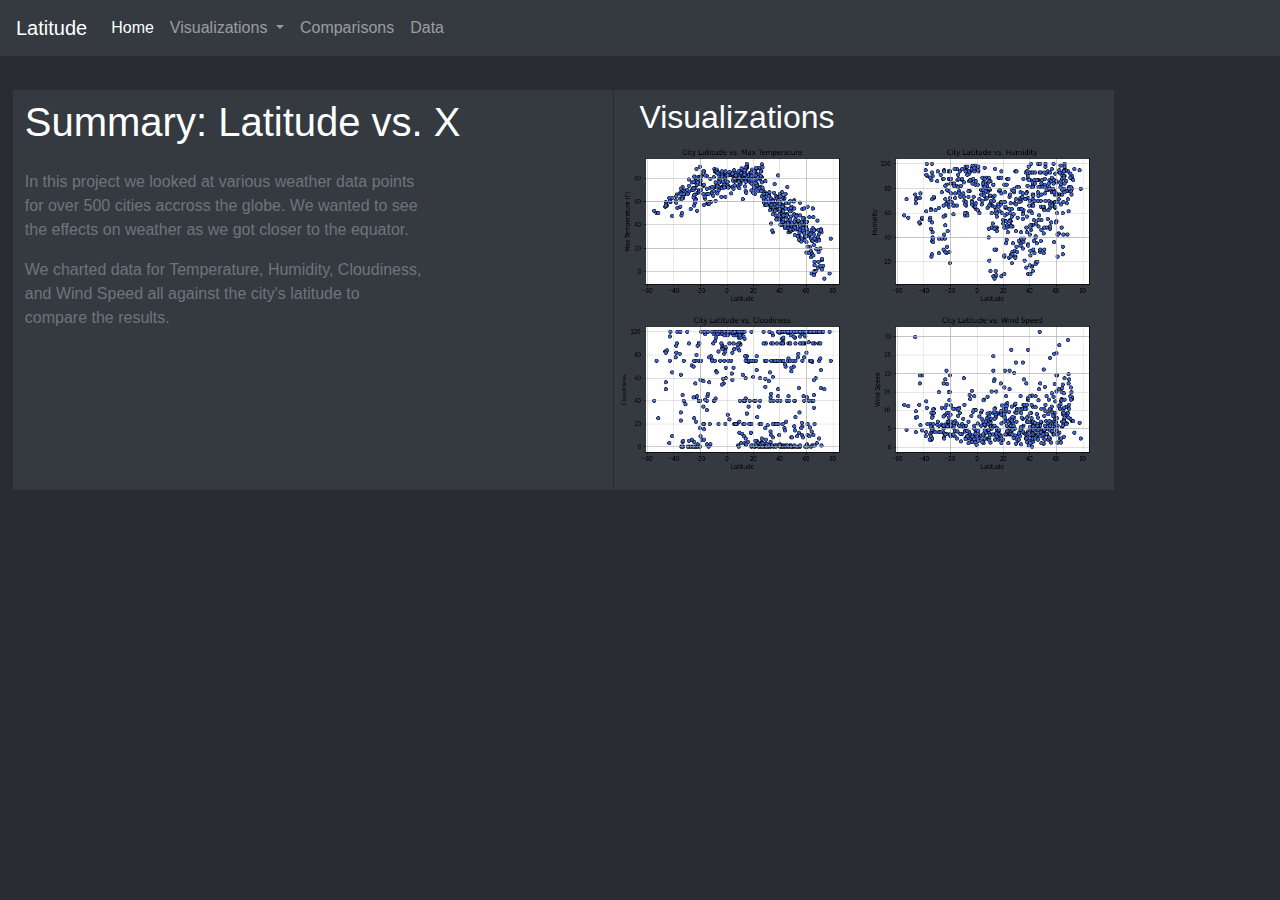
<file: index.html>
<html lang="en-us">

<head>
  <meta charset="UTF-8">
  <link rel="stylesheet" href="https://stackpath.bootstrapcdn.com/bootstrap/4.3.1/css/bootstrap.min.css" integrity="sha384-ggOyR0iXCbMQv3Xipma34MD+dH/1fQ784/j6cY/iJTQUOhcWr7x9JvoRxT2MZw1T" crossorigin="anonymous">
  <link rel="stylesheet" href="styles.css">
  <title>Home</title>
</head>

<body>
    <nav class="navbar navbar-expand-lg navbar-dark bg-dark">
        <a class="navbar-brand" href="#">Latitude</a>
        <button class="navbar-toggler" type="button" data-toggle="collapse" data-target="#navbarSupportedContent" aria-controls="navbarSupportedContent" aria-expanded="false" aria-label="Toggle navigation">
          <span class="navbar-toggler-icon"></span>
        </button>

        <div class="collapse navbar-collapse" id="navbarSupportedContent">
            <ul class="navbar-nav mr-auto">
              <li class="nav-item active">
                <a class="nav-link" href="index.html">Home <span class="sr-only">(current)</span></a>
              </li>
              <li class="nav-item dropdown">
                <a class="nav-link dropdown-toggle" href="#" id="navbarDropdown" role="button" data-toggle="dropdown" aria-haspopup="true" aria-expanded="false">
                  Visualizations
                </a>
                <div class="dropdown-menu" aria-labelledby="navbarDropdown">
                  <a class="dropdown-item" href="temp.html">Temperature</a>
                  <a class="dropdown-item" href="humid.html">Humidity</a>
                  <a class="dropdown-item" href="cloud.html">Cloudiness</a>
                  <a class="dropdown-item" href="wind.html">Wind Speed</a>
                </div>
              </li>
            <li class="nav-item">
                <a class="nav-link" href="comparisons.html">Comparisons</a>
            </li>
            <li class="nav-item">
                <a class="nav-link" href="data.html">Data</a>
            </li>
          </ul>
        </div>
      </nav>
        <script src="https://code.jquery.com/jquery-3.2.1.slim.min.js" integrity="sha384-KJ3o2DKtIkvYIK3UENzmM7KCkRr/rE9/Qpg6aAZGJwFDMVNA/GpGFF93hXpG5KkN" crossorigin="anonymous"></script>
        <script src="https://cdnjs.cloudflare.com/ajax/libs/popper.js/1.11.0/umd/popper.min.js" integrity="sha384-b/U6ypiBEHpOf/4+1nzFpr53nxSS+GLCkfwBdFNTxtclqqenISfwAzpKaMNFNmj4" crossorigin="anonymous"></script>
        <script src="https://maxcdn.bootstrapcdn.com/bootstrap/4.0.0-beta/js/bootstrap.min.js" integrity="sha384-h0AbiXch4ZDo7tp9hKZ4TsHbi047NrKGLO3SEJAg45jXxnGIfYzk4Si90RDIqNm1" crossorigin="anonymous"></script>

      <div class="indexmain">
        <div class="indexhead">
          <h1>Summary: Latitude vs. X</h1>
        </div>

        <div class="indexbody">
          <p>In this project we looked at various weather data points for over 500 cities accross the globe. We wanted to see the effects on weather as we got closer to the equator.</p>
          <p>We charted data for Temperature, Humidity, Cloudiness, and Wind Speed all against the city's latitude to compare the results.</p>
        </div>
      </div>

      <div class="visbox">
        <div class="vishead">
          <h2>Visualizations</h2>
        </div>
        <div class="vis1">
          <a href="temp.html">
            <img src="Assets/Temp Plot.png" width=250px>
          </a>
        </div>
        <div class="vis2">
          <a href="humid.html">
            <img src="Assets/Humidity Plot.png" width=250px>
          </a>
        </div>
        <div class="vis3">
          <a href="cloud.html">
            <img src="Assets/Cloudiness Plot.png" width=250px>
          </a>
        </div>
        <div class="vis4">
          <a href="wind.html">
            <img src="Assets/Wind SpeedPlot.png" width=250px>
          </a>
        </div>
      </div>

</body>

</html>
</file>
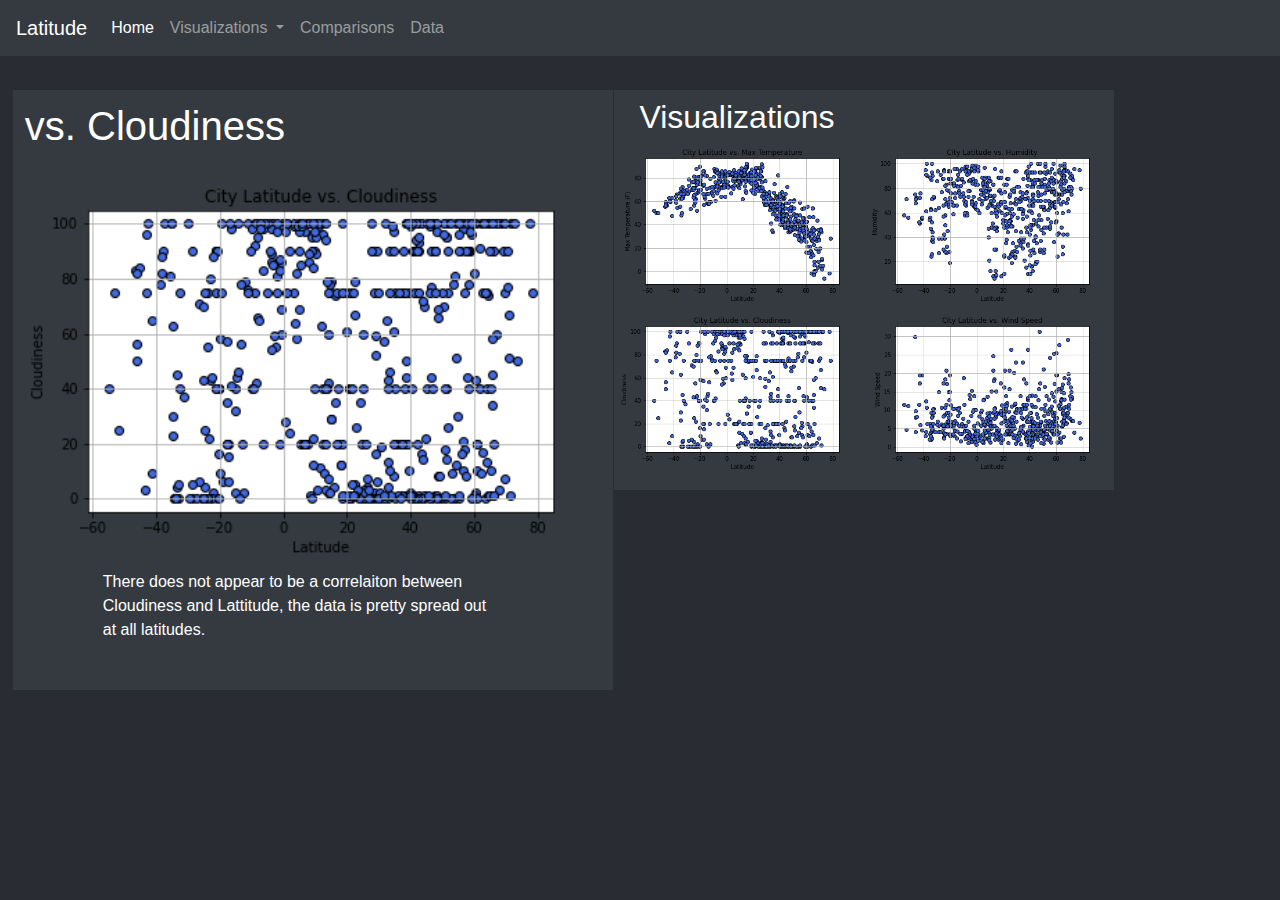
<file: cloud.html>
<html lang="en-us">

<head>
  <meta charset="UTF-8">
  <link rel="stylesheet" href="https://stackpath.bootstrapcdn.com/bootstrap/4.3.1/css/bootstrap.min.css" integrity="sha384-ggOyR0iXCbMQv3Xipma34MD+dH/1fQ784/j6cY/iJTQUOhcWr7x9JvoRxT2MZw1T" crossorigin="anonymous">
  <link rel="stylesheet" href="styles.css">
  <title>Cloudiness</title>
</head>

<body>
    <nav class="navbar navbar-expand-lg navbar-dark bg-dark">
        <a class="navbar-brand" href="#">Latitude</a>
        <button class="navbar-toggler" type="button" data-toggle="collapse" data-target="#navbarSupportedContent" aria-controls="navbarSupportedContent" aria-expanded="false" aria-label="Toggle navigation">
          <span class="navbar-toggler-icon"></span>
        </button>

        <div class="collapse navbar-collapse" id="navbarSupportedContent">
            <ul class="navbar-nav mr-auto">
              <li class="nav-item active">
                <a class="nav-link" href="index.html">Home <span class="sr-only">(current)</span></a>
              </li>
              <li class="nav-item dropdown">
                <a class="nav-link dropdown-toggle" href="#" id="navbarDropdown" role="button" data-toggle="dropdown" aria-haspopup="true" aria-expanded="false">
                  Visualizations
                </a>
                <div class="dropdown-menu" aria-labelledby="navbarDropdown">
                  <a class="dropdown-item" href="temp.html">Temperature</a>
                  <a class="dropdown-item" href="humid.html">Humidity</a>
                  <a class="dropdown-item" href="cloud.html">Cloudiness</a>
                  <a class="dropdown-item" href="wind.html">Wind Speed</a>
                </div>
              </li>
            <li class="nav-item">
                <a class="nav-link" href="comparisons.html">Comparisons</a>
            </li>
            <li class="nav-item">
                <a class="nav-link" href="data.html">Data</a>
            </li>
          </ul>
        </div>
      </nav>
        <script src="https://code.jquery.com/jquery-3.2.1.slim.min.js" integrity="sha384-KJ3o2DKtIkvYIK3UENzmM7KCkRr/rE9/Qpg6aAZGJwFDMVNA/GpGFF93hXpG5KkN" crossorigin="anonymous"></script>
        <script src="https://cdnjs.cloudflare.com/ajax/libs/popper.js/1.11.0/umd/popper.min.js" integrity="sha384-b/U6ypiBEHpOf/4+1nzFpr53nxSS+GLCkfwBdFNTxtclqqenISfwAzpKaMNFNmj4" crossorigin="anonymous"></script>
        <script src="https://maxcdn.bootstrapcdn.com/bootstrap/4.0.0-beta/js/bootstrap.min.js" integrity="sha384-h0AbiXch4ZDo7tp9hKZ4TsHbi047NrKGLO3SEJAg45jXxnGIfYzk4Si90RDIqNm1" crossorigin="anonymous"></script>

      <div class="vismain">
        <div class="indexhead">
          <h1>vs. Cloudiness</h1>
        </div>

        <div class="visimg">
          <img src="Assets/Cloudiness Plot.png" width=600px>
        </div>

        <div class="visbody">
          <p>There does not appear to be a correlaiton between Cloudiness and Lattitude, the data is pretty spread out at all latitudes.</p>
        </div>
      </div>



      <div class="visbox">
        <div class="vishead">
          <h2>Visualizations</h2>
        </div>
        <div class="vis1">
          <a href="temp.html">
            <img src="Assets/Temp Plot.png" width=250px>
          </a>
        </div>
        <div class="vis2">
          <a href="humid.html">
            <img src="Assets/Humidity Plot.png" width=250px>
          </a>
        </div>
        <div class="vis3">
          <a href="cloud.html">
            <img src="Assets/Cloudiness Plot.png" width=250px>
          </a>
        </div>
        <div class="vis4">
          <a href="wind.html">
            <img src="Assets/Wind SpeedPlot.png" width=250px>
          </a>
        </div>
      </div>

</body>

</html>
</file>
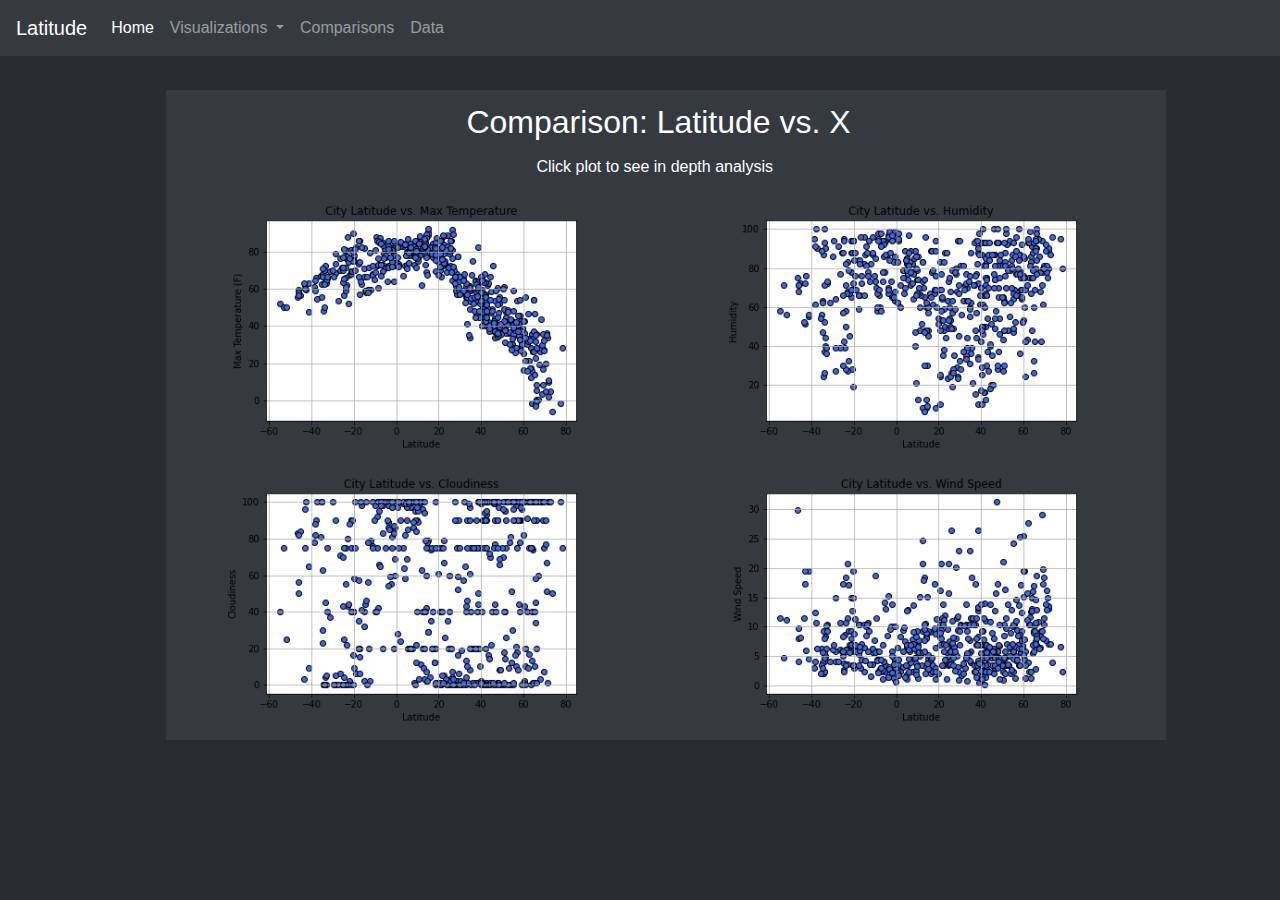
<file: comparisons.html>
<html lang="en-us">

<head>
    <meta charset="UTF-8">
    <link rel="stylesheet" href="https://stackpath.bootstrapcdn.com/bootstrap/4.3.1/css/bootstrap.min.css" integrity="sha384-ggOyR0iXCbMQv3Xipma34MD+dH/1fQ784/j6cY/iJTQUOhcWr7x9JvoRxT2MZw1T" crossorigin="anonymous">
    <link rel="stylesheet" href="styles.css">
    <title>Comparisons</title>
</head>

<body>
    <nav class="navbar navbar-expand-lg navbar-dark bg-dark">
        <a class="navbar-brand" href="#">Latitude</a>
        <button class="navbar-toggler" type="button" data-toggle="collapse" data-target="#navbarSupportedContent" aria-controls="navbarSupportedContent" aria-expanded="false" aria-label="Toggle navigation">
          <span class="navbar-toggler-icon"></span>
        </button>

        <div class="collapse navbar-collapse" id="navbarSupportedContent">
            <ul class="navbar-nav mr-auto">
              <li class="nav-item active">
                <a class="nav-link" href="index.html">Home <span class="sr-only">(current)</span></a>
              </li>
              <li class="nav-item dropdown">
                <a class="nav-link dropdown-toggle" href="#" id="navbarDropdown" role="button" data-toggle="dropdown" aria-haspopup="true" aria-expanded="false">
                  Visualizations
                </a>
                <div class="dropdown-menu" aria-labelledby="navbarDropdown">
                  <a class="dropdown-item" href="temp.html">Temperature</a>
                  <a class="dropdown-item" href="humid.html">Humidity</a>
                  <a class="dropdown-item" href="cloud.html">Cloudiness</a>
                  <a class="dropdown-item" href="wind.html">Wind Speed</a>
                </div>
              </li>
            <li class="nav-item">
                <a class="nav-link" href="comparisons.html">Comparisons</a>
            </li>
            <li class="nav-item">
                <a class="nav-link" href="data.html">Data</a>
            </li>
          </ul>
        </div>
      </nav>
        <script src="https://code.jquery.com/jquery-3.2.1.slim.min.js" integrity="sha384-KJ3o2DKtIkvYIK3UENzmM7KCkRr/rE9/Qpg6aAZGJwFDMVNA/GpGFF93hXpG5KkN" crossorigin="anonymous"></script>
        <script src="https://cdnjs.cloudflare.com/ajax/libs/popper.js/1.11.0/umd/popper.min.js" integrity="sha384-b/U6ypiBEHpOf/4+1nzFpr53nxSS+GLCkfwBdFNTxtclqqenISfwAzpKaMNFNmj4" crossorigin="anonymous"></script>
        <script src="https://maxcdn.bootstrapcdn.com/bootstrap/4.0.0-beta/js/bootstrap.min.js" integrity="sha384-h0AbiXch4ZDo7tp9hKZ4TsHbi047NrKGLO3SEJAg45jXxnGIfYzk4Si90RDIqNm1" crossorigin="anonymous"></script>

        <div class="compbox">
          <div class="comphead">
            <h2>Comparison: Latitude vs. X</h2>
          </div>
          <div class="compbody">
            <p>Click plot to see in depth analysis</p>
          </div>
          <div class="vis1b">
            <a href="temp.html">
              <img src="Assets/Temp Plot.png" width=400px>
            </a>
          </div>
          <div class="vis2b">
            <a href="humid.html">
              <img src="Assets/Humidity Plot.png" width=400px>
            </a>
          </div>
          <div class="vis3b">
            <a href="cloud.html">
              <img src="Assets/Cloudiness Plot.png" width=400px>
            </a>
          </div>
          <div class="vis4b">
            <a href="wind.html">
              <img src="Assets/Wind SpeedPlot.png" width=400px>
            </a>
          </div>
        </div>

</body>

</html>
</file>
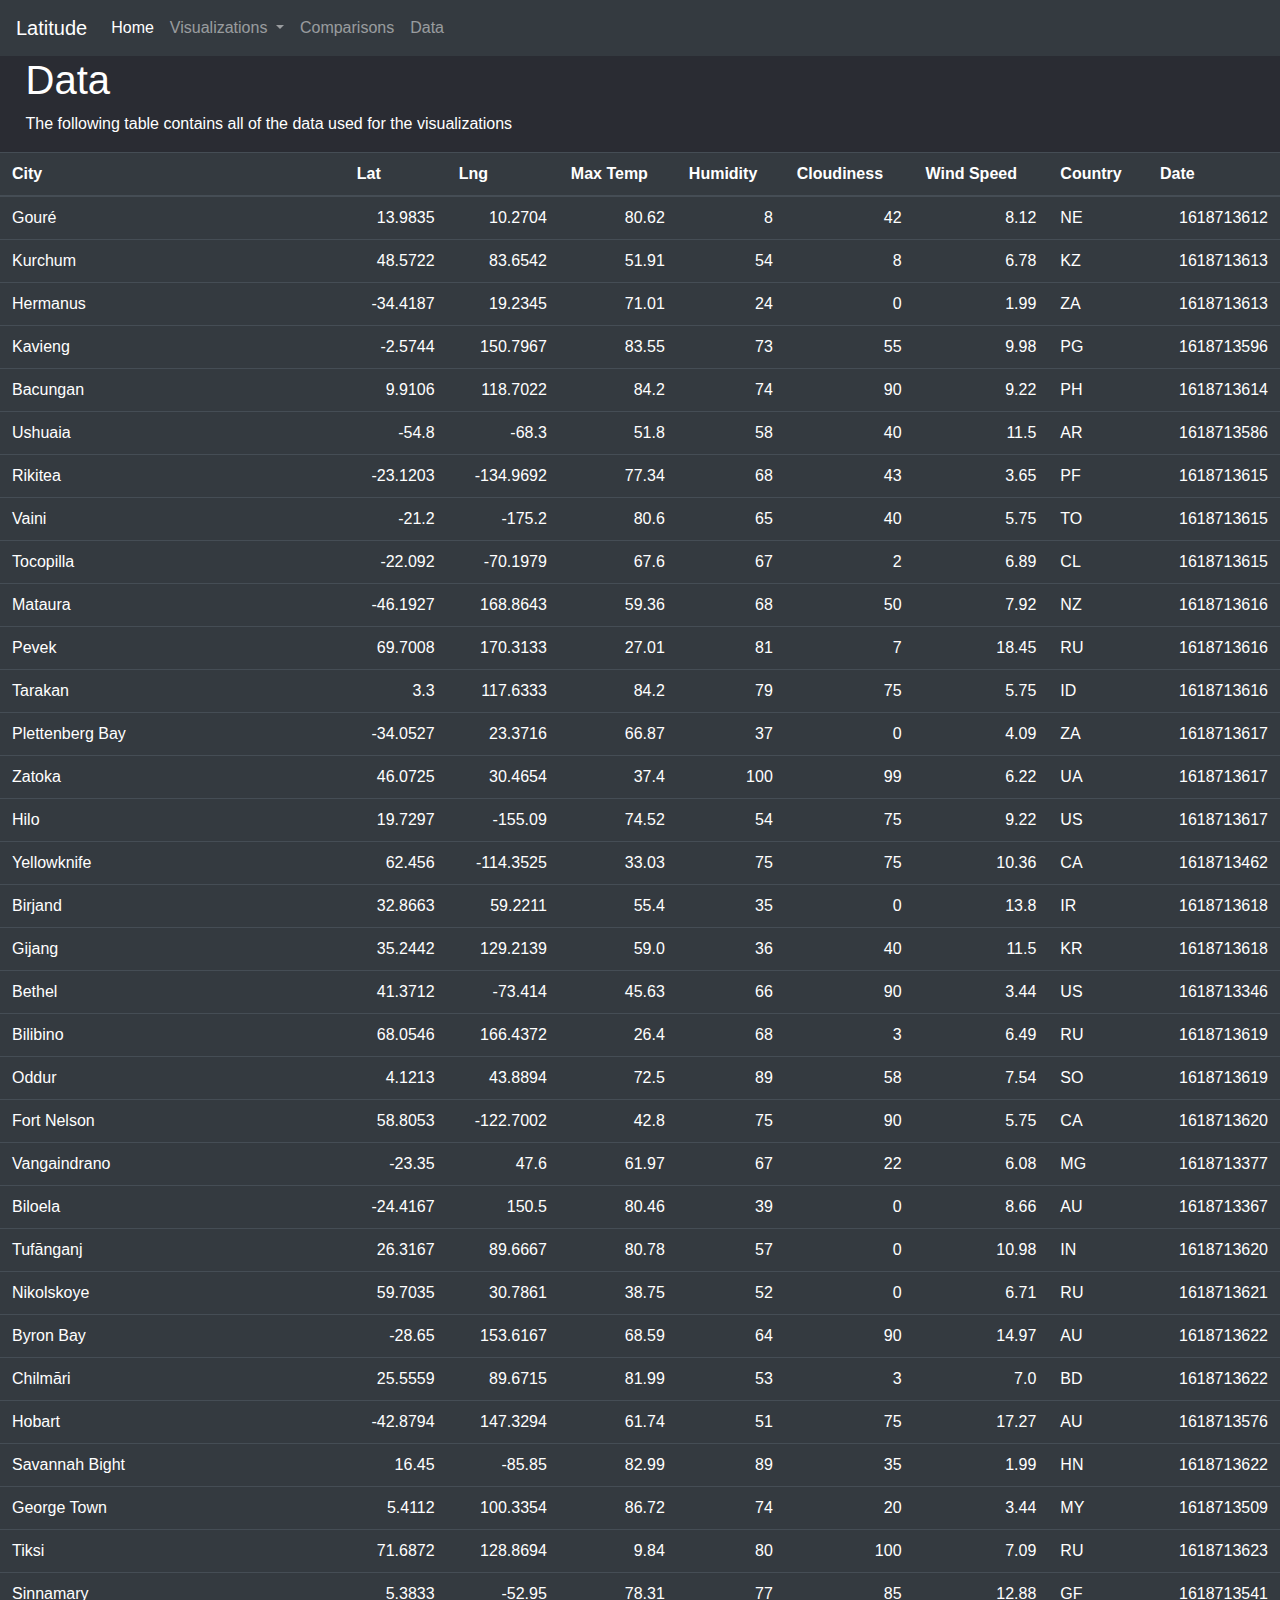
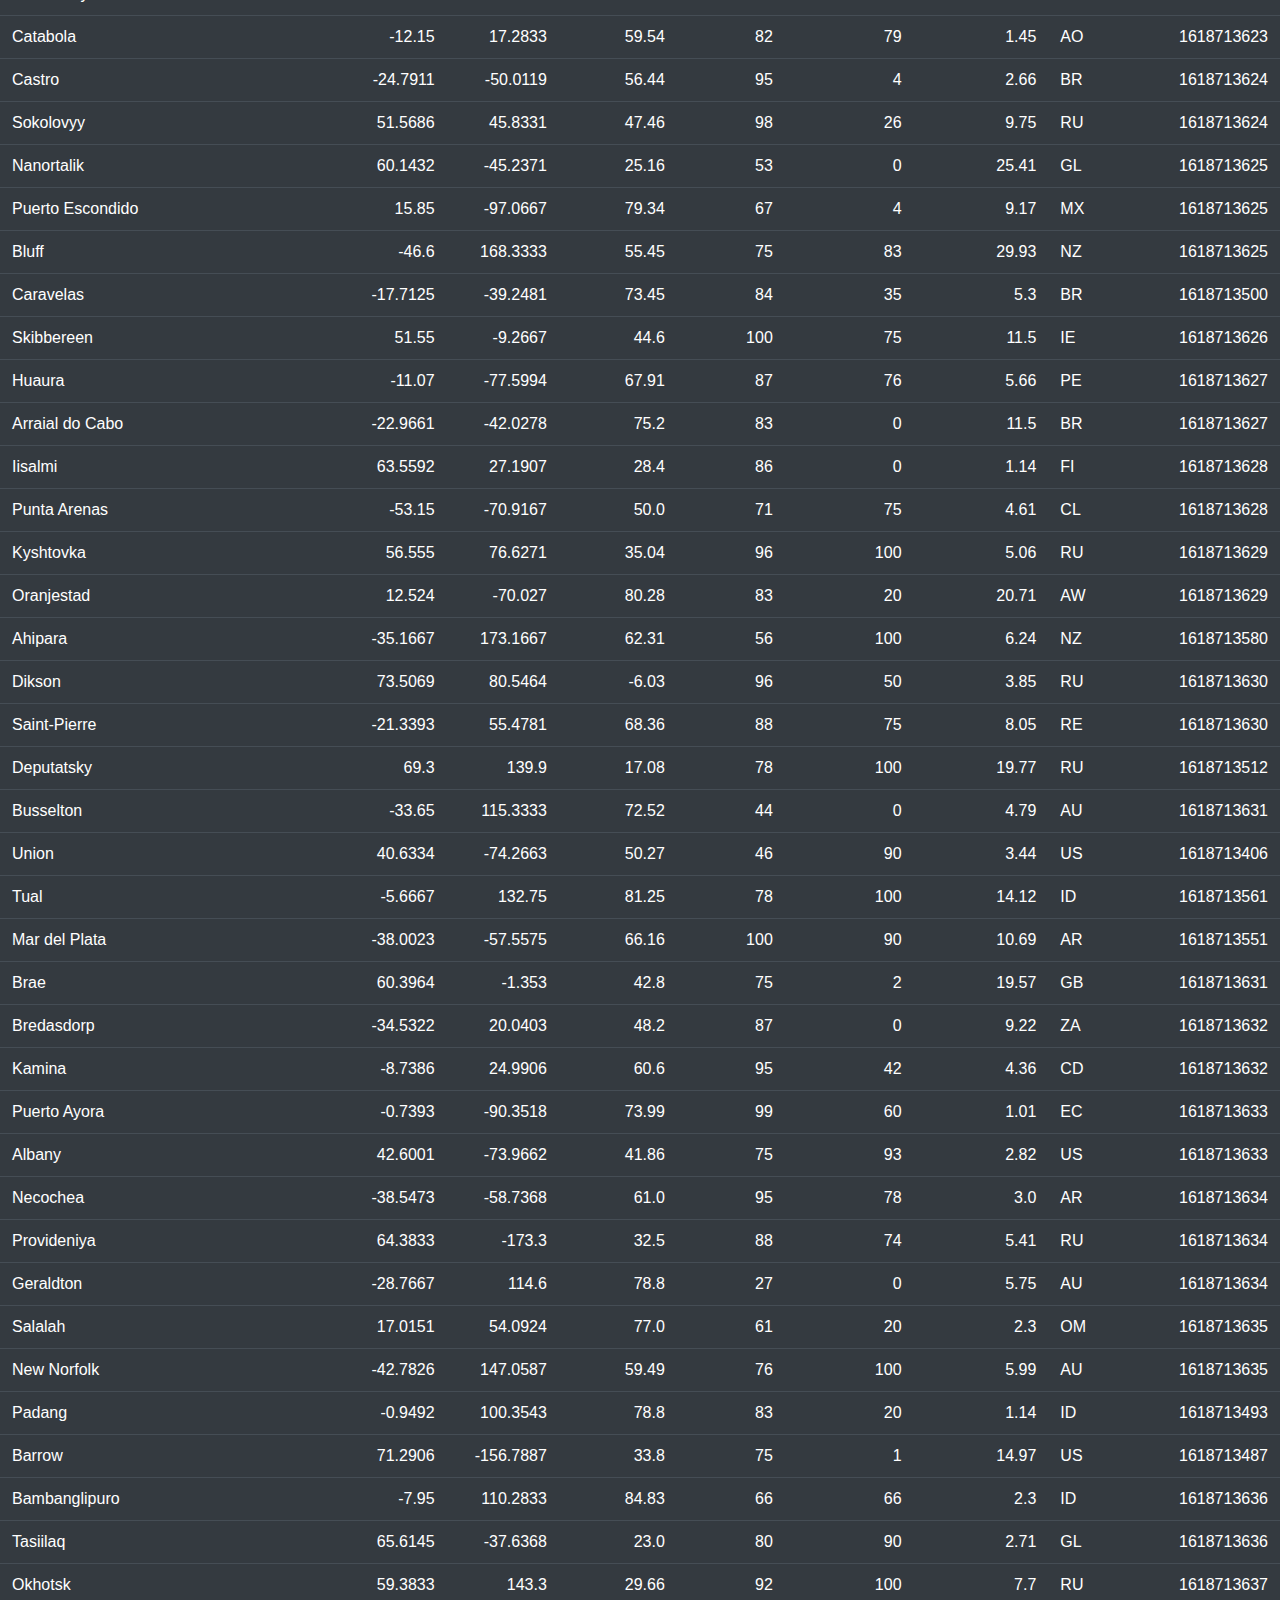
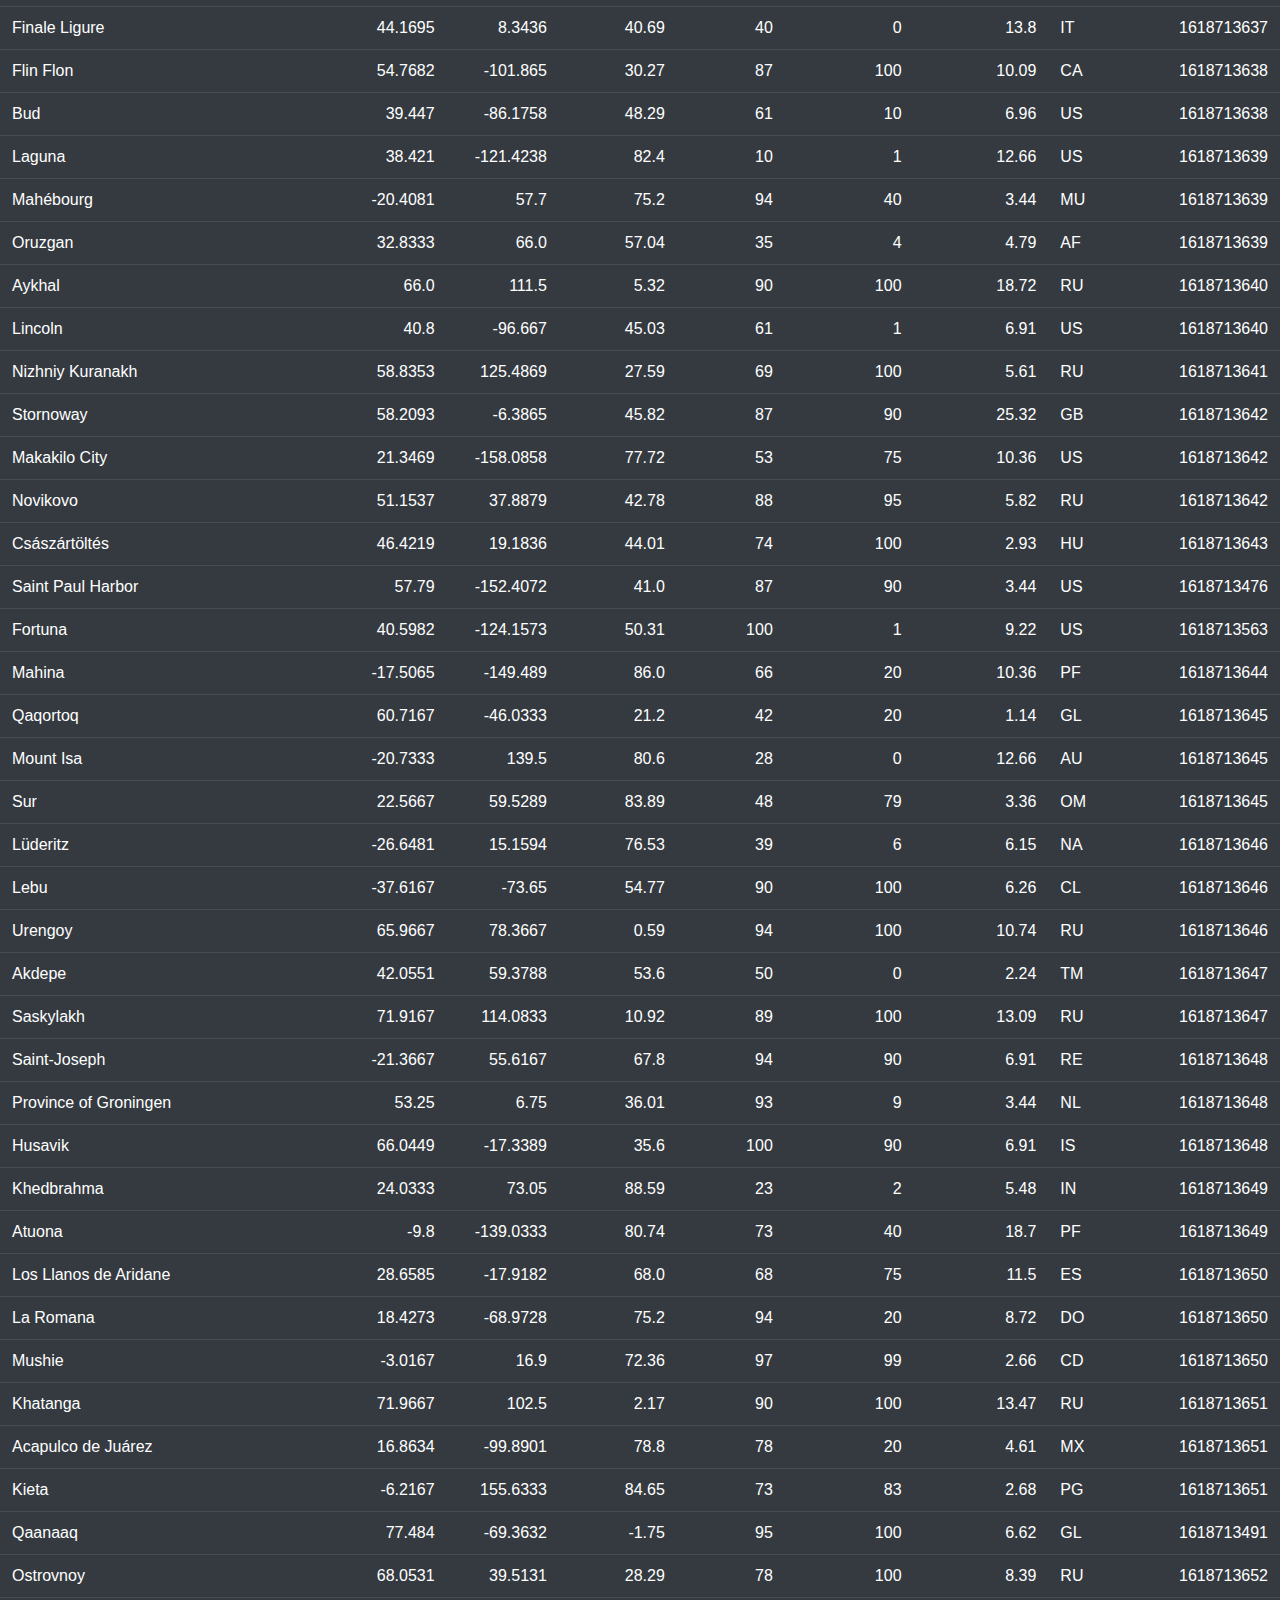
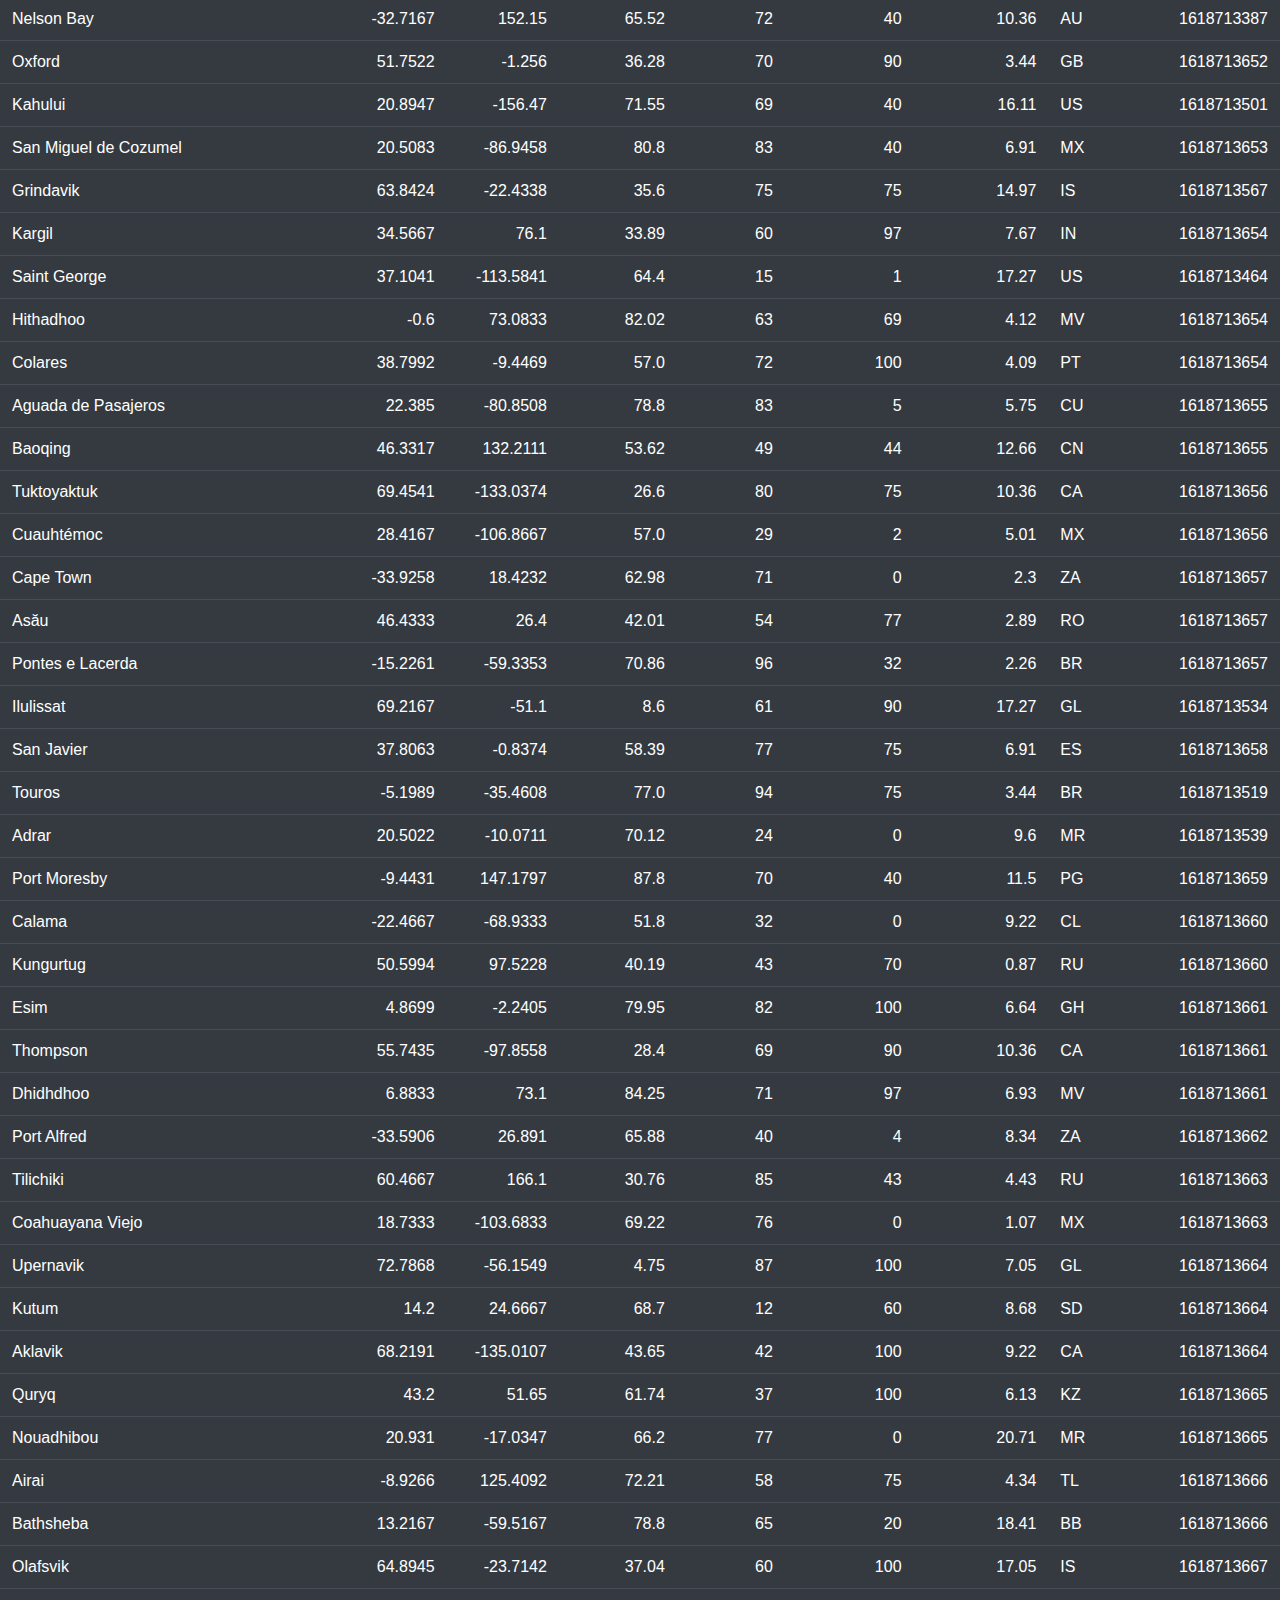
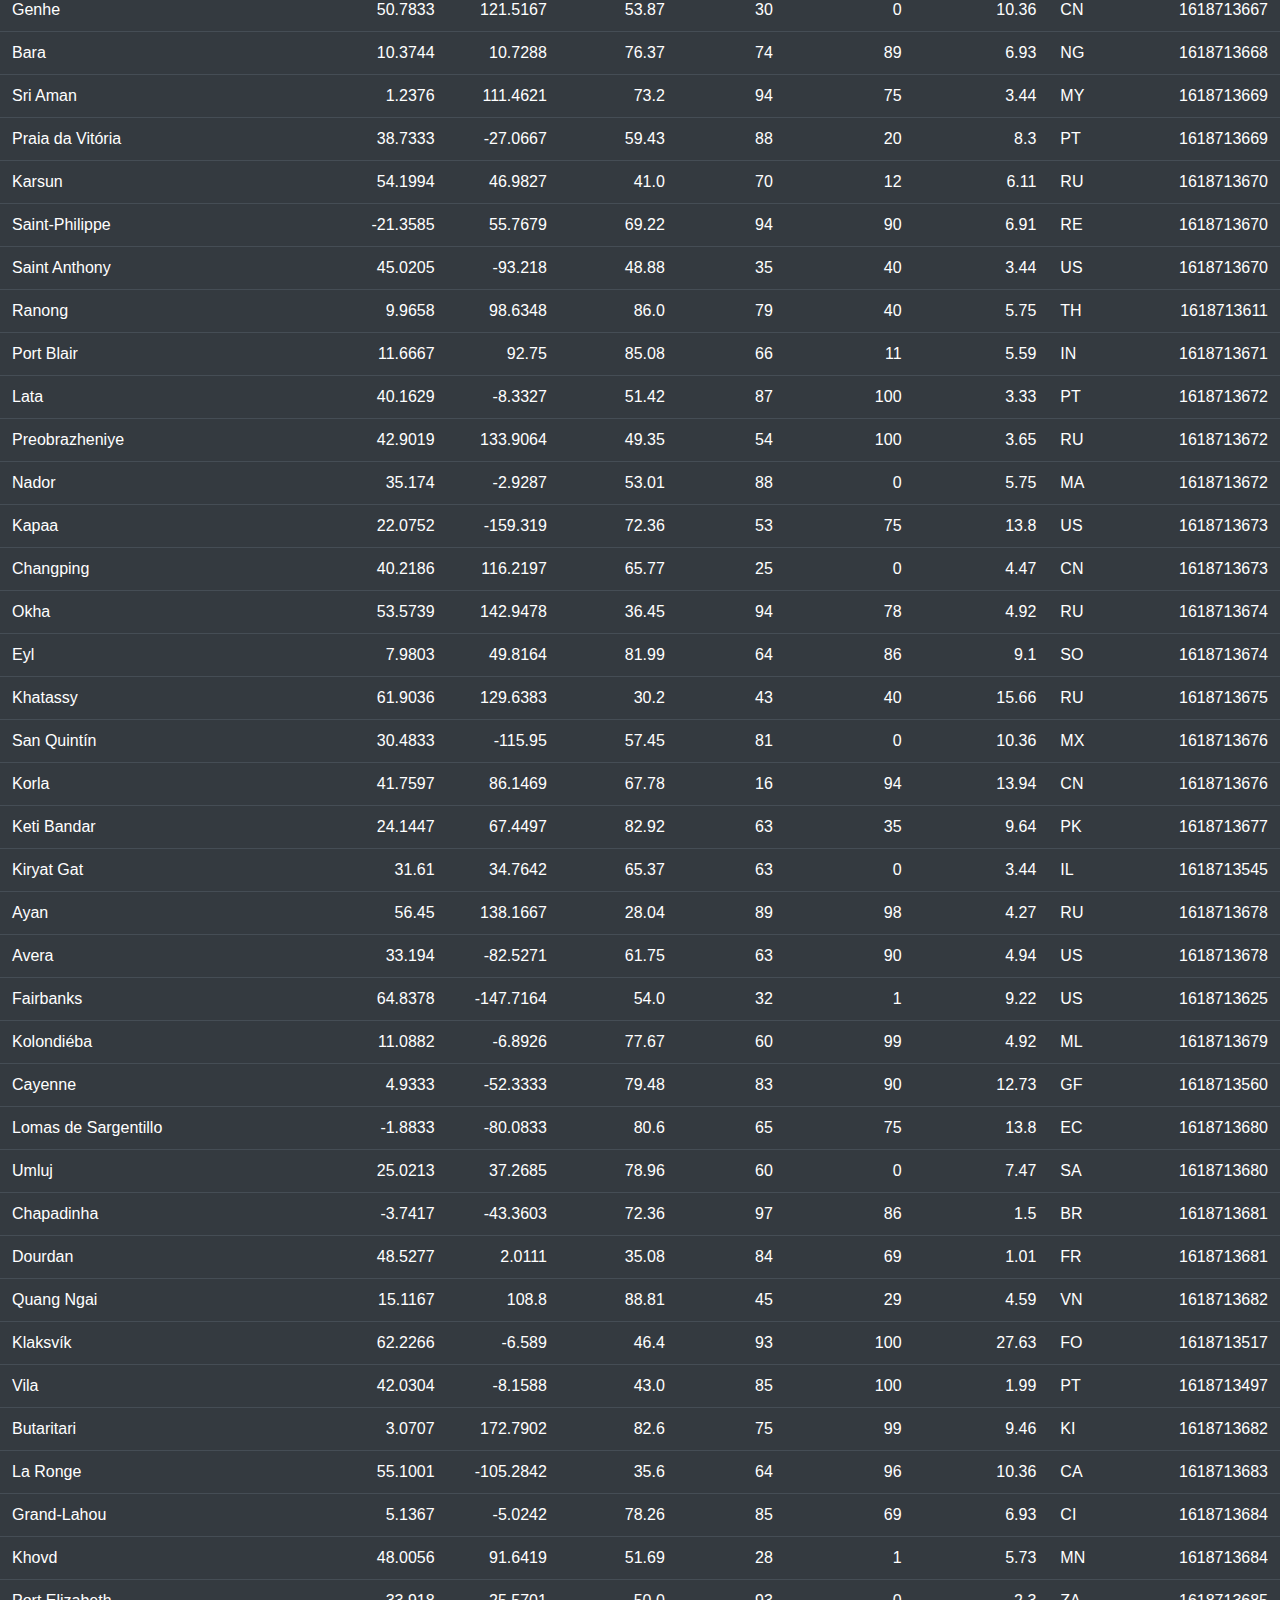
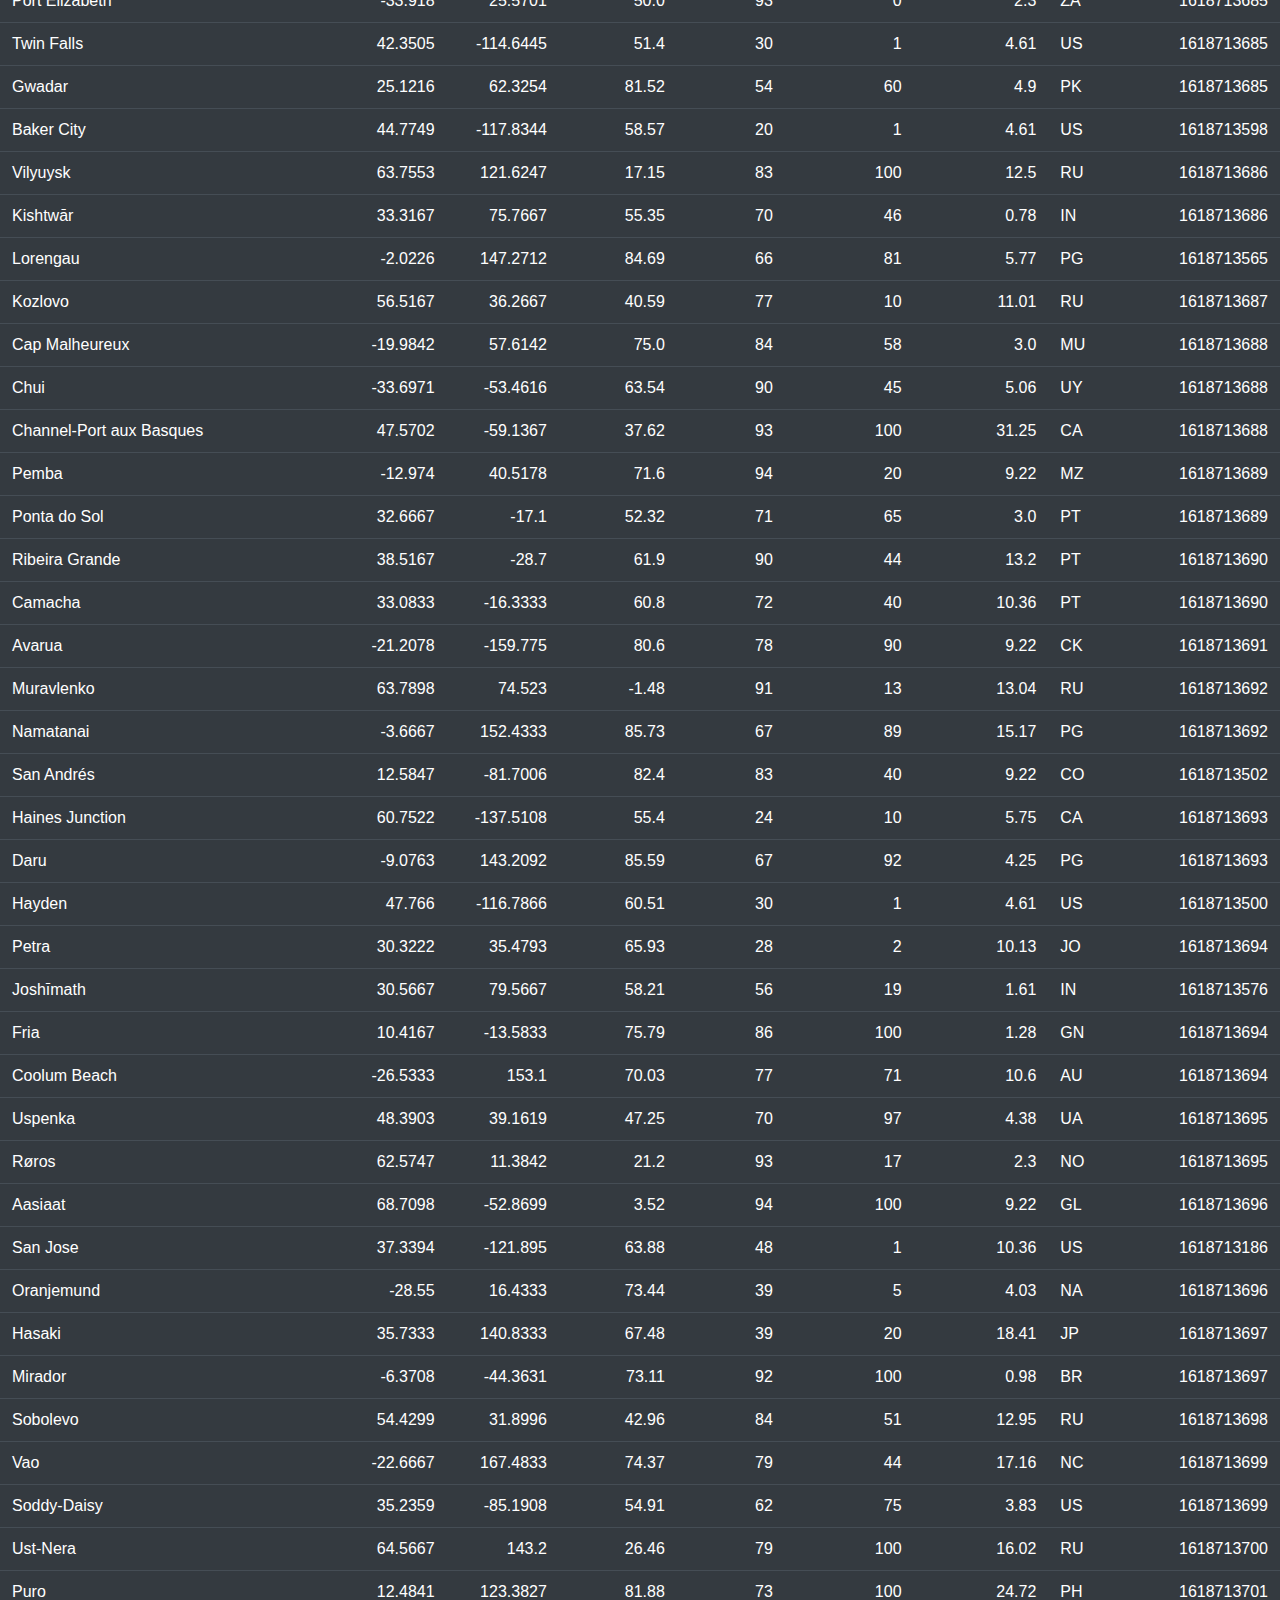
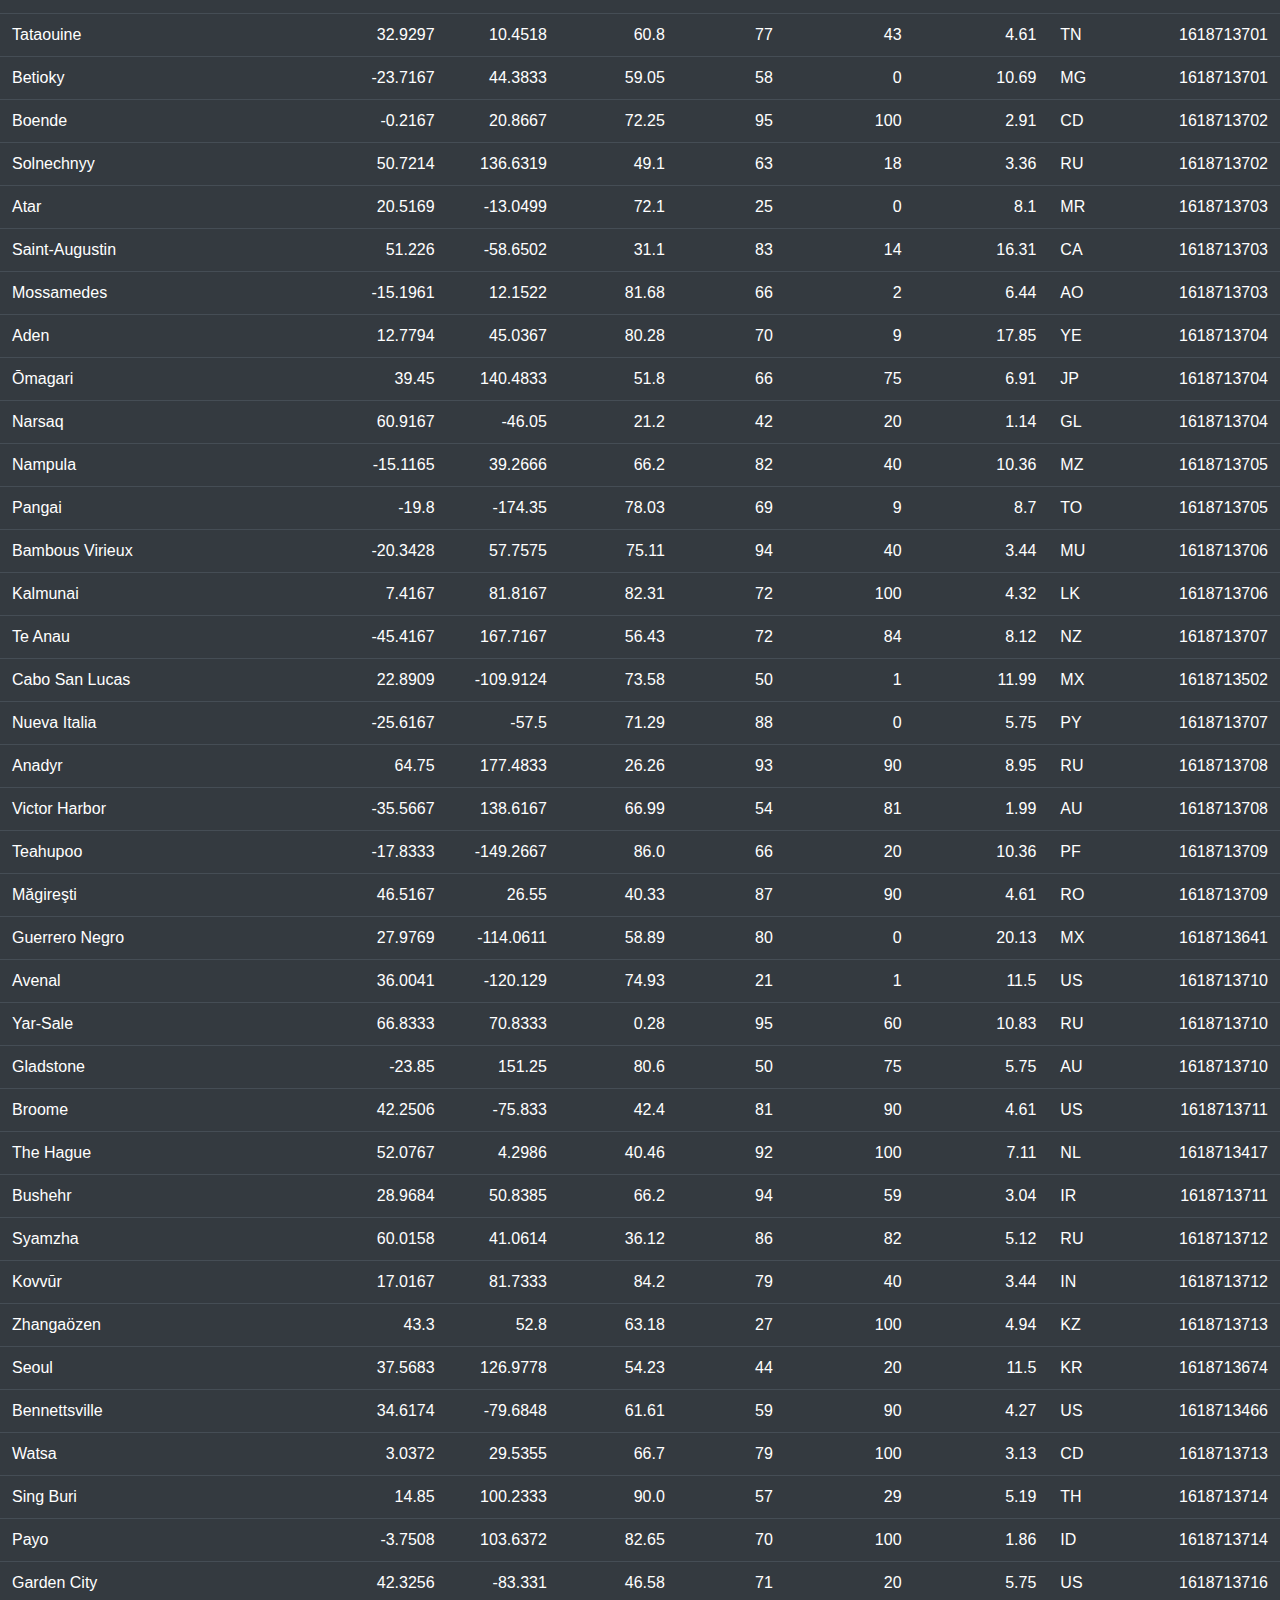
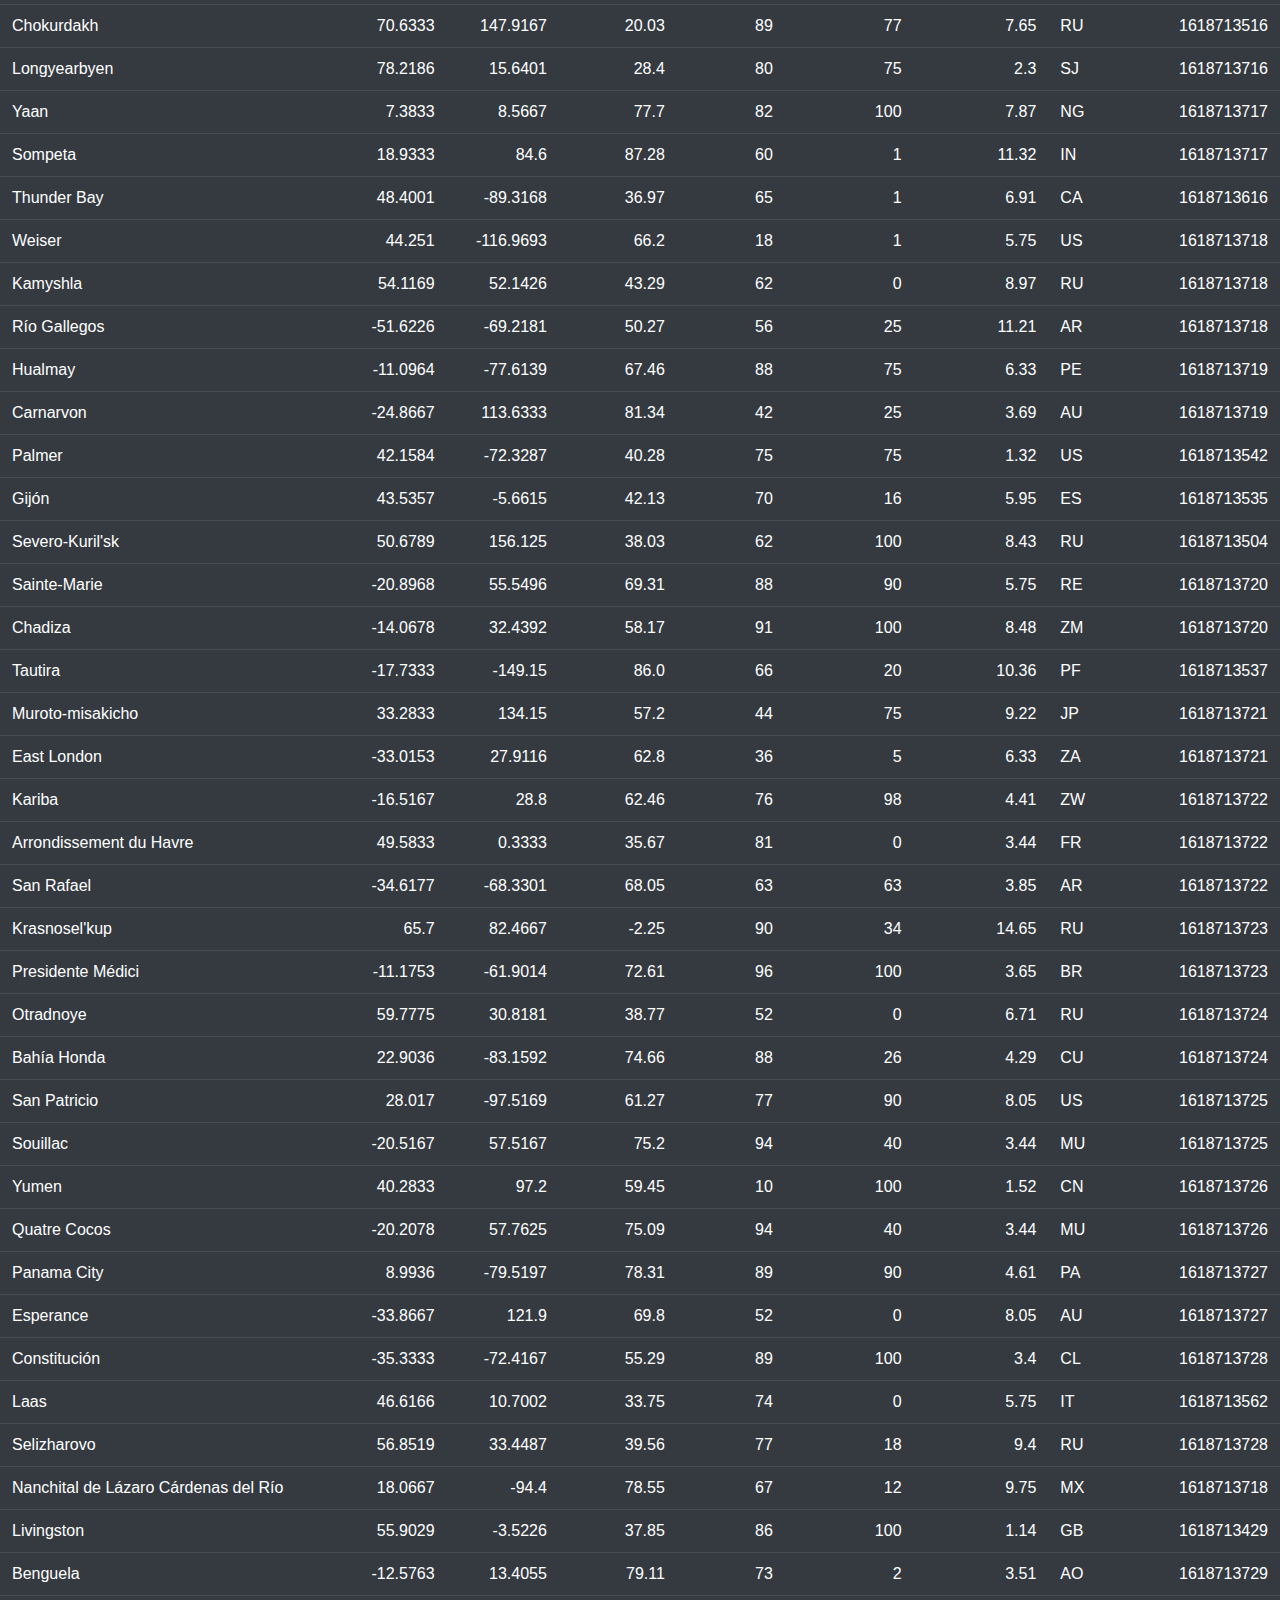
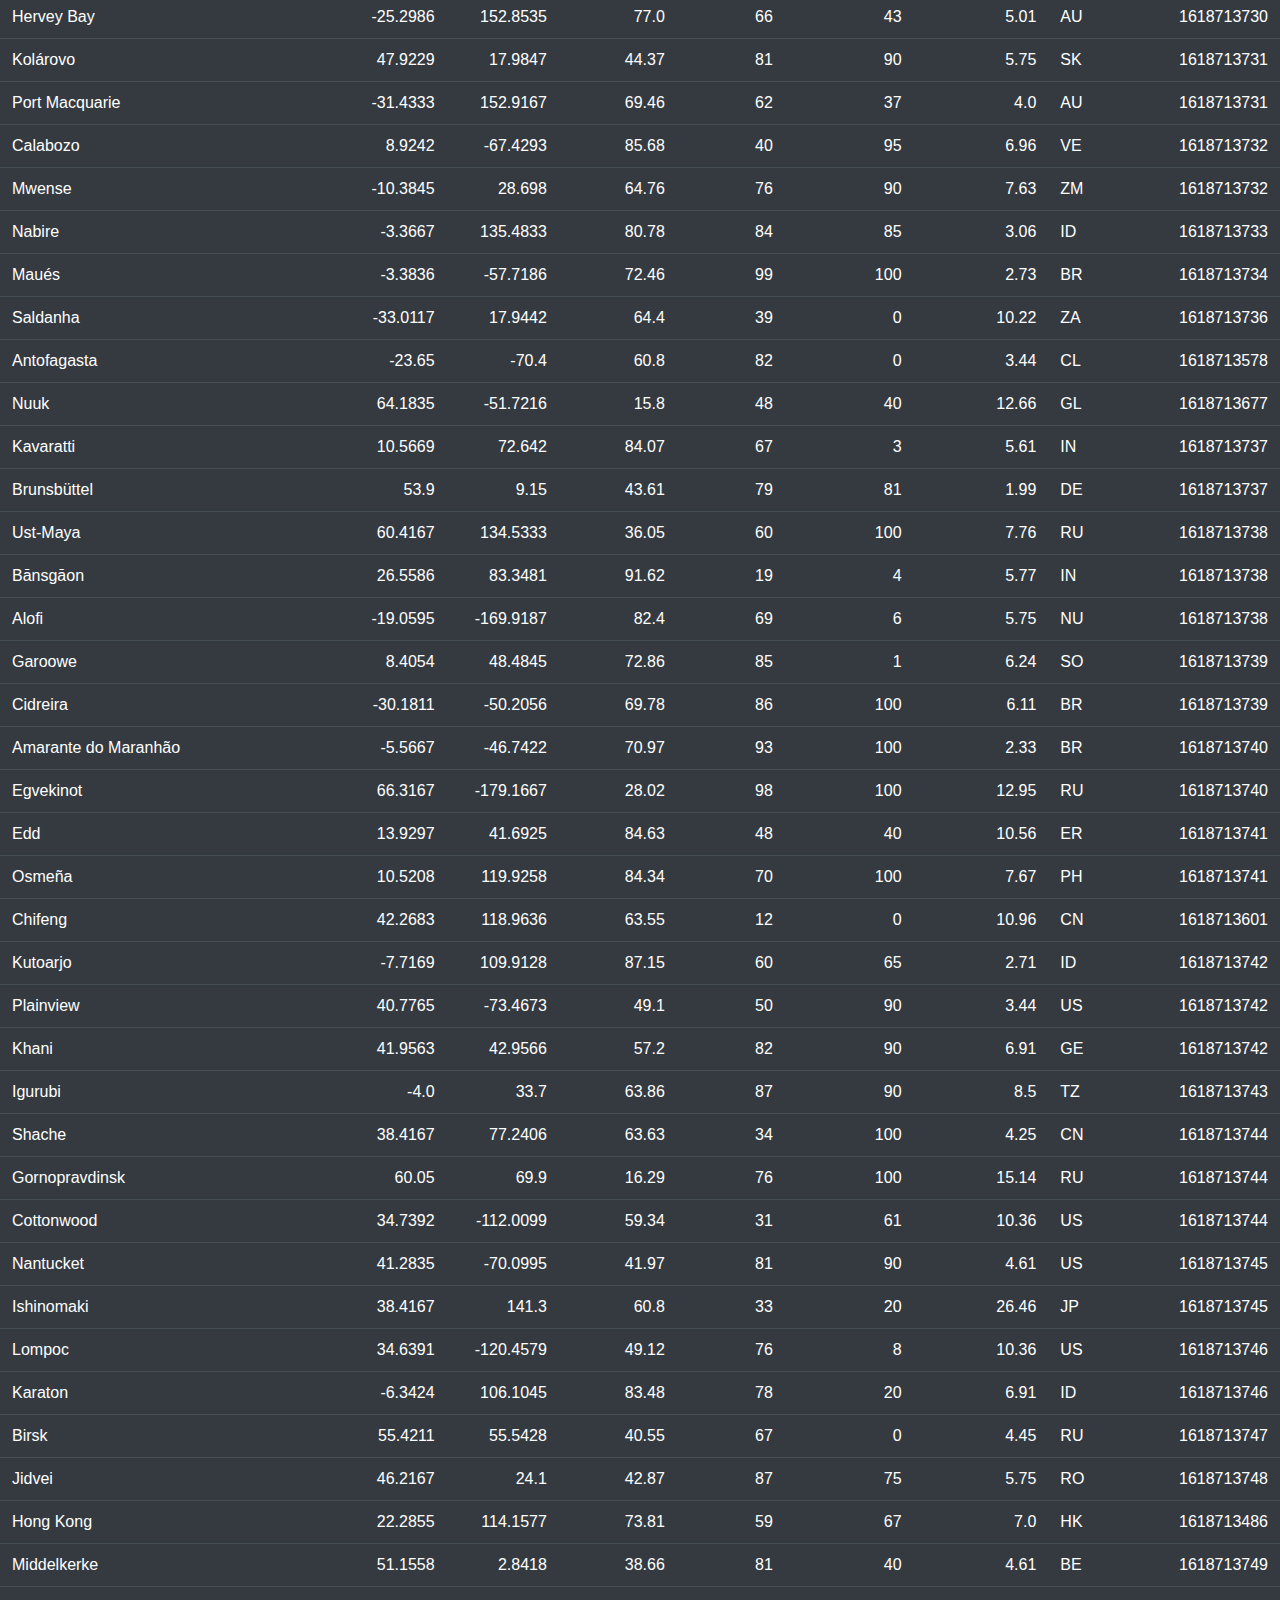
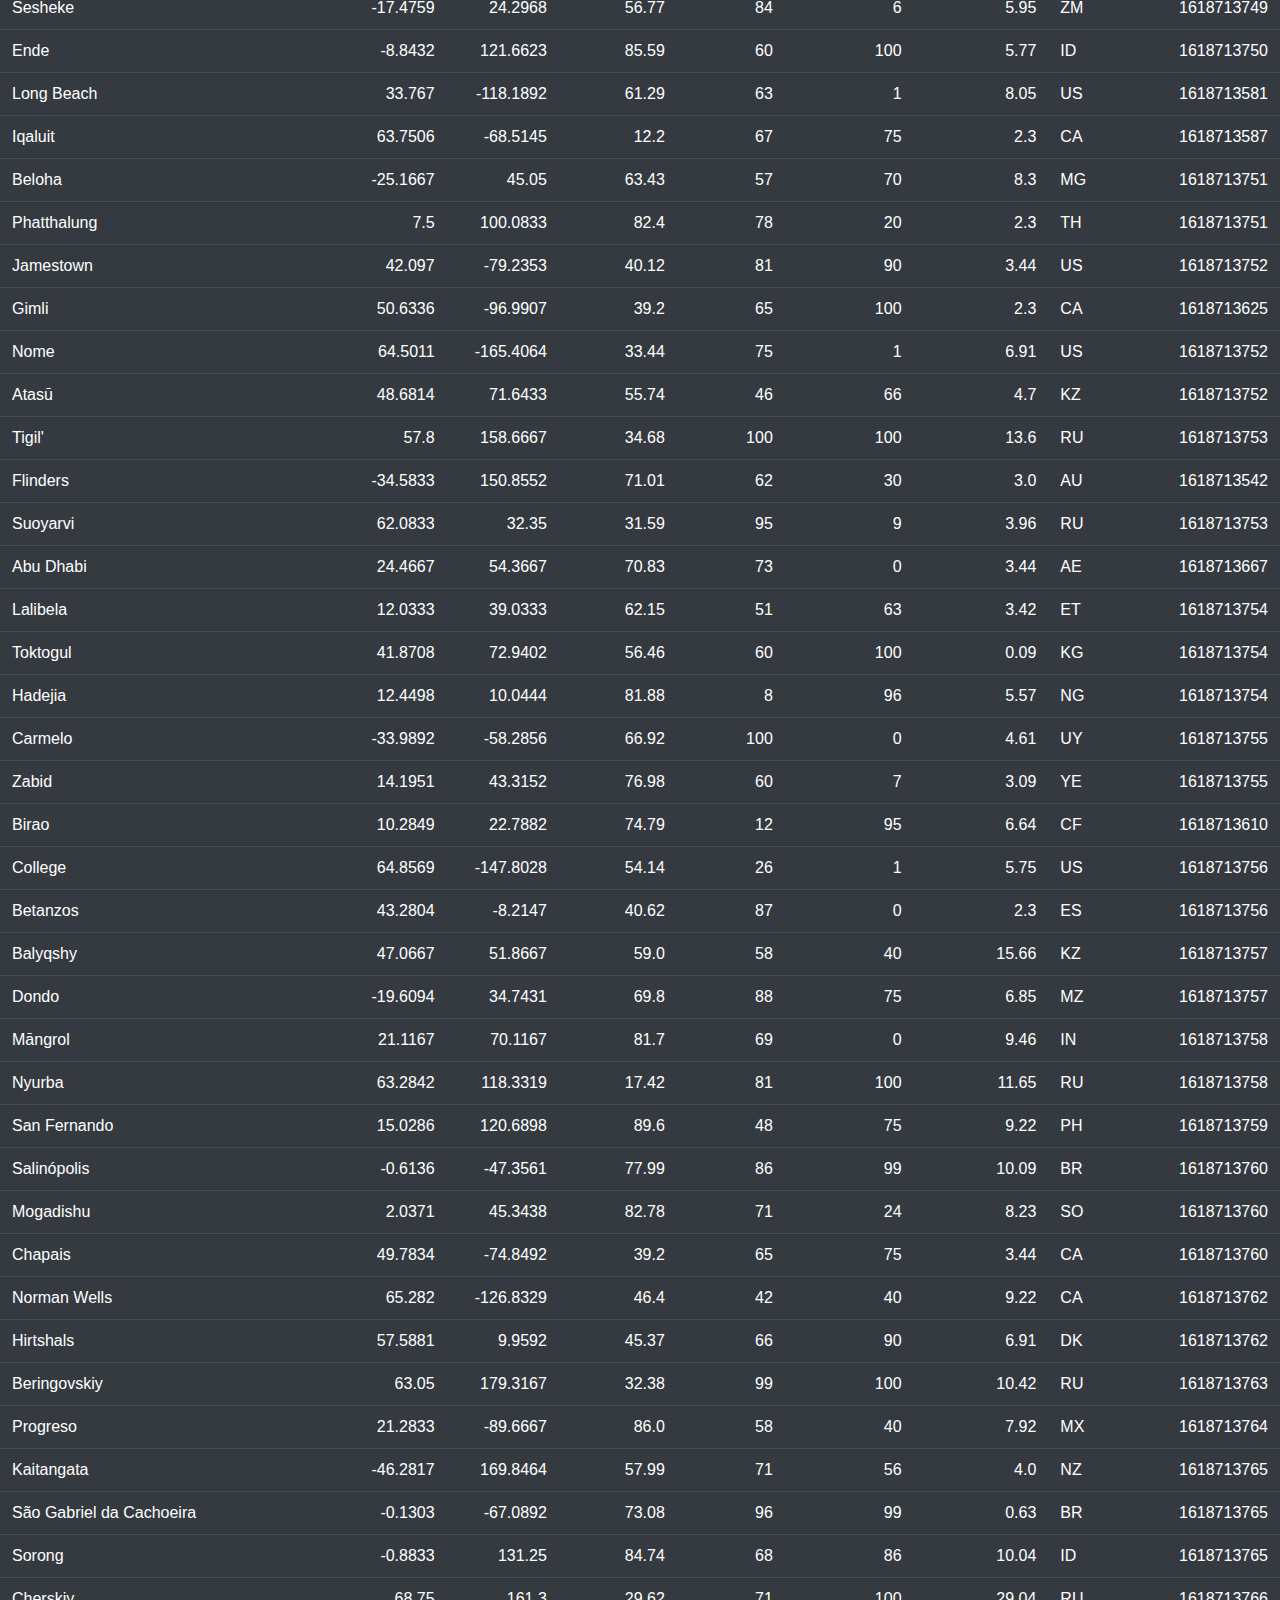
<file: data.html>
<html lang="en-us">

<head>
    <meta charset="UTF-8">
    <link rel="stylesheet" href="https://stackpath.bootstrapcdn.com/bootstrap/4.3.1/css/bootstrap.min.css" integrity="sha384-ggOyR0iXCbMQv3Xipma34MD+dH/1fQ784/j6cY/iJTQUOhcWr7x9JvoRxT2MZw1T" crossorigin="anonymous">
    <link rel="stylesheet" href="styles.css">
    <title>Data</title>
</head>

<body>
    <nav class="navbar navbar-expand-lg navbar-dark bg-dark">
        <a class="navbar-brand" href="#">Latitude</a>
        <button class="navbar-toggler" type="button" data-toggle="collapse" data-target="#navbarSupportedContent" aria-controls="navbarSupportedContent" aria-expanded="false" aria-label="Toggle navigation">
          <span class="navbar-toggler-icon"></span>
        </button>

        <div class="collapse navbar-collapse" id="navbarSupportedContent">
            <ul class="navbar-nav mr-auto">
              <li class="nav-item active">
                <a class="nav-link" href="index.html">Home <span class="sr-only">(current)</span></a>
              </li>
              <li class="nav-item dropdown">
                <a class="nav-link dropdown-toggle" href="#" id="navbarDropdown" role="button" data-toggle="dropdown" aria-haspopup="true" aria-expanded="false">
                  Visualizations
                </a>
                <div class="dropdown-menu" aria-labelledby="navbarDropdown">
                  <a class="dropdown-item" href="temp.html">Temperature</a>
                  <a class="dropdown-item" href="humid.html">Humidity</a>
                  <a class="dropdown-item" href="cloud.html">Cloudiness</a>
                  <a class="dropdown-item" href="wind.html">Wind Speed</a>
                </div>
              </li>
            <li class="nav-item">
                <a class="nav-link" href="comparisons.html">Comparisons</a>
            </li>
            <li class="nav-item">
                <a class="nav-link" href="data.html">Data</a>
            </li>
          </ul>
        </div>
      </nav>
        <script src="https://code.jquery.com/jquery-3.2.1.slim.min.js" integrity="sha384-KJ3o2DKtIkvYIK3UENzmM7KCkRr/rE9/Qpg6aAZGJwFDMVNA/GpGFF93hXpG5KkN" crossorigin="anonymous"></script>
        <script src="https://cdnjs.cloudflare.com/ajax/libs/popper.js/1.11.0/umd/popper.min.js" integrity="sha384-b/U6ypiBEHpOf/4+1nzFpr53nxSS+GLCkfwBdFNTxtclqqenISfwAzpKaMNFNmj4" crossorigin="anonymous"></script>
        <script src="https://maxcdn.bootstrapcdn.com/bootstrap/4.0.0-beta/js/bootstrap.min.js" integrity="sha384-h0AbiXch4ZDo7tp9hKZ4TsHbi047NrKGLO3SEJAg45jXxnGIfYzk4Si90RDIqNm1" crossorigin="anonymous"></script>

      <div class="datahead">
        <h1>Data</h1>
      </div>  
      <div class="databody">
        <p>The following table contains all of the data used for the visualizations</p>
      </div>

    <table class="table table-hover table-dark">
      
        <thead><tr><th title="Field #1">City</th>
        <th title="Field #2">Lat</th>
        <th title="Field #3">Lng</th>
        <th title="Field #4">Max Temp</th>
        <th title="Field #5">Humidity</th>
        <th title="Field #6">Cloudiness</th>
        <th title="Field #7">Wind Speed</th>
        <th title="Field #8">Country</th>
        <th title="Field #9">Date</th>
        </tr></thead>
        <tbody><tr>
        <td>Gouré</td>
        <td align="right">13.9835</td>
        <td align="right">10.2704</td>
        <td align="right">80.62</td>
        <td align="right">8</td>
        <td align="right">42</td>
        <td align="right">8.12</td>
        <td>NE</td>
        <td align="right">1618713612</td>
        </tr>
        <tr>
        <td>Kurchum</td>
        <td align="right">48.5722</td>
        <td align="right">83.6542</td>
        <td align="right">51.91</td>
        <td align="right">54</td>
        <td align="right">8</td>
        <td align="right">6.78</td>
        <td>KZ</td>
        <td align="right">1618713613</td>
        </tr>
        <tr>
        <td>Hermanus</td>
        <td align="right">-34.4187</td>
        <td align="right">19.2345</td>
        <td align="right">71.01</td>
        <td align="right">24</td>
        <td align="right">0</td>
        <td align="right">1.99</td>
        <td>ZA</td>
        <td align="right">1618713613</td>
        </tr>
        <tr>
        <td>Kavieng</td>
        <td align="right">-2.5744</td>
        <td align="right">150.7967</td>
        <td align="right">83.55</td>
        <td align="right">73</td>
        <td align="right">55</td>
        <td align="right">9.98</td>
        <td>PG</td>
        <td align="right">1618713596</td>
        </tr>
        <tr>
        <td>Bacungan</td>
        <td align="right">9.9106</td>
        <td align="right">118.7022</td>
        <td align="right">84.2</td>
        <td align="right">74</td>
        <td align="right">90</td>
        <td align="right">9.22</td>
        <td>PH</td>
        <td align="right">1618713614</td>
        </tr>
        <tr>
        <td>Ushuaia</td>
        <td align="right">-54.8</td>
        <td align="right">-68.3</td>
        <td align="right">51.8</td>
        <td align="right">58</td>
        <td align="right">40</td>
        <td align="right">11.5</td>
        <td>AR</td>
        <td align="right">1618713586</td>
        </tr>
        <tr>
        <td>Rikitea</td>
        <td align="right">-23.1203</td>
        <td align="right">-134.9692</td>
        <td align="right">77.34</td>
        <td align="right">68</td>
        <td align="right">43</td>
        <td align="right">3.65</td>
        <td>PF</td>
        <td align="right">1618713615</td>
        </tr>
        <tr>
        <td>Vaini</td>
        <td align="right">-21.2</td>
        <td align="right">-175.2</td>
        <td align="right">80.6</td>
        <td align="right">65</td>
        <td align="right">40</td>
        <td align="right">5.75</td>
        <td>TO</td>
        <td align="right">1618713615</td>
        </tr>
        <tr>
        <td>Tocopilla</td>
        <td align="right">-22.092</td>
        <td align="right">-70.1979</td>
        <td align="right">67.6</td>
        <td align="right">67</td>
        <td align="right">2</td>
        <td align="right">6.89</td>
        <td>CL</td>
        <td align="right">1618713615</td>
        </tr>
        <tr>
        <td>Mataura</td>
        <td align="right">-46.1927</td>
        <td align="right">168.8643</td>
        <td align="right">59.36</td>
        <td align="right">68</td>
        <td align="right">50</td>
        <td align="right">7.92</td>
        <td>NZ</td>
        <td align="right">1618713616</td>
        </tr>
        <tr>
        <td>Pevek</td>
        <td align="right">69.7008</td>
        <td align="right">170.3133</td>
        <td align="right">27.01</td>
        <td align="right">81</td>
        <td align="right">7</td>
        <td align="right">18.45</td>
        <td>RU</td>
        <td align="right">1618713616</td>
        </tr>
        <tr>
        <td>Tarakan</td>
        <td align="right">3.3</td>
        <td align="right">117.6333</td>
        <td align="right">84.2</td>
        <td align="right">79</td>
        <td align="right">75</td>
        <td align="right">5.75</td>
        <td>ID</td>
        <td align="right">1618713616</td>
        </tr>
        <tr>
        <td>Plettenberg Bay</td>
        <td align="right">-34.0527</td>
        <td align="right">23.3716</td>
        <td align="right">66.87</td>
        <td align="right">37</td>
        <td align="right">0</td>
        <td align="right">4.09</td>
        <td>ZA</td>
        <td align="right">1618713617</td>
        </tr>
        <tr>
        <td>Zatoka</td>
        <td align="right">46.0725</td>
        <td align="right">30.4654</td>
        <td align="right">37.4</td>
        <td align="right">100</td>
        <td align="right">99</td>
        <td align="right">6.22</td>
        <td>UA</td>
        <td align="right">1618713617</td>
        </tr>
        <tr>
        <td>Hilo</td>
        <td align="right">19.7297</td>
        <td align="right">-155.09</td>
        <td align="right">74.52</td>
        <td align="right">54</td>
        <td align="right">75</td>
        <td align="right">9.22</td>
        <td>US</td>
        <td align="right">1618713617</td>
        </tr>
        <tr>
        <td>Yellowknife</td>
        <td align="right">62.456</td>
        <td align="right">-114.3525</td>
        <td align="right">33.03</td>
        <td align="right">75</td>
        <td align="right">75</td>
        <td align="right">10.36</td>
        <td>CA</td>
        <td align="right">1618713462</td>
        </tr>
        <tr>
        <td>Birjand</td>
        <td align="right">32.8663</td>
        <td align="right">59.2211</td>
        <td align="right">55.4</td>
        <td align="right">35</td>
        <td align="right">0</td>
        <td align="right">13.8</td>
        <td>IR</td>
        <td align="right">1618713618</td>
        </tr>
        <tr>
        <td>Gijang</td>
        <td align="right">35.2442</td>
        <td align="right">129.2139</td>
        <td align="right">59.0</td>
        <td align="right">36</td>
        <td align="right">40</td>
        <td align="right">11.5</td>
        <td>KR</td>
        <td align="right">1618713618</td>
        </tr>
        <tr>
        <td>Bethel</td>
        <td align="right">41.3712</td>
        <td align="right">-73.414</td>
        <td align="right">45.63</td>
        <td align="right">66</td>
        <td align="right">90</td>
        <td align="right">3.44</td>
        <td>US</td>
        <td align="right">1618713346</td>
        </tr>
        <tr>
        <td>Bilibino</td>
        <td align="right">68.0546</td>
        <td align="right">166.4372</td>
        <td align="right">26.4</td>
        <td align="right">68</td>
        <td align="right">3</td>
        <td align="right">6.49</td>
        <td>RU</td>
        <td align="right">1618713619</td>
        </tr>
        <tr>
        <td>Oddur</td>
        <td align="right">4.1213</td>
        <td align="right">43.8894</td>
        <td align="right">72.5</td>
        <td align="right">89</td>
        <td align="right">58</td>
        <td align="right">7.54</td>
        <td>SO</td>
        <td align="right">1618713619</td>
        </tr>
        <tr>
        <td>Fort Nelson</td>
        <td align="right">58.8053</td>
        <td align="right">-122.7002</td>
        <td align="right">42.8</td>
        <td align="right">75</td>
        <td align="right">90</td>
        <td align="right">5.75</td>
        <td>CA</td>
        <td align="right">1618713620</td>
        </tr>
        <tr>
        <td>Vangaindrano</td>
        <td align="right">-23.35</td>
        <td align="right">47.6</td>
        <td align="right">61.97</td>
        <td align="right">67</td>
        <td align="right">22</td>
        <td align="right">6.08</td>
        <td>MG</td>
        <td align="right">1618713377</td>
        </tr>
        <tr>
        <td>Biloela</td>
        <td align="right">-24.4167</td>
        <td align="right">150.5</td>
        <td align="right">80.46</td>
        <td align="right">39</td>
        <td align="right">0</td>
        <td align="right">8.66</td>
        <td>AU</td>
        <td align="right">1618713367</td>
        </tr>
        <tr>
        <td>Tufānganj</td>
        <td align="right">26.3167</td>
        <td align="right">89.6667</td>
        <td align="right">80.78</td>
        <td align="right">57</td>
        <td align="right">0</td>
        <td align="right">10.98</td>
        <td>IN</td>
        <td align="right">1618713620</td>
        </tr>
        <tr>
        <td>Nikolskoye</td>
        <td align="right">59.7035</td>
        <td align="right">30.7861</td>
        <td align="right">38.75</td>
        <td align="right">52</td>
        <td align="right">0</td>
        <td align="right">6.71</td>
        <td>RU</td>
        <td align="right">1618713621</td>
        </tr>
        <tr>
        <td>Byron Bay</td>
        <td align="right">-28.65</td>
        <td align="right">153.6167</td>
        <td align="right">68.59</td>
        <td align="right">64</td>
        <td align="right">90</td>
        <td align="right">14.97</td>
        <td>AU</td>
        <td align="right">1618713622</td>
        </tr>
        <tr>
        <td>Chilmāri</td>
        <td align="right">25.5559</td>
        <td align="right">89.6715</td>
        <td align="right">81.99</td>
        <td align="right">53</td>
        <td align="right">3</td>
        <td align="right">7.0</td>
        <td>BD</td>
        <td align="right">1618713622</td>
        </tr>
        <tr>
        <td>Hobart</td>
        <td align="right">-42.8794</td>
        <td align="right">147.3294</td>
        <td align="right">61.74</td>
        <td align="right">51</td>
        <td align="right">75</td>
        <td align="right">17.27</td>
        <td>AU</td>
        <td align="right">1618713576</td>
        </tr>
        <tr>
        <td>Savannah Bight</td>
        <td align="right">16.45</td>
        <td align="right">-85.85</td>
        <td align="right">82.99</td>
        <td align="right">89</td>
        <td align="right">35</td>
        <td align="right">1.99</td>
        <td>HN</td>
        <td align="right">1618713622</td>
        </tr>
        <tr>
        <td>George Town</td>
        <td align="right">5.4112</td>
        <td align="right">100.3354</td>
        <td align="right">86.72</td>
        <td align="right">74</td>
        <td align="right">20</td>
        <td align="right">3.44</td>
        <td>MY</td>
        <td align="right">1618713509</td>
        </tr>
        <tr>
        <td>Tiksi</td>
        <td align="right">71.6872</td>
        <td align="right">128.8694</td>
        <td align="right">9.84</td>
        <td align="right">80</td>
        <td align="right">100</td>
        <td align="right">7.09</td>
        <td>RU</td>
        <td align="right">1618713623</td>
        </tr>
        <tr>
        <td>Sinnamary</td>
        <td align="right">5.3833</td>
        <td align="right">-52.95</td>
        <td align="right">78.31</td>
        <td align="right">77</td>
        <td align="right">85</td>
        <td align="right">12.88</td>
        <td>GF</td>
        <td align="right">1618713541</td>
        </tr>
        <tr>
        <td>Catabola</td>
        <td align="right">-12.15</td>
        <td align="right">17.2833</td>
        <td align="right">59.54</td>
        <td align="right">82</td>
        <td align="right">79</td>
        <td align="right">1.45</td>
        <td>AO</td>
        <td align="right">1618713623</td>
        </tr>
        <tr>
        <td>Castro</td>
        <td align="right">-24.7911</td>
        <td align="right">-50.0119</td>
        <td align="right">56.44</td>
        <td align="right">95</td>
        <td align="right">4</td>
        <td align="right">2.66</td>
        <td>BR</td>
        <td align="right">1618713624</td>
        </tr>
        <tr>
        <td>Sokolovyy</td>
        <td align="right">51.5686</td>
        <td align="right">45.8331</td>
        <td align="right">47.46</td>
        <td align="right">98</td>
        <td align="right">26</td>
        <td align="right">9.75</td>
        <td>RU</td>
        <td align="right">1618713624</td>
        </tr>
        <tr>
        <td>Nanortalik</td>
        <td align="right">60.1432</td>
        <td align="right">-45.2371</td>
        <td align="right">25.16</td>
        <td align="right">53</td>
        <td align="right">0</td>
        <td align="right">25.41</td>
        <td>GL</td>
        <td align="right">1618713625</td>
        </tr>
        <tr>
        <td>Puerto Escondido</td>
        <td align="right">15.85</td>
        <td align="right">-97.0667</td>
        <td align="right">79.34</td>
        <td align="right">67</td>
        <td align="right">4</td>
        <td align="right">9.17</td>
        <td>MX</td>
        <td align="right">1618713625</td>
        </tr>
        <tr>
        <td>Bluff</td>
        <td align="right">-46.6</td>
        <td align="right">168.3333</td>
        <td align="right">55.45</td>
        <td align="right">75</td>
        <td align="right">83</td>
        <td align="right">29.93</td>
        <td>NZ</td>
        <td align="right">1618713625</td>
        </tr>
        <tr>
        <td>Caravelas</td>
        <td align="right">-17.7125</td>
        <td align="right">-39.2481</td>
        <td align="right">73.45</td>
        <td align="right">84</td>
        <td align="right">35</td>
        <td align="right">5.3</td>
        <td>BR</td>
        <td align="right">1618713500</td>
        </tr>
        <tr>
        <td>Skibbereen</td>
        <td align="right">51.55</td>
        <td align="right">-9.2667</td>
        <td align="right">44.6</td>
        <td align="right">100</td>
        <td align="right">75</td>
        <td align="right">11.5</td>
        <td>IE</td>
        <td align="right">1618713626</td>
        </tr>
        <tr>
        <td>Huaura</td>
        <td align="right">-11.07</td>
        <td align="right">-77.5994</td>
        <td align="right">67.91</td>
        <td align="right">87</td>
        <td align="right">76</td>
        <td align="right">5.66</td>
        <td>PE</td>
        <td align="right">1618713627</td>
        </tr>
        <tr>
        <td>Arraial do Cabo</td>
        <td align="right">-22.9661</td>
        <td align="right">-42.0278</td>
        <td align="right">75.2</td>
        <td align="right">83</td>
        <td align="right">0</td>
        <td align="right">11.5</td>
        <td>BR</td>
        <td align="right">1618713627</td>
        </tr>
        <tr>
        <td>Iisalmi</td>
        <td align="right">63.5592</td>
        <td align="right">27.1907</td>
        <td align="right">28.4</td>
        <td align="right">86</td>
        <td align="right">0</td>
        <td align="right">1.14</td>
        <td>FI</td>
        <td align="right">1618713628</td>
        </tr>
        <tr>
        <td>Punta Arenas</td>
        <td align="right">-53.15</td>
        <td align="right">-70.9167</td>
        <td align="right">50.0</td>
        <td align="right">71</td>
        <td align="right">75</td>
        <td align="right">4.61</td>
        <td>CL</td>
        <td align="right">1618713628</td>
        </tr>
        <tr>
        <td>Kyshtovka</td>
        <td align="right">56.555</td>
        <td align="right">76.6271</td>
        <td align="right">35.04</td>
        <td align="right">96</td>
        <td align="right">100</td>
        <td align="right">5.06</td>
        <td>RU</td>
        <td align="right">1618713629</td>
        </tr>
        <tr>
        <td>Oranjestad</td>
        <td align="right">12.524</td>
        <td align="right">-70.027</td>
        <td align="right">80.28</td>
        <td align="right">83</td>
        <td align="right">20</td>
        <td align="right">20.71</td>
        <td>AW</td>
        <td align="right">1618713629</td>
        </tr>
        <tr>
        <td>Ahipara</td>
        <td align="right">-35.1667</td>
        <td align="right">173.1667</td>
        <td align="right">62.31</td>
        <td align="right">56</td>
        <td align="right">100</td>
        <td align="right">6.24</td>
        <td>NZ</td>
        <td align="right">1618713580</td>
        </tr>
        <tr>
        <td>Dikson</td>
        <td align="right">73.5069</td>
        <td align="right">80.5464</td>
        <td align="right">-6.03</td>
        <td align="right">96</td>
        <td align="right">50</td>
        <td align="right">3.85</td>
        <td>RU</td>
        <td align="right">1618713630</td>
        </tr>
        <tr>
        <td>Saint-Pierre</td>
        <td align="right">-21.3393</td>
        <td align="right">55.4781</td>
        <td align="right">68.36</td>
        <td align="right">88</td>
        <td align="right">75</td>
        <td align="right">8.05</td>
        <td>RE</td>
        <td align="right">1618713630</td>
        </tr>
        <tr>
        <td>Deputatsky</td>
        <td align="right">69.3</td>
        <td align="right">139.9</td>
        <td align="right">17.08</td>
        <td align="right">78</td>
        <td align="right">100</td>
        <td align="right">19.77</td>
        <td>RU</td>
        <td align="right">1618713512</td>
        </tr>
        <tr>
        <td>Busselton</td>
        <td align="right">-33.65</td>
        <td align="right">115.3333</td>
        <td align="right">72.52</td>
        <td align="right">44</td>
        <td align="right">0</td>
        <td align="right">4.79</td>
        <td>AU</td>
        <td align="right">1618713631</td>
        </tr>
        <tr>
        <td>Union</td>
        <td align="right">40.6334</td>
        <td align="right">-74.2663</td>
        <td align="right">50.27</td>
        <td align="right">46</td>
        <td align="right">90</td>
        <td align="right">3.44</td>
        <td>US</td>
        <td align="right">1618713406</td>
        </tr>
        <tr>
        <td>Tual</td>
        <td align="right">-5.6667</td>
        <td align="right">132.75</td>
        <td align="right">81.25</td>
        <td align="right">78</td>
        <td align="right">100</td>
        <td align="right">14.12</td>
        <td>ID</td>
        <td align="right">1618713561</td>
        </tr>
        <tr>
        <td>Mar del Plata</td>
        <td align="right">-38.0023</td>
        <td align="right">-57.5575</td>
        <td align="right">66.16</td>
        <td align="right">100</td>
        <td align="right">90</td>
        <td align="right">10.69</td>
        <td>AR</td>
        <td align="right">1618713551</td>
        </tr>
        <tr>
        <td>Brae</td>
        <td align="right">60.3964</td>
        <td align="right">-1.353</td>
        <td align="right">42.8</td>
        <td align="right">75</td>
        <td align="right">2</td>
        <td align="right">19.57</td>
        <td>GB</td>
        <td align="right">1618713631</td>
        </tr>
        <tr>
        <td>Bredasdorp</td>
        <td align="right">-34.5322</td>
        <td align="right">20.0403</td>
        <td align="right">48.2</td>
        <td align="right">87</td>
        <td align="right">0</td>
        <td align="right">9.22</td>
        <td>ZA</td>
        <td align="right">1618713632</td>
        </tr>
        <tr>
        <td>Kamina</td>
        <td align="right">-8.7386</td>
        <td align="right">24.9906</td>
        <td align="right">60.6</td>
        <td align="right">95</td>
        <td align="right">42</td>
        <td align="right">4.36</td>
        <td>CD</td>
        <td align="right">1618713632</td>
        </tr>
        <tr>
        <td>Puerto Ayora</td>
        <td align="right">-0.7393</td>
        <td align="right">-90.3518</td>
        <td align="right">73.99</td>
        <td align="right">99</td>
        <td align="right">60</td>
        <td align="right">1.01</td>
        <td>EC</td>
        <td align="right">1618713633</td>
        </tr>
        <tr>
        <td>Albany</td>
        <td align="right">42.6001</td>
        <td align="right">-73.9662</td>
        <td align="right">41.86</td>
        <td align="right">75</td>
        <td align="right">93</td>
        <td align="right">2.82</td>
        <td>US</td>
        <td align="right">1618713633</td>
        </tr>
        <tr>
        <td>Necochea</td>
        <td align="right">-38.5473</td>
        <td align="right">-58.7368</td>
        <td align="right">61.0</td>
        <td align="right">95</td>
        <td align="right">78</td>
        <td align="right">3.0</td>
        <td>AR</td>
        <td align="right">1618713634</td>
        </tr>
        <tr>
        <td>Provideniya</td>
        <td align="right">64.3833</td>
        <td align="right">-173.3</td>
        <td align="right">32.5</td>
        <td align="right">88</td>
        <td align="right">74</td>
        <td align="right">5.41</td>
        <td>RU</td>
        <td align="right">1618713634</td>
        </tr>
        <tr>
        <td>Geraldton</td>
        <td align="right">-28.7667</td>
        <td align="right">114.6</td>
        <td align="right">78.8</td>
        <td align="right">27</td>
        <td align="right">0</td>
        <td align="right">5.75</td>
        <td>AU</td>
        <td align="right">1618713634</td>
        </tr>
        <tr>
        <td>Salalah</td>
        <td align="right">17.0151</td>
        <td align="right">54.0924</td>
        <td align="right">77.0</td>
        <td align="right">61</td>
        <td align="right">20</td>
        <td align="right">2.3</td>
        <td>OM</td>
        <td align="right">1618713635</td>
        </tr>
        <tr>
        <td>New Norfolk</td>
        <td align="right">-42.7826</td>
        <td align="right">147.0587</td>
        <td align="right">59.49</td>
        <td align="right">76</td>
        <td align="right">100</td>
        <td align="right">5.99</td>
        <td>AU</td>
        <td align="right">1618713635</td>
        </tr>
        <tr>
        <td>Padang</td>
        <td align="right">-0.9492</td>
        <td align="right">100.3543</td>
        <td align="right">78.8</td>
        <td align="right">83</td>
        <td align="right">20</td>
        <td align="right">1.14</td>
        <td>ID</td>
        <td align="right">1618713493</td>
        </tr>
        <tr>
        <td>Barrow</td>
        <td align="right">71.2906</td>
        <td align="right">-156.7887</td>
        <td align="right">33.8</td>
        <td align="right">75</td>
        <td align="right">1</td>
        <td align="right">14.97</td>
        <td>US</td>
        <td align="right">1618713487</td>
        </tr>
        <tr>
        <td>Bambanglipuro</td>
        <td align="right">-7.95</td>
        <td align="right">110.2833</td>
        <td align="right">84.83</td>
        <td align="right">66</td>
        <td align="right">66</td>
        <td align="right">2.3</td>
        <td>ID</td>
        <td align="right">1618713636</td>
        </tr>
        <tr>
        <td>Tasiilaq</td>
        <td align="right">65.6145</td>
        <td align="right">-37.6368</td>
        <td align="right">23.0</td>
        <td align="right">80</td>
        <td align="right">90</td>
        <td align="right">2.71</td>
        <td>GL</td>
        <td align="right">1618713636</td>
        </tr>
        <tr>
        <td>Okhotsk</td>
        <td align="right">59.3833</td>
        <td align="right">143.3</td>
        <td align="right">29.66</td>
        <td align="right">92</td>
        <td align="right">100</td>
        <td align="right">7.7</td>
        <td>RU</td>
        <td align="right">1618713637</td>
        </tr>
        <tr>
        <td>Finale Ligure</td>
        <td align="right">44.1695</td>
        <td align="right">8.3436</td>
        <td align="right">40.69</td>
        <td align="right">40</td>
        <td align="right">0</td>
        <td align="right">13.8</td>
        <td>IT</td>
        <td align="right">1618713637</td>
        </tr>
        <tr>
        <td>Flin Flon</td>
        <td align="right">54.7682</td>
        <td align="right">-101.865</td>
        <td align="right">30.27</td>
        <td align="right">87</td>
        <td align="right">100</td>
        <td align="right">10.09</td>
        <td>CA</td>
        <td align="right">1618713638</td>
        </tr>
        <tr>
        <td>Bud</td>
        <td align="right">39.447</td>
        <td align="right">-86.1758</td>
        <td align="right">48.29</td>
        <td align="right">61</td>
        <td align="right">10</td>
        <td align="right">6.96</td>
        <td>US</td>
        <td align="right">1618713638</td>
        </tr>
        <tr>
        <td>Laguna</td>
        <td align="right">38.421</td>
        <td align="right">-121.4238</td>
        <td align="right">82.4</td>
        <td align="right">10</td>
        <td align="right">1</td>
        <td align="right">12.66</td>
        <td>US</td>
        <td align="right">1618713639</td>
        </tr>
        <tr>
        <td>Mahébourg</td>
        <td align="right">-20.4081</td>
        <td align="right">57.7</td>
        <td align="right">75.2</td>
        <td align="right">94</td>
        <td align="right">40</td>
        <td align="right">3.44</td>
        <td>MU</td>
        <td align="right">1618713639</td>
        </tr>
        <tr>
        <td>Oruzgan</td>
        <td align="right">32.8333</td>
        <td align="right">66.0</td>
        <td align="right">57.04</td>
        <td align="right">35</td>
        <td align="right">4</td>
        <td align="right">4.79</td>
        <td>AF</td>
        <td align="right">1618713639</td>
        </tr>
        <tr>
        <td>Aykhal</td>
        <td align="right">66.0</td>
        <td align="right">111.5</td>
        <td align="right">5.32</td>
        <td align="right">90</td>
        <td align="right">100</td>
        <td align="right">18.72</td>
        <td>RU</td>
        <td align="right">1618713640</td>
        </tr>
        <tr>
        <td>Lincoln</td>
        <td align="right">40.8</td>
        <td align="right">-96.667</td>
        <td align="right">45.03</td>
        <td align="right">61</td>
        <td align="right">1</td>
        <td align="right">6.91</td>
        <td>US</td>
        <td align="right">1618713640</td>
        </tr>
        <tr>
        <td>Nizhniy Kuranakh</td>
        <td align="right">58.8353</td>
        <td align="right">125.4869</td>
        <td align="right">27.59</td>
        <td align="right">69</td>
        <td align="right">100</td>
        <td align="right">5.61</td>
        <td>RU</td>
        <td align="right">1618713641</td>
        </tr>
        <tr>
        <td>Stornoway</td>
        <td align="right">58.2093</td>
        <td align="right">-6.3865</td>
        <td align="right">45.82</td>
        <td align="right">87</td>
        <td align="right">90</td>
        <td align="right">25.32</td>
        <td>GB</td>
        <td align="right">1618713642</td>
        </tr>
        <tr>
        <td>Makakilo City</td>
        <td align="right">21.3469</td>
        <td align="right">-158.0858</td>
        <td align="right">77.72</td>
        <td align="right">53</td>
        <td align="right">75</td>
        <td align="right">10.36</td>
        <td>US</td>
        <td align="right">1618713642</td>
        </tr>
        <tr>
        <td>Novikovo</td>
        <td align="right">51.1537</td>
        <td align="right">37.8879</td>
        <td align="right">42.78</td>
        <td align="right">88</td>
        <td align="right">95</td>
        <td align="right">5.82</td>
        <td>RU</td>
        <td align="right">1618713642</td>
        </tr>
        <tr>
        <td>Császártöltés</td>
        <td align="right">46.4219</td>
        <td align="right">19.1836</td>
        <td align="right">44.01</td>
        <td align="right">74</td>
        <td align="right">100</td>
        <td align="right">2.93</td>
        <td>HU</td>
        <td align="right">1618713643</td>
        </tr>
        <tr>
        <td>Saint Paul Harbor</td>
        <td align="right">57.79</td>
        <td align="right">-152.4072</td>
        <td align="right">41.0</td>
        <td align="right">87</td>
        <td align="right">90</td>
        <td align="right">3.44</td>
        <td>US</td>
        <td align="right">1618713476</td>
        </tr>
        <tr>
        <td>Fortuna</td>
        <td align="right">40.5982</td>
        <td align="right">-124.1573</td>
        <td align="right">50.31</td>
        <td align="right">100</td>
        <td align="right">1</td>
        <td align="right">9.22</td>
        <td>US</td>
        <td align="right">1618713563</td>
        </tr>
        <tr>
        <td>Mahina</td>
        <td align="right">-17.5065</td>
        <td align="right">-149.489</td>
        <td align="right">86.0</td>
        <td align="right">66</td>
        <td align="right">20</td>
        <td align="right">10.36</td>
        <td>PF</td>
        <td align="right">1618713644</td>
        </tr>
        <tr>
        <td>Qaqortoq</td>
        <td align="right">60.7167</td>
        <td align="right">-46.0333</td>
        <td align="right">21.2</td>
        <td align="right">42</td>
        <td align="right">20</td>
        <td align="right">1.14</td>
        <td>GL</td>
        <td align="right">1618713645</td>
        </tr>
        <tr>
        <td>Mount Isa</td>
        <td align="right">-20.7333</td>
        <td align="right">139.5</td>
        <td align="right">80.6</td>
        <td align="right">28</td>
        <td align="right">0</td>
        <td align="right">12.66</td>
        <td>AU</td>
        <td align="right">1618713645</td>
        </tr>
        <tr>
        <td>Sur</td>
        <td align="right">22.5667</td>
        <td align="right">59.5289</td>
        <td align="right">83.89</td>
        <td align="right">48</td>
        <td align="right">79</td>
        <td align="right">3.36</td>
        <td>OM</td>
        <td align="right">1618713645</td>
        </tr>
        <tr>
        <td>Lüderitz</td>
        <td align="right">-26.6481</td>
        <td align="right">15.1594</td>
        <td align="right">76.53</td>
        <td align="right">39</td>
        <td align="right">6</td>
        <td align="right">6.15</td>
        <td>NA</td>
        <td align="right">1618713646</td>
        </tr>
        <tr>
        <td>Lebu</td>
        <td align="right">-37.6167</td>
        <td align="right">-73.65</td>
        <td align="right">54.77</td>
        <td align="right">90</td>
        <td align="right">100</td>
        <td align="right">6.26</td>
        <td>CL</td>
        <td align="right">1618713646</td>
        </tr>
        <tr>
        <td>Urengoy</td>
        <td align="right">65.9667</td>
        <td align="right">78.3667</td>
        <td align="right">0.59</td>
        <td align="right">94</td>
        <td align="right">100</td>
        <td align="right">10.74</td>
        <td>RU</td>
        <td align="right">1618713646</td>
        </tr>
        <tr>
        <td>Akdepe</td>
        <td align="right">42.0551</td>
        <td align="right">59.3788</td>
        <td align="right">53.6</td>
        <td align="right">50</td>
        <td align="right">0</td>
        <td align="right">2.24</td>
        <td>TM</td>
        <td align="right">1618713647</td>
        </tr>
        <tr>
        <td>Saskylakh</td>
        <td align="right">71.9167</td>
        <td align="right">114.0833</td>
        <td align="right">10.92</td>
        <td align="right">89</td>
        <td align="right">100</td>
        <td align="right">13.09</td>
        <td>RU</td>
        <td align="right">1618713647</td>
        </tr>
        <tr>
        <td>Saint-Joseph</td>
        <td align="right">-21.3667</td>
        <td align="right">55.6167</td>
        <td align="right">67.8</td>
        <td align="right">94</td>
        <td align="right">90</td>
        <td align="right">6.91</td>
        <td>RE</td>
        <td align="right">1618713648</td>
        </tr>
        <tr>
        <td>Province of Groningen</td>
        <td align="right">53.25</td>
        <td align="right">6.75</td>
        <td align="right">36.01</td>
        <td align="right">93</td>
        <td align="right">9</td>
        <td align="right">3.44</td>
        <td>NL</td>
        <td align="right">1618713648</td>
        </tr>
        <tr>
        <td>Husavik</td>
        <td align="right">66.0449</td>
        <td align="right">-17.3389</td>
        <td align="right">35.6</td>
        <td align="right">100</td>
        <td align="right">90</td>
        <td align="right">6.91</td>
        <td>IS</td>
        <td align="right">1618713648</td>
        </tr>
        <tr>
        <td>Khedbrahma</td>
        <td align="right">24.0333</td>
        <td align="right">73.05</td>
        <td align="right">88.59</td>
        <td align="right">23</td>
        <td align="right">2</td>
        <td align="right">5.48</td>
        <td>IN</td>
        <td align="right">1618713649</td>
        </tr>
        <tr>
        <td>Atuona</td>
        <td align="right">-9.8</td>
        <td align="right">-139.0333</td>
        <td align="right">80.74</td>
        <td align="right">73</td>
        <td align="right">40</td>
        <td align="right">18.7</td>
        <td>PF</td>
        <td align="right">1618713649</td>
        </tr>
        <tr>
        <td>Los Llanos de Aridane</td>
        <td align="right">28.6585</td>
        <td align="right">-17.9182</td>
        <td align="right">68.0</td>
        <td align="right">68</td>
        <td align="right">75</td>
        <td align="right">11.5</td>
        <td>ES</td>
        <td align="right">1618713650</td>
        </tr>
        <tr>
        <td>La Romana</td>
        <td align="right">18.4273</td>
        <td align="right">-68.9728</td>
        <td align="right">75.2</td>
        <td align="right">94</td>
        <td align="right">20</td>
        <td align="right">8.72</td>
        <td>DO</td>
        <td align="right">1618713650</td>
        </tr>
        <tr>
        <td>Mushie</td>
        <td align="right">-3.0167</td>
        <td align="right">16.9</td>
        <td align="right">72.36</td>
        <td align="right">97</td>
        <td align="right">99</td>
        <td align="right">2.66</td>
        <td>CD</td>
        <td align="right">1618713650</td>
        </tr>
        <tr>
        <td>Khatanga</td>
        <td align="right">71.9667</td>
        <td align="right">102.5</td>
        <td align="right">2.17</td>
        <td align="right">90</td>
        <td align="right">100</td>
        <td align="right">13.47</td>
        <td>RU</td>
        <td align="right">1618713651</td>
        </tr>
        <tr>
        <td>Acapulco de Juárez</td>
        <td align="right">16.8634</td>
        <td align="right">-99.8901</td>
        <td align="right">78.8</td>
        <td align="right">78</td>
        <td align="right">20</td>
        <td align="right">4.61</td>
        <td>MX</td>
        <td align="right">1618713651</td>
        </tr>
        <tr>
        <td>Kieta</td>
        <td align="right">-6.2167</td>
        <td align="right">155.6333</td>
        <td align="right">84.65</td>
        <td align="right">73</td>
        <td align="right">83</td>
        <td align="right">2.68</td>
        <td>PG</td>
        <td align="right">1618713651</td>
        </tr>
        <tr>
        <td>Qaanaaq</td>
        <td align="right">77.484</td>
        <td align="right">-69.3632</td>
        <td align="right">-1.75</td>
        <td align="right">95</td>
        <td align="right">100</td>
        <td align="right">6.62</td>
        <td>GL</td>
        <td align="right">1618713491</td>
        </tr>
        <tr>
        <td>Ostrovnoy</td>
        <td align="right">68.0531</td>
        <td align="right">39.5131</td>
        <td align="right">28.29</td>
        <td align="right">78</td>
        <td align="right">100</td>
        <td align="right">8.39</td>
        <td>RU</td>
        <td align="right">1618713652</td>
        </tr>
        <tr>
        <td>Nelson Bay</td>
        <td align="right">-32.7167</td>
        <td align="right">152.15</td>
        <td align="right">65.52</td>
        <td align="right">72</td>
        <td align="right">40</td>
        <td align="right">10.36</td>
        <td>AU</td>
        <td align="right">1618713387</td>
        </tr>
        <tr>
        <td>Oxford</td>
        <td align="right">51.7522</td>
        <td align="right">-1.256</td>
        <td align="right">36.28</td>
        <td align="right">70</td>
        <td align="right">90</td>
        <td align="right">3.44</td>
        <td>GB</td>
        <td align="right">1618713652</td>
        </tr>
        <tr>
        <td>Kahului</td>
        <td align="right">20.8947</td>
        <td align="right">-156.47</td>
        <td align="right">71.55</td>
        <td align="right">69</td>
        <td align="right">40</td>
        <td align="right">16.11</td>
        <td>US</td>
        <td align="right">1618713501</td>
        </tr>
        <tr>
        <td>San Miguel de Cozumel</td>
        <td align="right">20.5083</td>
        <td align="right">-86.9458</td>
        <td align="right">80.8</td>
        <td align="right">83</td>
        <td align="right">40</td>
        <td align="right">6.91</td>
        <td>MX</td>
        <td align="right">1618713653</td>
        </tr>
        <tr>
        <td>Grindavik</td>
        <td align="right">63.8424</td>
        <td align="right">-22.4338</td>
        <td align="right">35.6</td>
        <td align="right">75</td>
        <td align="right">75</td>
        <td align="right">14.97</td>
        <td>IS</td>
        <td align="right">1618713567</td>
        </tr>
        <tr>
        <td>Kargil</td>
        <td align="right">34.5667</td>
        <td align="right">76.1</td>
        <td align="right">33.89</td>
        <td align="right">60</td>
        <td align="right">97</td>
        <td align="right">7.67</td>
        <td>IN</td>
        <td align="right">1618713654</td>
        </tr>
        <tr>
        <td>Saint George</td>
        <td align="right">37.1041</td>
        <td align="right">-113.5841</td>
        <td align="right">64.4</td>
        <td align="right">15</td>
        <td align="right">1</td>
        <td align="right">17.27</td>
        <td>US</td>
        <td align="right">1618713464</td>
        </tr>
        <tr>
        <td>Hithadhoo</td>
        <td align="right">-0.6</td>
        <td align="right">73.0833</td>
        <td align="right">82.02</td>
        <td align="right">63</td>
        <td align="right">69</td>
        <td align="right">4.12</td>
        <td>MV</td>
        <td align="right">1618713654</td>
        </tr>
        <tr>
        <td>Colares</td>
        <td align="right">38.7992</td>
        <td align="right">-9.4469</td>
        <td align="right">57.0</td>
        <td align="right">72</td>
        <td align="right">100</td>
        <td align="right">4.09</td>
        <td>PT</td>
        <td align="right">1618713654</td>
        </tr>
        <tr>
        <td>Aguada de Pasajeros</td>
        <td align="right">22.385</td>
        <td align="right">-80.8508</td>
        <td align="right">78.8</td>
        <td align="right">83</td>
        <td align="right">5</td>
        <td align="right">5.75</td>
        <td>CU</td>
        <td align="right">1618713655</td>
        </tr>
        <tr>
        <td>Baoqing</td>
        <td align="right">46.3317</td>
        <td align="right">132.2111</td>
        <td align="right">53.62</td>
        <td align="right">49</td>
        <td align="right">44</td>
        <td align="right">12.66</td>
        <td>CN</td>
        <td align="right">1618713655</td>
        </tr>
        <tr>
        <td>Tuktoyaktuk</td>
        <td align="right">69.4541</td>
        <td align="right">-133.0374</td>
        <td align="right">26.6</td>
        <td align="right">80</td>
        <td align="right">75</td>
        <td align="right">10.36</td>
        <td>CA</td>
        <td align="right">1618713656</td>
        </tr>
        <tr>
        <td>Cuauhtémoc</td>
        <td align="right">28.4167</td>
        <td align="right">-106.8667</td>
        <td align="right">57.0</td>
        <td align="right">29</td>
        <td align="right">2</td>
        <td align="right">5.01</td>
        <td>MX</td>
        <td align="right">1618713656</td>
        </tr>
        <tr>
        <td>Cape Town</td>
        <td align="right">-33.9258</td>
        <td align="right">18.4232</td>
        <td align="right">62.98</td>
        <td align="right">71</td>
        <td align="right">0</td>
        <td align="right">2.3</td>
        <td>ZA</td>
        <td align="right">1618713657</td>
        </tr>
        <tr>
        <td>Asău</td>
        <td align="right">46.4333</td>
        <td align="right">26.4</td>
        <td align="right">42.01</td>
        <td align="right">54</td>
        <td align="right">77</td>
        <td align="right">2.89</td>
        <td>RO</td>
        <td align="right">1618713657</td>
        </tr>
        <tr>
        <td>Pontes e Lacerda</td>
        <td align="right">-15.2261</td>
        <td align="right">-59.3353</td>
        <td align="right">70.86</td>
        <td align="right">96</td>
        <td align="right">32</td>
        <td align="right">2.26</td>
        <td>BR</td>
        <td align="right">1618713657</td>
        </tr>
        <tr>
        <td>Ilulissat</td>
        <td align="right">69.2167</td>
        <td align="right">-51.1</td>
        <td align="right">8.6</td>
        <td align="right">61</td>
        <td align="right">90</td>
        <td align="right">17.27</td>
        <td>GL</td>
        <td align="right">1618713534</td>
        </tr>
        <tr>
        <td>San Javier</td>
        <td align="right">37.8063</td>
        <td align="right">-0.8374</td>
        <td align="right">58.39</td>
        <td align="right">77</td>
        <td align="right">75</td>
        <td align="right">6.91</td>
        <td>ES</td>
        <td align="right">1618713658</td>
        </tr>
        <tr>
        <td>Touros</td>
        <td align="right">-5.1989</td>
        <td align="right">-35.4608</td>
        <td align="right">77.0</td>
        <td align="right">94</td>
        <td align="right">75</td>
        <td align="right">3.44</td>
        <td>BR</td>
        <td align="right">1618713519</td>
        </tr>
        <tr>
        <td>Adrar</td>
        <td align="right">20.5022</td>
        <td align="right">-10.0711</td>
        <td align="right">70.12</td>
        <td align="right">24</td>
        <td align="right">0</td>
        <td align="right">9.6</td>
        <td>MR</td>
        <td align="right">1618713539</td>
        </tr>
        <tr>
        <td>Port Moresby</td>
        <td align="right">-9.4431</td>
        <td align="right">147.1797</td>
        <td align="right">87.8</td>
        <td align="right">70</td>
        <td align="right">40</td>
        <td align="right">11.5</td>
        <td>PG</td>
        <td align="right">1618713659</td>
        </tr>
        <tr>
        <td>Calama</td>
        <td align="right">-22.4667</td>
        <td align="right">-68.9333</td>
        <td align="right">51.8</td>
        <td align="right">32</td>
        <td align="right">0</td>
        <td align="right">9.22</td>
        <td>CL</td>
        <td align="right">1618713660</td>
        </tr>
        <tr>
        <td>Kungurtug</td>
        <td align="right">50.5994</td>
        <td align="right">97.5228</td>
        <td align="right">40.19</td>
        <td align="right">43</td>
        <td align="right">70</td>
        <td align="right">0.87</td>
        <td>RU</td>
        <td align="right">1618713660</td>
        </tr>
        <tr>
        <td>Esim</td>
        <td align="right">4.8699</td>
        <td align="right">-2.2405</td>
        <td align="right">79.95</td>
        <td align="right">82</td>
        <td align="right">100</td>
        <td align="right">6.64</td>
        <td>GH</td>
        <td align="right">1618713661</td>
        </tr>
        <tr>
        <td>Thompson</td>
        <td align="right">55.7435</td>
        <td align="right">-97.8558</td>
        <td align="right">28.4</td>
        <td align="right">69</td>
        <td align="right">90</td>
        <td align="right">10.36</td>
        <td>CA</td>
        <td align="right">1618713661</td>
        </tr>
        <tr>
        <td>Dhidhdhoo</td>
        <td align="right">6.8833</td>
        <td align="right">73.1</td>
        <td align="right">84.25</td>
        <td align="right">71</td>
        <td align="right">97</td>
        <td align="right">6.93</td>
        <td>MV</td>
        <td align="right">1618713661</td>
        </tr>
        <tr>
        <td>Port Alfred</td>
        <td align="right">-33.5906</td>
        <td align="right">26.891</td>
        <td align="right">65.88</td>
        <td align="right">40</td>
        <td align="right">4</td>
        <td align="right">8.34</td>
        <td>ZA</td>
        <td align="right">1618713662</td>
        </tr>
        <tr>
        <td>Tilichiki</td>
        <td align="right">60.4667</td>
        <td align="right">166.1</td>
        <td align="right">30.76</td>
        <td align="right">85</td>
        <td align="right">43</td>
        <td align="right">4.43</td>
        <td>RU</td>
        <td align="right">1618713663</td>
        </tr>
        <tr>
        <td>Coahuayana Viejo</td>
        <td align="right">18.7333</td>
        <td align="right">-103.6833</td>
        <td align="right">69.22</td>
        <td align="right">76</td>
        <td align="right">0</td>
        <td align="right">1.07</td>
        <td>MX</td>
        <td align="right">1618713663</td>
        </tr>
        <tr>
        <td>Upernavik</td>
        <td align="right">72.7868</td>
        <td align="right">-56.1549</td>
        <td align="right">4.75</td>
        <td align="right">87</td>
        <td align="right">100</td>
        <td align="right">7.05</td>
        <td>GL</td>
        <td align="right">1618713664</td>
        </tr>
        <tr>
        <td>Kutum</td>
        <td align="right">14.2</td>
        <td align="right">24.6667</td>
        <td align="right">68.7</td>
        <td align="right">12</td>
        <td align="right">60</td>
        <td align="right">8.68</td>
        <td>SD</td>
        <td align="right">1618713664</td>
        </tr>
        <tr>
        <td>Aklavik</td>
        <td align="right">68.2191</td>
        <td align="right">-135.0107</td>
        <td align="right">43.65</td>
        <td align="right">42</td>
        <td align="right">100</td>
        <td align="right">9.22</td>
        <td>CA</td>
        <td align="right">1618713664</td>
        </tr>
        <tr>
        <td>Quryq</td>
        <td align="right">43.2</td>
        <td align="right">51.65</td>
        <td align="right">61.74</td>
        <td align="right">37</td>
        <td align="right">100</td>
        <td align="right">6.13</td>
        <td>KZ</td>
        <td align="right">1618713665</td>
        </tr>
        <tr>
        <td>Nouadhibou</td>
        <td align="right">20.931</td>
        <td align="right">-17.0347</td>
        <td align="right">66.2</td>
        <td align="right">77</td>
        <td align="right">0</td>
        <td align="right">20.71</td>
        <td>MR</td>
        <td align="right">1618713665</td>
        </tr>
        <tr>
        <td>Airai</td>
        <td align="right">-8.9266</td>
        <td align="right">125.4092</td>
        <td align="right">72.21</td>
        <td align="right">58</td>
        <td align="right">75</td>
        <td align="right">4.34</td>
        <td>TL</td>
        <td align="right">1618713666</td>
        </tr>
        <tr>
        <td>Bathsheba</td>
        <td align="right">13.2167</td>
        <td align="right">-59.5167</td>
        <td align="right">78.8</td>
        <td align="right">65</td>
        <td align="right">20</td>
        <td align="right">18.41</td>
        <td>BB</td>
        <td align="right">1618713666</td>
        </tr>
        <tr>
        <td>Olafsvik</td>
        <td align="right">64.8945</td>
        <td align="right">-23.7142</td>
        <td align="right">37.04</td>
        <td align="right">60</td>
        <td align="right">100</td>
        <td align="right">17.05</td>
        <td>IS</td>
        <td align="right">1618713667</td>
        </tr>
        <tr>
        <td>Genhe</td>
        <td align="right">50.7833</td>
        <td align="right">121.5167</td>
        <td align="right">53.87</td>
        <td align="right">30</td>
        <td align="right">0</td>
        <td align="right">10.36</td>
        <td>CN</td>
        <td align="right">1618713667</td>
        </tr>
        <tr>
        <td>Bara</td>
        <td align="right">10.3744</td>
        <td align="right">10.7288</td>
        <td align="right">76.37</td>
        <td align="right">74</td>
        <td align="right">89</td>
        <td align="right">6.93</td>
        <td>NG</td>
        <td align="right">1618713668</td>
        </tr>
        <tr>
        <td>Sri Aman</td>
        <td align="right">1.2376</td>
        <td align="right">111.4621</td>
        <td align="right">73.2</td>
        <td align="right">94</td>
        <td align="right">75</td>
        <td align="right">3.44</td>
        <td>MY</td>
        <td align="right">1618713669</td>
        </tr>
        <tr>
        <td>Praia da Vitória</td>
        <td align="right">38.7333</td>
        <td align="right">-27.0667</td>
        <td align="right">59.43</td>
        <td align="right">88</td>
        <td align="right">20</td>
        <td align="right">8.3</td>
        <td>PT</td>
        <td align="right">1618713669</td>
        </tr>
        <tr>
        <td>Karsun</td>
        <td align="right">54.1994</td>
        <td align="right">46.9827</td>
        <td align="right">41.0</td>
        <td align="right">70</td>
        <td align="right">12</td>
        <td align="right">6.11</td>
        <td>RU</td>
        <td align="right">1618713670</td>
        </tr>
        <tr>
        <td>Saint-Philippe</td>
        <td align="right">-21.3585</td>
        <td align="right">55.7679</td>
        <td align="right">69.22</td>
        <td align="right">94</td>
        <td align="right">90</td>
        <td align="right">6.91</td>
        <td>RE</td>
        <td align="right">1618713670</td>
        </tr>
        <tr>
        <td>Saint Anthony</td>
        <td align="right">45.0205</td>
        <td align="right">-93.218</td>
        <td align="right">48.88</td>
        <td align="right">35</td>
        <td align="right">40</td>
        <td align="right">3.44</td>
        <td>US</td>
        <td align="right">1618713670</td>
        </tr>
        <tr>
        <td>Ranong</td>
        <td align="right">9.9658</td>
        <td align="right">98.6348</td>
        <td align="right">86.0</td>
        <td align="right">79</td>
        <td align="right">40</td>
        <td align="right">5.75</td>
        <td>TH</td>
        <td align="right">1618713611</td>
        </tr>
        <tr>
        <td>Port Blair</td>
        <td align="right">11.6667</td>
        <td align="right">92.75</td>
        <td align="right">85.08</td>
        <td align="right">66</td>
        <td align="right">11</td>
        <td align="right">5.59</td>
        <td>IN</td>
        <td align="right">1618713671</td>
        </tr>
        <tr>
        <td>Lata</td>
        <td align="right">40.1629</td>
        <td align="right">-8.3327</td>
        <td align="right">51.42</td>
        <td align="right">87</td>
        <td align="right">100</td>
        <td align="right">3.33</td>
        <td>PT</td>
        <td align="right">1618713672</td>
        </tr>
        <tr>
        <td>Preobrazheniye</td>
        <td align="right">42.9019</td>
        <td align="right">133.9064</td>
        <td align="right">49.35</td>
        <td align="right">54</td>
        <td align="right">100</td>
        <td align="right">3.65</td>
        <td>RU</td>
        <td align="right">1618713672</td>
        </tr>
        <tr>
        <td>Nador</td>
        <td align="right">35.174</td>
        <td align="right">-2.9287</td>
        <td align="right">53.01</td>
        <td align="right">88</td>
        <td align="right">0</td>
        <td align="right">5.75</td>
        <td>MA</td>
        <td align="right">1618713672</td>
        </tr>
        <tr>
        <td>Kapaa</td>
        <td align="right">22.0752</td>
        <td align="right">-159.319</td>
        <td align="right">72.36</td>
        <td align="right">53</td>
        <td align="right">75</td>
        <td align="right">13.8</td>
        <td>US</td>
        <td align="right">1618713673</td>
        </tr>
        <tr>
        <td>Changping</td>
        <td align="right">40.2186</td>
        <td align="right">116.2197</td>
        <td align="right">65.77</td>
        <td align="right">25</td>
        <td align="right">0</td>
        <td align="right">4.47</td>
        <td>CN</td>
        <td align="right">1618713673</td>
        </tr>
        <tr>
        <td>Okha</td>
        <td align="right">53.5739</td>
        <td align="right">142.9478</td>
        <td align="right">36.45</td>
        <td align="right">94</td>
        <td align="right">78</td>
        <td align="right">4.92</td>
        <td>RU</td>
        <td align="right">1618713674</td>
        </tr>
        <tr>
        <td>Eyl</td>
        <td align="right">7.9803</td>
        <td align="right">49.8164</td>
        <td align="right">81.99</td>
        <td align="right">64</td>
        <td align="right">86</td>
        <td align="right">9.1</td>
        <td>SO</td>
        <td align="right">1618713674</td>
        </tr>
        <tr>
        <td>Khatassy</td>
        <td align="right">61.9036</td>
        <td align="right">129.6383</td>
        <td align="right">30.2</td>
        <td align="right">43</td>
        <td align="right">40</td>
        <td align="right">15.66</td>
        <td>RU</td>
        <td align="right">1618713675</td>
        </tr>
        <tr>
        <td>San Quintín</td>
        <td align="right">30.4833</td>
        <td align="right">-115.95</td>
        <td align="right">57.45</td>
        <td align="right">81</td>
        <td align="right">0</td>
        <td align="right">10.36</td>
        <td>MX</td>
        <td align="right">1618713676</td>
        </tr>
        <tr>
        <td>Korla</td>
        <td align="right">41.7597</td>
        <td align="right">86.1469</td>
        <td align="right">67.78</td>
        <td align="right">16</td>
        <td align="right">94</td>
        <td align="right">13.94</td>
        <td>CN</td>
        <td align="right">1618713676</td>
        </tr>
        <tr>
        <td>Keti Bandar</td>
        <td align="right">24.1447</td>
        <td align="right">67.4497</td>
        <td align="right">82.92</td>
        <td align="right">63</td>
        <td align="right">35</td>
        <td align="right">9.64</td>
        <td>PK</td>
        <td align="right">1618713677</td>
        </tr>
        <tr>
        <td>Kiryat Gat</td>
        <td align="right">31.61</td>
        <td align="right">34.7642</td>
        <td align="right">65.37</td>
        <td align="right">63</td>
        <td align="right">0</td>
        <td align="right">3.44</td>
        <td>IL</td>
        <td align="right">1618713545</td>
        </tr>
        <tr>
        <td>Ayan</td>
        <td align="right">56.45</td>
        <td align="right">138.1667</td>
        <td align="right">28.04</td>
        <td align="right">89</td>
        <td align="right">98</td>
        <td align="right">4.27</td>
        <td>RU</td>
        <td align="right">1618713678</td>
        </tr>
        <tr>
        <td>Avera</td>
        <td align="right">33.194</td>
        <td align="right">-82.5271</td>
        <td align="right">61.75</td>
        <td align="right">63</td>
        <td align="right">90</td>
        <td align="right">4.94</td>
        <td>US</td>
        <td align="right">1618713678</td>
        </tr>
        <tr>
        <td>Fairbanks</td>
        <td align="right">64.8378</td>
        <td align="right">-147.7164</td>
        <td align="right">54.0</td>
        <td align="right">32</td>
        <td align="right">1</td>
        <td align="right">9.22</td>
        <td>US</td>
        <td align="right">1618713625</td>
        </tr>
        <tr>
        <td>Kolondiéba</td>
        <td align="right">11.0882</td>
        <td align="right">-6.8926</td>
        <td align="right">77.67</td>
        <td align="right">60</td>
        <td align="right">99</td>
        <td align="right">4.92</td>
        <td>ML</td>
        <td align="right">1618713679</td>
        </tr>
        <tr>
        <td>Cayenne</td>
        <td align="right">4.9333</td>
        <td align="right">-52.3333</td>
        <td align="right">79.48</td>
        <td align="right">83</td>
        <td align="right">90</td>
        <td align="right">12.73</td>
        <td>GF</td>
        <td align="right">1618713560</td>
        </tr>
        <tr>
        <td>Lomas de Sargentillo</td>
        <td align="right">-1.8833</td>
        <td align="right">-80.0833</td>
        <td align="right">80.6</td>
        <td align="right">65</td>
        <td align="right">75</td>
        <td align="right">13.8</td>
        <td>EC</td>
        <td align="right">1618713680</td>
        </tr>
        <tr>
        <td>Umluj</td>
        <td align="right">25.0213</td>
        <td align="right">37.2685</td>
        <td align="right">78.96</td>
        <td align="right">60</td>
        <td align="right">0</td>
        <td align="right">7.47</td>
        <td>SA</td>
        <td align="right">1618713680</td>
        </tr>
        <tr>
        <td>Chapadinha</td>
        <td align="right">-3.7417</td>
        <td align="right">-43.3603</td>
        <td align="right">72.36</td>
        <td align="right">97</td>
        <td align="right">86</td>
        <td align="right">1.5</td>
        <td>BR</td>
        <td align="right">1618713681</td>
        </tr>
        <tr>
        <td>Dourdan</td>
        <td align="right">48.5277</td>
        <td align="right">2.0111</td>
        <td align="right">35.08</td>
        <td align="right">84</td>
        <td align="right">69</td>
        <td align="right">1.01</td>
        <td>FR</td>
        <td align="right">1618713681</td>
        </tr>
        <tr>
        <td>Quang Ngai</td>
        <td align="right">15.1167</td>
        <td align="right">108.8</td>
        <td align="right">88.81</td>
        <td align="right">45</td>
        <td align="right">29</td>
        <td align="right">4.59</td>
        <td>VN</td>
        <td align="right">1618713682</td>
        </tr>
        <tr>
        <td>Klaksvík</td>
        <td align="right">62.2266</td>
        <td align="right">-6.589</td>
        <td align="right">46.4</td>
        <td align="right">93</td>
        <td align="right">100</td>
        <td align="right">27.63</td>
        <td>FO</td>
        <td align="right">1618713517</td>
        </tr>
        <tr>
        <td>Vila</td>
        <td align="right">42.0304</td>
        <td align="right">-8.1588</td>
        <td align="right">43.0</td>
        <td align="right">85</td>
        <td align="right">100</td>
        <td align="right">1.99</td>
        <td>PT</td>
        <td align="right">1618713497</td>
        </tr>
        <tr>
        <td>Butaritari</td>
        <td align="right">3.0707</td>
        <td align="right">172.7902</td>
        <td align="right">82.6</td>
        <td align="right">75</td>
        <td align="right">99</td>
        <td align="right">9.46</td>
        <td>KI</td>
        <td align="right">1618713682</td>
        </tr>
        <tr>
        <td>La Ronge</td>
        <td align="right">55.1001</td>
        <td align="right">-105.2842</td>
        <td align="right">35.6</td>
        <td align="right">64</td>
        <td align="right">96</td>
        <td align="right">10.36</td>
        <td>CA</td>
        <td align="right">1618713683</td>
        </tr>
        <tr>
        <td>Grand-Lahou</td>
        <td align="right">5.1367</td>
        <td align="right">-5.0242</td>
        <td align="right">78.26</td>
        <td align="right">85</td>
        <td align="right">69</td>
        <td align="right">6.93</td>
        <td>CI</td>
        <td align="right">1618713684</td>
        </tr>
        <tr>
        <td>Khovd</td>
        <td align="right">48.0056</td>
        <td align="right">91.6419</td>
        <td align="right">51.69</td>
        <td align="right">28</td>
        <td align="right">1</td>
        <td align="right">5.73</td>
        <td>MN</td>
        <td align="right">1618713684</td>
        </tr>
        <tr>
        <td>Port Elizabeth</td>
        <td align="right">-33.918</td>
        <td align="right">25.5701</td>
        <td align="right">50.0</td>
        <td align="right">93</td>
        <td align="right">0</td>
        <td align="right">2.3</td>
        <td>ZA</td>
        <td align="right">1618713685</td>
        </tr>
        <tr>
        <td>Twin Falls</td>
        <td align="right">42.3505</td>
        <td align="right">-114.6445</td>
        <td align="right">51.4</td>
        <td align="right">30</td>
        <td align="right">1</td>
        <td align="right">4.61</td>
        <td>US</td>
        <td align="right">1618713685</td>
        </tr>
        <tr>
        <td>Gwadar</td>
        <td align="right">25.1216</td>
        <td align="right">62.3254</td>
        <td align="right">81.52</td>
        <td align="right">54</td>
        <td align="right">60</td>
        <td align="right">4.9</td>
        <td>PK</td>
        <td align="right">1618713685</td>
        </tr>
        <tr>
        <td>Baker City</td>
        <td align="right">44.7749</td>
        <td align="right">-117.8344</td>
        <td align="right">58.57</td>
        <td align="right">20</td>
        <td align="right">1</td>
        <td align="right">4.61</td>
        <td>US</td>
        <td align="right">1618713598</td>
        </tr>
        <tr>
        <td>Vilyuysk</td>
        <td align="right">63.7553</td>
        <td align="right">121.6247</td>
        <td align="right">17.15</td>
        <td align="right">83</td>
        <td align="right">100</td>
        <td align="right">12.5</td>
        <td>RU</td>
        <td align="right">1618713686</td>
        </tr>
        <tr>
        <td>Kishtwār</td>
        <td align="right">33.3167</td>
        <td align="right">75.7667</td>
        <td align="right">55.35</td>
        <td align="right">70</td>
        <td align="right">46</td>
        <td align="right">0.78</td>
        <td>IN</td>
        <td align="right">1618713686</td>
        </tr>
        <tr>
        <td>Lorengau</td>
        <td align="right">-2.0226</td>
        <td align="right">147.2712</td>
        <td align="right">84.69</td>
        <td align="right">66</td>
        <td align="right">81</td>
        <td align="right">5.77</td>
        <td>PG</td>
        <td align="right">1618713565</td>
        </tr>
        <tr>
        <td>Kozlovo</td>
        <td align="right">56.5167</td>
        <td align="right">36.2667</td>
        <td align="right">40.59</td>
        <td align="right">77</td>
        <td align="right">10</td>
        <td align="right">11.01</td>
        <td>RU</td>
        <td align="right">1618713687</td>
        </tr>
        <tr>
        <td>Cap Malheureux</td>
        <td align="right">-19.9842</td>
        <td align="right">57.6142</td>
        <td align="right">75.0</td>
        <td align="right">84</td>
        <td align="right">58</td>
        <td align="right">3.0</td>
        <td>MU</td>
        <td align="right">1618713688</td>
        </tr>
        <tr>
        <td>Chui</td>
        <td align="right">-33.6971</td>
        <td align="right">-53.4616</td>
        <td align="right">63.54</td>
        <td align="right">90</td>
        <td align="right">45</td>
        <td align="right">5.06</td>
        <td>UY</td>
        <td align="right">1618713688</td>
        </tr>
        <tr>
        <td>Channel-Port aux Basques</td>
        <td align="right">47.5702</td>
        <td align="right">-59.1367</td>
        <td align="right">37.62</td>
        <td align="right">93</td>
        <td align="right">100</td>
        <td align="right">31.25</td>
        <td>CA</td>
        <td align="right">1618713688</td>
        </tr>
        <tr>
        <td>Pemba</td>
        <td align="right">-12.974</td>
        <td align="right">40.5178</td>
        <td align="right">71.6</td>
        <td align="right">94</td>
        <td align="right">20</td>
        <td align="right">9.22</td>
        <td>MZ</td>
        <td align="right">1618713689</td>
        </tr>
        <tr>
        <td>Ponta do Sol</td>
        <td align="right">32.6667</td>
        <td align="right">-17.1</td>
        <td align="right">52.32</td>
        <td align="right">71</td>
        <td align="right">65</td>
        <td align="right">3.0</td>
        <td>PT</td>
        <td align="right">1618713689</td>
        </tr>
        <tr>
        <td>Ribeira Grande</td>
        <td align="right">38.5167</td>
        <td align="right">-28.7</td>
        <td align="right">61.9</td>
        <td align="right">90</td>
        <td align="right">44</td>
        <td align="right">13.2</td>
        <td>PT</td>
        <td align="right">1618713690</td>
        </tr>
        <tr>
        <td>Camacha</td>
        <td align="right">33.0833</td>
        <td align="right">-16.3333</td>
        <td align="right">60.8</td>
        <td align="right">72</td>
        <td align="right">40</td>
        <td align="right">10.36</td>
        <td>PT</td>
        <td align="right">1618713690</td>
        </tr>
        <tr>
        <td>Avarua</td>
        <td align="right">-21.2078</td>
        <td align="right">-159.775</td>
        <td align="right">80.6</td>
        <td align="right">78</td>
        <td align="right">90</td>
        <td align="right">9.22</td>
        <td>CK</td>
        <td align="right">1618713691</td>
        </tr>
        <tr>
        <td>Muravlenko</td>
        <td align="right">63.7898</td>
        <td align="right">74.523</td>
        <td align="right">-1.48</td>
        <td align="right">91</td>
        <td align="right">13</td>
        <td align="right">13.04</td>
        <td>RU</td>
        <td align="right">1618713692</td>
        </tr>
        <tr>
        <td>Namatanai</td>
        <td align="right">-3.6667</td>
        <td align="right">152.4333</td>
        <td align="right">85.73</td>
        <td align="right">67</td>
        <td align="right">89</td>
        <td align="right">15.17</td>
        <td>PG</td>
        <td align="right">1618713692</td>
        </tr>
        <tr>
        <td>San Andrés</td>
        <td align="right">12.5847</td>
        <td align="right">-81.7006</td>
        <td align="right">82.4</td>
        <td align="right">83</td>
        <td align="right">40</td>
        <td align="right">9.22</td>
        <td>CO</td>
        <td align="right">1618713502</td>
        </tr>
        <tr>
        <td>Haines Junction</td>
        <td align="right">60.7522</td>
        <td align="right">-137.5108</td>
        <td align="right">55.4</td>
        <td align="right">24</td>
        <td align="right">10</td>
        <td align="right">5.75</td>
        <td>CA</td>
        <td align="right">1618713693</td>
        </tr>
        <tr>
        <td>Daru</td>
        <td align="right">-9.0763</td>
        <td align="right">143.2092</td>
        <td align="right">85.59</td>
        <td align="right">67</td>
        <td align="right">92</td>
        <td align="right">4.25</td>
        <td>PG</td>
        <td align="right">1618713693</td>
        </tr>
        <tr>
        <td>Hayden</td>
        <td align="right">47.766</td>
        <td align="right">-116.7866</td>
        <td align="right">60.51</td>
        <td align="right">30</td>
        <td align="right">1</td>
        <td align="right">4.61</td>
        <td>US</td>
        <td align="right">1618713500</td>
        </tr>
        <tr>
        <td>Petra</td>
        <td align="right">30.3222</td>
        <td align="right">35.4793</td>
        <td align="right">65.93</td>
        <td align="right">28</td>
        <td align="right">2</td>
        <td align="right">10.13</td>
        <td>JO</td>
        <td align="right">1618713694</td>
        </tr>
        <tr>
        <td>Joshīmath</td>
        <td align="right">30.5667</td>
        <td align="right">79.5667</td>
        <td align="right">58.21</td>
        <td align="right">56</td>
        <td align="right">19</td>
        <td align="right">1.61</td>
        <td>IN</td>
        <td align="right">1618713576</td>
        </tr>
        <tr>
        <td>Fria</td>
        <td align="right">10.4167</td>
        <td align="right">-13.5833</td>
        <td align="right">75.79</td>
        <td align="right">86</td>
        <td align="right">100</td>
        <td align="right">1.28</td>
        <td>GN</td>
        <td align="right">1618713694</td>
        </tr>
        <tr>
        <td>Coolum Beach</td>
        <td align="right">-26.5333</td>
        <td align="right">153.1</td>
        <td align="right">70.03</td>
        <td align="right">77</td>
        <td align="right">71</td>
        <td align="right">10.6</td>
        <td>AU</td>
        <td align="right">1618713694</td>
        </tr>
        <tr>
        <td>Uspenka</td>
        <td align="right">48.3903</td>
        <td align="right">39.1619</td>
        <td align="right">47.25</td>
        <td align="right">70</td>
        <td align="right">97</td>
        <td align="right">4.38</td>
        <td>UA</td>
        <td align="right">1618713695</td>
        </tr>
        <tr>
        <td>Røros</td>
        <td align="right">62.5747</td>
        <td align="right">11.3842</td>
        <td align="right">21.2</td>
        <td align="right">93</td>
        <td align="right">17</td>
        <td align="right">2.3</td>
        <td>NO</td>
        <td align="right">1618713695</td>
        </tr>
        <tr>
        <td>Aasiaat</td>
        <td align="right">68.7098</td>
        <td align="right">-52.8699</td>
        <td align="right">3.52</td>
        <td align="right">94</td>
        <td align="right">100</td>
        <td align="right">9.22</td>
        <td>GL</td>
        <td align="right">1618713696</td>
        </tr>
        <tr>
        <td>San Jose</td>
        <td align="right">37.3394</td>
        <td align="right">-121.895</td>
        <td align="right">63.88</td>
        <td align="right">48</td>
        <td align="right">1</td>
        <td align="right">10.36</td>
        <td>US</td>
        <td align="right">1618713186</td>
        </tr>
        <tr>
        <td>Oranjemund</td>
        <td align="right">-28.55</td>
        <td align="right">16.4333</td>
        <td align="right">73.44</td>
        <td align="right">39</td>
        <td align="right">5</td>
        <td align="right">4.03</td>
        <td>NA</td>
        <td align="right">1618713696</td>
        </tr>
        <tr>
        <td>Hasaki</td>
        <td align="right">35.7333</td>
        <td align="right">140.8333</td>
        <td align="right">67.48</td>
        <td align="right">39</td>
        <td align="right">20</td>
        <td align="right">18.41</td>
        <td>JP</td>
        <td align="right">1618713697</td>
        </tr>
        <tr>
        <td>Mirador</td>
        <td align="right">-6.3708</td>
        <td align="right">-44.3631</td>
        <td align="right">73.11</td>
        <td align="right">92</td>
        <td align="right">100</td>
        <td align="right">0.98</td>
        <td>BR</td>
        <td align="right">1618713697</td>
        </tr>
        <tr>
        <td>Sobolevo</td>
        <td align="right">54.4299</td>
        <td align="right">31.8996</td>
        <td align="right">42.96</td>
        <td align="right">84</td>
        <td align="right">51</td>
        <td align="right">12.95</td>
        <td>RU</td>
        <td align="right">1618713698</td>
        </tr>
        <tr>
        <td>Vao</td>
        <td align="right">-22.6667</td>
        <td align="right">167.4833</td>
        <td align="right">74.37</td>
        <td align="right">79</td>
        <td align="right">44</td>
        <td align="right">17.16</td>
        <td>NC</td>
        <td align="right">1618713699</td>
        </tr>
        <tr>
        <td>Soddy-Daisy</td>
        <td align="right">35.2359</td>
        <td align="right">-85.1908</td>
        <td align="right">54.91</td>
        <td align="right">62</td>
        <td align="right">75</td>
        <td align="right">3.83</td>
        <td>US</td>
        <td align="right">1618713699</td>
        </tr>
        <tr>
        <td>Ust-Nera</td>
        <td align="right">64.5667</td>
        <td align="right">143.2</td>
        <td align="right">26.46</td>
        <td align="right">79</td>
        <td align="right">100</td>
        <td align="right">16.02</td>
        <td>RU</td>
        <td align="right">1618713700</td>
        </tr>
        <tr>
        <td>Puro</td>
        <td align="right">12.4841</td>
        <td align="right">123.3827</td>
        <td align="right">81.88</td>
        <td align="right">73</td>
        <td align="right">100</td>
        <td align="right">24.72</td>
        <td>PH</td>
        <td align="right">1618713701</td>
        </tr>
        <tr>
        <td>Tataouine</td>
        <td align="right">32.9297</td>
        <td align="right">10.4518</td>
        <td align="right">60.8</td>
        <td align="right">77</td>
        <td align="right">43</td>
        <td align="right">4.61</td>
        <td>TN</td>
        <td align="right">1618713701</td>
        </tr>
        <tr>
        <td>Betioky</td>
        <td align="right">-23.7167</td>
        <td align="right">44.3833</td>
        <td align="right">59.05</td>
        <td align="right">58</td>
        <td align="right">0</td>
        <td align="right">10.69</td>
        <td>MG</td>
        <td align="right">1618713701</td>
        </tr>
        <tr>
        <td>Boende</td>
        <td align="right">-0.2167</td>
        <td align="right">20.8667</td>
        <td align="right">72.25</td>
        <td align="right">95</td>
        <td align="right">100</td>
        <td align="right">2.91</td>
        <td>CD</td>
        <td align="right">1618713702</td>
        </tr>
        <tr>
        <td>Solnechnyy</td>
        <td align="right">50.7214</td>
        <td align="right">136.6319</td>
        <td align="right">49.1</td>
        <td align="right">63</td>
        <td align="right">18</td>
        <td align="right">3.36</td>
        <td>RU</td>
        <td align="right">1618713702</td>
        </tr>
        <tr>
        <td>Atar</td>
        <td align="right">20.5169</td>
        <td align="right">-13.0499</td>
        <td align="right">72.1</td>
        <td align="right">25</td>
        <td align="right">0</td>
        <td align="right">8.1</td>
        <td>MR</td>
        <td align="right">1618713703</td>
        </tr>
        <tr>
        <td>Saint-Augustin</td>
        <td align="right">51.226</td>
        <td align="right">-58.6502</td>
        <td align="right">31.1</td>
        <td align="right">83</td>
        <td align="right">14</td>
        <td align="right">16.31</td>
        <td>CA</td>
        <td align="right">1618713703</td>
        </tr>
        <tr>
        <td>Mossamedes</td>
        <td align="right">-15.1961</td>
        <td align="right">12.1522</td>
        <td align="right">81.68</td>
        <td align="right">66</td>
        <td align="right">2</td>
        <td align="right">6.44</td>
        <td>AO</td>
        <td align="right">1618713703</td>
        </tr>
        <tr>
        <td>Aden</td>
        <td align="right">12.7794</td>
        <td align="right">45.0367</td>
        <td align="right">80.28</td>
        <td align="right">70</td>
        <td align="right">9</td>
        <td align="right">17.85</td>
        <td>YE</td>
        <td align="right">1618713704</td>
        </tr>
        <tr>
        <td>Ōmagari</td>
        <td align="right">39.45</td>
        <td align="right">140.4833</td>
        <td align="right">51.8</td>
        <td align="right">66</td>
        <td align="right">75</td>
        <td align="right">6.91</td>
        <td>JP</td>
        <td align="right">1618713704</td>
        </tr>
        <tr>
        <td>Narsaq</td>
        <td align="right">60.9167</td>
        <td align="right">-46.05</td>
        <td align="right">21.2</td>
        <td align="right">42</td>
        <td align="right">20</td>
        <td align="right">1.14</td>
        <td>GL</td>
        <td align="right">1618713704</td>
        </tr>
        <tr>
        <td>Nampula</td>
        <td align="right">-15.1165</td>
        <td align="right">39.2666</td>
        <td align="right">66.2</td>
        <td align="right">82</td>
        <td align="right">40</td>
        <td align="right">10.36</td>
        <td>MZ</td>
        <td align="right">1618713705</td>
        </tr>
        <tr>
        <td>Pangai</td>
        <td align="right">-19.8</td>
        <td align="right">-174.35</td>
        <td align="right">78.03</td>
        <td align="right">69</td>
        <td align="right">9</td>
        <td align="right">8.7</td>
        <td>TO</td>
        <td align="right">1618713705</td>
        </tr>
        <tr>
        <td>Bambous Virieux</td>
        <td align="right">-20.3428</td>
        <td align="right">57.7575</td>
        <td align="right">75.11</td>
        <td align="right">94</td>
        <td align="right">40</td>
        <td align="right">3.44</td>
        <td>MU</td>
        <td align="right">1618713706</td>
        </tr>
        <tr>
        <td>Kalmunai</td>
        <td align="right">7.4167</td>
        <td align="right">81.8167</td>
        <td align="right">82.31</td>
        <td align="right">72</td>
        <td align="right">100</td>
        <td align="right">4.32</td>
        <td>LK</td>
        <td align="right">1618713706</td>
        </tr>
        <tr>
        <td>Te Anau</td>
        <td align="right">-45.4167</td>
        <td align="right">167.7167</td>
        <td align="right">56.43</td>
        <td align="right">72</td>
        <td align="right">84</td>
        <td align="right">8.12</td>
        <td>NZ</td>
        <td align="right">1618713707</td>
        </tr>
        <tr>
        <td>Cabo San Lucas</td>
        <td align="right">22.8909</td>
        <td align="right">-109.9124</td>
        <td align="right">73.58</td>
        <td align="right">50</td>
        <td align="right">1</td>
        <td align="right">11.99</td>
        <td>MX</td>
        <td align="right">1618713502</td>
        </tr>
        <tr>
        <td>Nueva Italia</td>
        <td align="right">-25.6167</td>
        <td align="right">-57.5</td>
        <td align="right">71.29</td>
        <td align="right">88</td>
        <td align="right">0</td>
        <td align="right">5.75</td>
        <td>PY</td>
        <td align="right">1618713707</td>
        </tr>
        <tr>
        <td>Anadyr</td>
        <td align="right">64.75</td>
        <td align="right">177.4833</td>
        <td align="right">26.26</td>
        <td align="right">93</td>
        <td align="right">90</td>
        <td align="right">8.95</td>
        <td>RU</td>
        <td align="right">1618713708</td>
        </tr>
        <tr>
        <td>Victor Harbor</td>
        <td align="right">-35.5667</td>
        <td align="right">138.6167</td>
        <td align="right">66.99</td>
        <td align="right">54</td>
        <td align="right">81</td>
        <td align="right">1.99</td>
        <td>AU</td>
        <td align="right">1618713708</td>
        </tr>
        <tr>
        <td>Teahupoo</td>
        <td align="right">-17.8333</td>
        <td align="right">-149.2667</td>
        <td align="right">86.0</td>
        <td align="right">66</td>
        <td align="right">20</td>
        <td align="right">10.36</td>
        <td>PF</td>
        <td align="right">1618713709</td>
        </tr>
        <tr>
        <td>Măgireşti</td>
        <td align="right">46.5167</td>
        <td align="right">26.55</td>
        <td align="right">40.33</td>
        <td align="right">87</td>
        <td align="right">90</td>
        <td align="right">4.61</td>
        <td>RO</td>
        <td align="right">1618713709</td>
        </tr>
        <tr>
        <td>Guerrero Negro</td>
        <td align="right">27.9769</td>
        <td align="right">-114.0611</td>
        <td align="right">58.89</td>
        <td align="right">80</td>
        <td align="right">0</td>
        <td align="right">20.13</td>
        <td>MX</td>
        <td align="right">1618713641</td>
        </tr>
        <tr>
        <td>Avenal</td>
        <td align="right">36.0041</td>
        <td align="right">-120.129</td>
        <td align="right">74.93</td>
        <td align="right">21</td>
        <td align="right">1</td>
        <td align="right">11.5</td>
        <td>US</td>
        <td align="right">1618713710</td>
        </tr>
        <tr>
        <td>Yar-Sale</td>
        <td align="right">66.8333</td>
        <td align="right">70.8333</td>
        <td align="right">0.28</td>
        <td align="right">95</td>
        <td align="right">60</td>
        <td align="right">10.83</td>
        <td>RU</td>
        <td align="right">1618713710</td>
        </tr>
        <tr>
        <td>Gladstone</td>
        <td align="right">-23.85</td>
        <td align="right">151.25</td>
        <td align="right">80.6</td>
        <td align="right">50</td>
        <td align="right">75</td>
        <td align="right">5.75</td>
        <td>AU</td>
        <td align="right">1618713710</td>
        </tr>
        <tr>
        <td>Broome</td>
        <td align="right">42.2506</td>
        <td align="right">-75.833</td>
        <td align="right">42.4</td>
        <td align="right">81</td>
        <td align="right">90</td>
        <td align="right">4.61</td>
        <td>US</td>
        <td align="right">1618713711</td>
        </tr>
        <tr>
        <td>The Hague</td>
        <td align="right">52.0767</td>
        <td align="right">4.2986</td>
        <td align="right">40.46</td>
        <td align="right">92</td>
        <td align="right">100</td>
        <td align="right">7.11</td>
        <td>NL</td>
        <td align="right">1618713417</td>
        </tr>
        <tr>
        <td>Bushehr</td>
        <td align="right">28.9684</td>
        <td align="right">50.8385</td>
        <td align="right">66.2</td>
        <td align="right">94</td>
        <td align="right">59</td>
        <td align="right">3.04</td>
        <td>IR</td>
        <td align="right">1618713711</td>
        </tr>
        <tr>
        <td>Syamzha</td>
        <td align="right">60.0158</td>
        <td align="right">41.0614</td>
        <td align="right">36.12</td>
        <td align="right">86</td>
        <td align="right">82</td>
        <td align="right">5.12</td>
        <td>RU</td>
        <td align="right">1618713712</td>
        </tr>
        <tr>
        <td>Kovvūr</td>
        <td align="right">17.0167</td>
        <td align="right">81.7333</td>
        <td align="right">84.2</td>
        <td align="right">79</td>
        <td align="right">40</td>
        <td align="right">3.44</td>
        <td>IN</td>
        <td align="right">1618713712</td>
        </tr>
        <tr>
        <td>Zhangaözen</td>
        <td align="right">43.3</td>
        <td align="right">52.8</td>
        <td align="right">63.18</td>
        <td align="right">27</td>
        <td align="right">100</td>
        <td align="right">4.94</td>
        <td>KZ</td>
        <td align="right">1618713713</td>
        </tr>
        <tr>
        <td>Seoul</td>
        <td align="right">37.5683</td>
        <td align="right">126.9778</td>
        <td align="right">54.23</td>
        <td align="right">44</td>
        <td align="right">20</td>
        <td align="right">11.5</td>
        <td>KR</td>
        <td align="right">1618713674</td>
        </tr>
        <tr>
        <td>Bennettsville</td>
        <td align="right">34.6174</td>
        <td align="right">-79.6848</td>
        <td align="right">61.61</td>
        <td align="right">59</td>
        <td align="right">90</td>
        <td align="right">4.27</td>
        <td>US</td>
        <td align="right">1618713466</td>
        </tr>
        <tr>
        <td>Watsa</td>
        <td align="right">3.0372</td>
        <td align="right">29.5355</td>
        <td align="right">66.7</td>
        <td align="right">79</td>
        <td align="right">100</td>
        <td align="right">3.13</td>
        <td>CD</td>
        <td align="right">1618713713</td>
        </tr>
        <tr>
        <td>Sing Buri</td>
        <td align="right">14.85</td>
        <td align="right">100.2333</td>
        <td align="right">90.0</td>
        <td align="right">57</td>
        <td align="right">29</td>
        <td align="right">5.19</td>
        <td>TH</td>
        <td align="right">1618713714</td>
        </tr>
        <tr>
        <td>Payo</td>
        <td align="right">-3.7508</td>
        <td align="right">103.6372</td>
        <td align="right">82.65</td>
        <td align="right">70</td>
        <td align="right">100</td>
        <td align="right">1.86</td>
        <td>ID</td>
        <td align="right">1618713714</td>
        </tr>
        <tr>
        <td>Garden City</td>
        <td align="right">42.3256</td>
        <td align="right">-83.331</td>
        <td align="right">46.58</td>
        <td align="right">71</td>
        <td align="right">20</td>
        <td align="right">5.75</td>
        <td>US</td>
        <td align="right">1618713716</td>
        </tr>
        <tr>
        <td>Chokurdakh</td>
        <td align="right">70.6333</td>
        <td align="right">147.9167</td>
        <td align="right">20.03</td>
        <td align="right">89</td>
        <td align="right">77</td>
        <td align="right">7.65</td>
        <td>RU</td>
        <td align="right">1618713516</td>
        </tr>
        <tr>
        <td>Longyearbyen</td>
        <td align="right">78.2186</td>
        <td align="right">15.6401</td>
        <td align="right">28.4</td>
        <td align="right">80</td>
        <td align="right">75</td>
        <td align="right">2.3</td>
        <td>SJ</td>
        <td align="right">1618713716</td>
        </tr>
        <tr>
        <td>Yaan</td>
        <td align="right">7.3833</td>
        <td align="right">8.5667</td>
        <td align="right">77.7</td>
        <td align="right">82</td>
        <td align="right">100</td>
        <td align="right">7.87</td>
        <td>NG</td>
        <td align="right">1618713717</td>
        </tr>
        <tr>
        <td>Sompeta</td>
        <td align="right">18.9333</td>
        <td align="right">84.6</td>
        <td align="right">87.28</td>
        <td align="right">60</td>
        <td align="right">1</td>
        <td align="right">11.32</td>
        <td>IN</td>
        <td align="right">1618713717</td>
        </tr>
        <tr>
        <td>Thunder Bay</td>
        <td align="right">48.4001</td>
        <td align="right">-89.3168</td>
        <td align="right">36.97</td>
        <td align="right">65</td>
        <td align="right">1</td>
        <td align="right">6.91</td>
        <td>CA</td>
        <td align="right">1618713616</td>
        </tr>
        <tr>
        <td>Weiser</td>
        <td align="right">44.251</td>
        <td align="right">-116.9693</td>
        <td align="right">66.2</td>
        <td align="right">18</td>
        <td align="right">1</td>
        <td align="right">5.75</td>
        <td>US</td>
        <td align="right">1618713718</td>
        </tr>
        <tr>
        <td>Kamyshla</td>
        <td align="right">54.1169</td>
        <td align="right">52.1426</td>
        <td align="right">43.29</td>
        <td align="right">62</td>
        <td align="right">0</td>
        <td align="right">8.97</td>
        <td>RU</td>
        <td align="right">1618713718</td>
        </tr>
        <tr>
        <td>Río Gallegos</td>
        <td align="right">-51.6226</td>
        <td align="right">-69.2181</td>
        <td align="right">50.27</td>
        <td align="right">56</td>
        <td align="right">25</td>
        <td align="right">11.21</td>
        <td>AR</td>
        <td align="right">1618713718</td>
        </tr>
        <tr>
        <td>Hualmay</td>
        <td align="right">-11.0964</td>
        <td align="right">-77.6139</td>
        <td align="right">67.46</td>
        <td align="right">88</td>
        <td align="right">75</td>
        <td align="right">6.33</td>
        <td>PE</td>
        <td align="right">1618713719</td>
        </tr>
        <tr>
        <td>Carnarvon</td>
        <td align="right">-24.8667</td>
        <td align="right">113.6333</td>
        <td align="right">81.34</td>
        <td align="right">42</td>
        <td align="right">25</td>
        <td align="right">3.69</td>
        <td>AU</td>
        <td align="right">1618713719</td>
        </tr>
        <tr>
        <td>Palmer</td>
        <td align="right">42.1584</td>
        <td align="right">-72.3287</td>
        <td align="right">40.28</td>
        <td align="right">75</td>
        <td align="right">75</td>
        <td align="right">1.32</td>
        <td>US</td>
        <td align="right">1618713542</td>
        </tr>
        <tr>
        <td>Gijón</td>
        <td align="right">43.5357</td>
        <td align="right">-5.6615</td>
        <td align="right">42.13</td>
        <td align="right">70</td>
        <td align="right">16</td>
        <td align="right">5.95</td>
        <td>ES</td>
        <td align="right">1618713535</td>
        </tr>
        <tr>
        <td>Severo-Kuril&#39;sk</td>
        <td align="right">50.6789</td>
        <td align="right">156.125</td>
        <td align="right">38.03</td>
        <td align="right">62</td>
        <td align="right">100</td>
        <td align="right">8.43</td>
        <td>RU</td>
        <td align="right">1618713504</td>
        </tr>
        <tr>
        <td>Sainte-Marie</td>
        <td align="right">-20.8968</td>
        <td align="right">55.5496</td>
        <td align="right">69.31</td>
        <td align="right">88</td>
        <td align="right">90</td>
        <td align="right">5.75</td>
        <td>RE</td>
        <td align="right">1618713720</td>
        </tr>
        <tr>
        <td>Chadiza</td>
        <td align="right">-14.0678</td>
        <td align="right">32.4392</td>
        <td align="right">58.17</td>
        <td align="right">91</td>
        <td align="right">100</td>
        <td align="right">8.48</td>
        <td>ZM</td>
        <td align="right">1618713720</td>
        </tr>
        <tr>
        <td>Tautira</td>
        <td align="right">-17.7333</td>
        <td align="right">-149.15</td>
        <td align="right">86.0</td>
        <td align="right">66</td>
        <td align="right">20</td>
        <td align="right">10.36</td>
        <td>PF</td>
        <td align="right">1618713537</td>
        </tr>
        <tr>
        <td>Muroto-misakicho</td>
        <td align="right">33.2833</td>
        <td align="right">134.15</td>
        <td align="right">57.2</td>
        <td align="right">44</td>
        <td align="right">75</td>
        <td align="right">9.22</td>
        <td>JP</td>
        <td align="right">1618713721</td>
        </tr>
        <tr>
        <td>East London</td>
        <td align="right">-33.0153</td>
        <td align="right">27.9116</td>
        <td align="right">62.8</td>
        <td align="right">36</td>
        <td align="right">5</td>
        <td align="right">6.33</td>
        <td>ZA</td>
        <td align="right">1618713721</td>
        </tr>
        <tr>
        <td>Kariba</td>
        <td align="right">-16.5167</td>
        <td align="right">28.8</td>
        <td align="right">62.46</td>
        <td align="right">76</td>
        <td align="right">98</td>
        <td align="right">4.41</td>
        <td>ZW</td>
        <td align="right">1618713722</td>
        </tr>
        <tr>
        <td>Arrondissement du Havre</td>
        <td align="right">49.5833</td>
        <td align="right">0.3333</td>
        <td align="right">35.67</td>
        <td align="right">81</td>
        <td align="right">0</td>
        <td align="right">3.44</td>
        <td>FR</td>
        <td align="right">1618713722</td>
        </tr>
        <tr>
        <td>San Rafael</td>
        <td align="right">-34.6177</td>
        <td align="right">-68.3301</td>
        <td align="right">68.05</td>
        <td align="right">63</td>
        <td align="right">63</td>
        <td align="right">3.85</td>
        <td>AR</td>
        <td align="right">1618713722</td>
        </tr>
        <tr>
        <td>Krasnosel&#39;kup</td>
        <td align="right">65.7</td>
        <td align="right">82.4667</td>
        <td align="right">-2.25</td>
        <td align="right">90</td>
        <td align="right">34</td>
        <td align="right">14.65</td>
        <td>RU</td>
        <td align="right">1618713723</td>
        </tr>
        <tr>
        <td>Presidente Médici</td>
        <td align="right">-11.1753</td>
        <td align="right">-61.9014</td>
        <td align="right">72.61</td>
        <td align="right">96</td>
        <td align="right">100</td>
        <td align="right">3.65</td>
        <td>BR</td>
        <td align="right">1618713723</td>
        </tr>
        <tr>
        <td>Otradnoye</td>
        <td align="right">59.7775</td>
        <td align="right">30.8181</td>
        <td align="right">38.77</td>
        <td align="right">52</td>
        <td align="right">0</td>
        <td align="right">6.71</td>
        <td>RU</td>
        <td align="right">1618713724</td>
        </tr>
        <tr>
        <td>Bahía Honda</td>
        <td align="right">22.9036</td>
        <td align="right">-83.1592</td>
        <td align="right">74.66</td>
        <td align="right">88</td>
        <td align="right">26</td>
        <td align="right">4.29</td>
        <td>CU</td>
        <td align="right">1618713724</td>
        </tr>
        <tr>
        <td>San Patricio</td>
        <td align="right">28.017</td>
        <td align="right">-97.5169</td>
        <td align="right">61.27</td>
        <td align="right">77</td>
        <td align="right">90</td>
        <td align="right">8.05</td>
        <td>US</td>
        <td align="right">1618713725</td>
        </tr>
        <tr>
        <td>Souillac</td>
        <td align="right">-20.5167</td>
        <td align="right">57.5167</td>
        <td align="right">75.2</td>
        <td align="right">94</td>
        <td align="right">40</td>
        <td align="right">3.44</td>
        <td>MU</td>
        <td align="right">1618713725</td>
        </tr>
        <tr>
        <td>Yumen</td>
        <td align="right">40.2833</td>
        <td align="right">97.2</td>
        <td align="right">59.45</td>
        <td align="right">10</td>
        <td align="right">100</td>
        <td align="right">1.52</td>
        <td>CN</td>
        <td align="right">1618713726</td>
        </tr>
        <tr>
        <td>Quatre Cocos</td>
        <td align="right">-20.2078</td>
        <td align="right">57.7625</td>
        <td align="right">75.09</td>
        <td align="right">94</td>
        <td align="right">40</td>
        <td align="right">3.44</td>
        <td>MU</td>
        <td align="right">1618713726</td>
        </tr>
        <tr>
        <td>Panama City</td>
        <td align="right">8.9936</td>
        <td align="right">-79.5197</td>
        <td align="right">78.31</td>
        <td align="right">89</td>
        <td align="right">90</td>
        <td align="right">4.61</td>
        <td>PA</td>
        <td align="right">1618713727</td>
        </tr>
        <tr>
        <td>Esperance</td>
        <td align="right">-33.8667</td>
        <td align="right">121.9</td>
        <td align="right">69.8</td>
        <td align="right">52</td>
        <td align="right">0</td>
        <td align="right">8.05</td>
        <td>AU</td>
        <td align="right">1618713727</td>
        </tr>
        <tr>
        <td>Constitución</td>
        <td align="right">-35.3333</td>
        <td align="right">-72.4167</td>
        <td align="right">55.29</td>
        <td align="right">89</td>
        <td align="right">100</td>
        <td align="right">3.4</td>
        <td>CL</td>
        <td align="right">1618713728</td>
        </tr>
        <tr>
        <td>Laas</td>
        <td align="right">46.6166</td>
        <td align="right">10.7002</td>
        <td align="right">33.75</td>
        <td align="right">74</td>
        <td align="right">0</td>
        <td align="right">5.75</td>
        <td>IT</td>
        <td align="right">1618713562</td>
        </tr>
        <tr>
        <td>Selizharovo</td>
        <td align="right">56.8519</td>
        <td align="right">33.4487</td>
        <td align="right">39.56</td>
        <td align="right">77</td>
        <td align="right">18</td>
        <td align="right">9.4</td>
        <td>RU</td>
        <td align="right">1618713728</td>
        </tr>
        <tr>
        <td>Nanchital de Lázaro Cárdenas del Río</td>
        <td align="right">18.0667</td>
        <td align="right">-94.4</td>
        <td align="right">78.55</td>
        <td align="right">67</td>
        <td align="right">12</td>
        <td align="right">9.75</td>
        <td>MX</td>
        <td align="right">1618713718</td>
        </tr>
        <tr>
        <td>Livingston</td>
        <td align="right">55.9029</td>
        <td align="right">-3.5226</td>
        <td align="right">37.85</td>
        <td align="right">86</td>
        <td align="right">100</td>
        <td align="right">1.14</td>
        <td>GB</td>
        <td align="right">1618713429</td>
        </tr>
        <tr>
        <td>Benguela</td>
        <td align="right">-12.5763</td>
        <td align="right">13.4055</td>
        <td align="right">79.11</td>
        <td align="right">73</td>
        <td align="right">2</td>
        <td align="right">3.51</td>
        <td>AO</td>
        <td align="right">1618713729</td>
        </tr>
        <tr>
        <td>Hervey Bay</td>
        <td align="right">-25.2986</td>
        <td align="right">152.8535</td>
        <td align="right">77.0</td>
        <td align="right">66</td>
        <td align="right">43</td>
        <td align="right">5.01</td>
        <td>AU</td>
        <td align="right">1618713730</td>
        </tr>
        <tr>
        <td>Kolárovo</td>
        <td align="right">47.9229</td>
        <td align="right">17.9847</td>
        <td align="right">44.37</td>
        <td align="right">81</td>
        <td align="right">90</td>
        <td align="right">5.75</td>
        <td>SK</td>
        <td align="right">1618713731</td>
        </tr>
        <tr>
        <td>Port Macquarie</td>
        <td align="right">-31.4333</td>
        <td align="right">152.9167</td>
        <td align="right">69.46</td>
        <td align="right">62</td>
        <td align="right">37</td>
        <td align="right">4.0</td>
        <td>AU</td>
        <td align="right">1618713731</td>
        </tr>
        <tr>
        <td>Calabozo</td>
        <td align="right">8.9242</td>
        <td align="right">-67.4293</td>
        <td align="right">85.68</td>
        <td align="right">40</td>
        <td align="right">95</td>
        <td align="right">6.96</td>
        <td>VE</td>
        <td align="right">1618713732</td>
        </tr>
        <tr>
        <td>Mwense</td>
        <td align="right">-10.3845</td>
        <td align="right">28.698</td>
        <td align="right">64.76</td>
        <td align="right">76</td>
        <td align="right">90</td>
        <td align="right">7.63</td>
        <td>ZM</td>
        <td align="right">1618713732</td>
        </tr>
        <tr>
        <td>Nabire</td>
        <td align="right">-3.3667</td>
        <td align="right">135.4833</td>
        <td align="right">80.78</td>
        <td align="right">84</td>
        <td align="right">85</td>
        <td align="right">3.06</td>
        <td>ID</td>
        <td align="right">1618713733</td>
        </tr>
        <tr>
        <td>Maués</td>
        <td align="right">-3.3836</td>
        <td align="right">-57.7186</td>
        <td align="right">72.46</td>
        <td align="right">99</td>
        <td align="right">100</td>
        <td align="right">2.73</td>
        <td>BR</td>
        <td align="right">1618713734</td>
        </tr>
        <tr>
        <td>Saldanha</td>
        <td align="right">-33.0117</td>
        <td align="right">17.9442</td>
        <td align="right">64.4</td>
        <td align="right">39</td>
        <td align="right">0</td>
        <td align="right">10.22</td>
        <td>ZA</td>
        <td align="right">1618713736</td>
        </tr>
        <tr>
        <td>Antofagasta</td>
        <td align="right">-23.65</td>
        <td align="right">-70.4</td>
        <td align="right">60.8</td>
        <td align="right">82</td>
        <td align="right">0</td>
        <td align="right">3.44</td>
        <td>CL</td>
        <td align="right">1618713578</td>
        </tr>
        <tr>
        <td>Nuuk</td>
        <td align="right">64.1835</td>
        <td align="right">-51.7216</td>
        <td align="right">15.8</td>
        <td align="right">48</td>
        <td align="right">40</td>
        <td align="right">12.66</td>
        <td>GL</td>
        <td align="right">1618713677</td>
        </tr>
        <tr>
        <td>Kavaratti</td>
        <td align="right">10.5669</td>
        <td align="right">72.642</td>
        <td align="right">84.07</td>
        <td align="right">67</td>
        <td align="right">3</td>
        <td align="right">5.61</td>
        <td>IN</td>
        <td align="right">1618713737</td>
        </tr>
        <tr>
        <td>Brunsbüttel</td>
        <td align="right">53.9</td>
        <td align="right">9.15</td>
        <td align="right">43.61</td>
        <td align="right">79</td>
        <td align="right">81</td>
        <td align="right">1.99</td>
        <td>DE</td>
        <td align="right">1618713737</td>
        </tr>
        <tr>
        <td>Ust-Maya</td>
        <td align="right">60.4167</td>
        <td align="right">134.5333</td>
        <td align="right">36.05</td>
        <td align="right">60</td>
        <td align="right">100</td>
        <td align="right">7.76</td>
        <td>RU</td>
        <td align="right">1618713738</td>
        </tr>
        <tr>
        <td>Bānsgāon</td>
        <td align="right">26.5586</td>
        <td align="right">83.3481</td>
        <td align="right">91.62</td>
        <td align="right">19</td>
        <td align="right">4</td>
        <td align="right">5.77</td>
        <td>IN</td>
        <td align="right">1618713738</td>
        </tr>
        <tr>
        <td>Alofi</td>
        <td align="right">-19.0595</td>
        <td align="right">-169.9187</td>
        <td align="right">82.4</td>
        <td align="right">69</td>
        <td align="right">6</td>
        <td align="right">5.75</td>
        <td>NU</td>
        <td align="right">1618713738</td>
        </tr>
        <tr>
        <td>Garoowe</td>
        <td align="right">8.4054</td>
        <td align="right">48.4845</td>
        <td align="right">72.86</td>
        <td align="right">85</td>
        <td align="right">1</td>
        <td align="right">6.24</td>
        <td>SO</td>
        <td align="right">1618713739</td>
        </tr>
        <tr>
        <td>Cidreira</td>
        <td align="right">-30.1811</td>
        <td align="right">-50.2056</td>
        <td align="right">69.78</td>
        <td align="right">86</td>
        <td align="right">100</td>
        <td align="right">6.11</td>
        <td>BR</td>
        <td align="right">1618713739</td>
        </tr>
        <tr>
        <td>Amarante do Maranhão</td>
        <td align="right">-5.5667</td>
        <td align="right">-46.7422</td>
        <td align="right">70.97</td>
        <td align="right">93</td>
        <td align="right">100</td>
        <td align="right">2.33</td>
        <td>BR</td>
        <td align="right">1618713740</td>
        </tr>
        <tr>
        <td>Egvekinot</td>
        <td align="right">66.3167</td>
        <td align="right">-179.1667</td>
        <td align="right">28.02</td>
        <td align="right">98</td>
        <td align="right">100</td>
        <td align="right">12.95</td>
        <td>RU</td>
        <td align="right">1618713740</td>
        </tr>
        <tr>
        <td>Edd</td>
        <td align="right">13.9297</td>
        <td align="right">41.6925</td>
        <td align="right">84.63</td>
        <td align="right">48</td>
        <td align="right">40</td>
        <td align="right">10.56</td>
        <td>ER</td>
        <td align="right">1618713741</td>
        </tr>
        <tr>
        <td>Osmeña</td>
        <td align="right">10.5208</td>
        <td align="right">119.9258</td>
        <td align="right">84.34</td>
        <td align="right">70</td>
        <td align="right">100</td>
        <td align="right">7.67</td>
        <td>PH</td>
        <td align="right">1618713741</td>
        </tr>
        <tr>
        <td>Chifeng</td>
        <td align="right">42.2683</td>
        <td align="right">118.9636</td>
        <td align="right">63.55</td>
        <td align="right">12</td>
        <td align="right">0</td>
        <td align="right">10.96</td>
        <td>CN</td>
        <td align="right">1618713601</td>
        </tr>
        <tr>
        <td>Kutoarjo</td>
        <td align="right">-7.7169</td>
        <td align="right">109.9128</td>
        <td align="right">87.15</td>
        <td align="right">60</td>
        <td align="right">65</td>
        <td align="right">2.71</td>
        <td>ID</td>
        <td align="right">1618713742</td>
        </tr>
        <tr>
        <td>Plainview</td>
        <td align="right">40.7765</td>
        <td align="right">-73.4673</td>
        <td align="right">49.1</td>
        <td align="right">50</td>
        <td align="right">90</td>
        <td align="right">3.44</td>
        <td>US</td>
        <td align="right">1618713742</td>
        </tr>
        <tr>
        <td>Khani</td>
        <td align="right">41.9563</td>
        <td align="right">42.9566</td>
        <td align="right">57.2</td>
        <td align="right">82</td>
        <td align="right">90</td>
        <td align="right">6.91</td>
        <td>GE</td>
        <td align="right">1618713742</td>
        </tr>
        <tr>
        <td>Igurubi</td>
        <td align="right">-4.0</td>
        <td align="right">33.7</td>
        <td align="right">63.86</td>
        <td align="right">87</td>
        <td align="right">90</td>
        <td align="right">8.5</td>
        <td>TZ</td>
        <td align="right">1618713743</td>
        </tr>
        <tr>
        <td>Shache</td>
        <td align="right">38.4167</td>
        <td align="right">77.2406</td>
        <td align="right">63.63</td>
        <td align="right">34</td>
        <td align="right">100</td>
        <td align="right">4.25</td>
        <td>CN</td>
        <td align="right">1618713744</td>
        </tr>
        <tr>
        <td>Gornopravdinsk</td>
        <td align="right">60.05</td>
        <td align="right">69.9</td>
        <td align="right">16.29</td>
        <td align="right">76</td>
        <td align="right">100</td>
        <td align="right">15.14</td>
        <td>RU</td>
        <td align="right">1618713744</td>
        </tr>
        <tr>
        <td>Cottonwood</td>
        <td align="right">34.7392</td>
        <td align="right">-112.0099</td>
        <td align="right">59.34</td>
        <td align="right">31</td>
        <td align="right">61</td>
        <td align="right">10.36</td>
        <td>US</td>
        <td align="right">1618713744</td>
        </tr>
        <tr>
        <td>Nantucket</td>
        <td align="right">41.2835</td>
        <td align="right">-70.0995</td>
        <td align="right">41.97</td>
        <td align="right">81</td>
        <td align="right">90</td>
        <td align="right">4.61</td>
        <td>US</td>
        <td align="right">1618713745</td>
        </tr>
        <tr>
        <td>Ishinomaki</td>
        <td align="right">38.4167</td>
        <td align="right">141.3</td>
        <td align="right">60.8</td>
        <td align="right">33</td>
        <td align="right">20</td>
        <td align="right">26.46</td>
        <td>JP</td>
        <td align="right">1618713745</td>
        </tr>
        <tr>
        <td>Lompoc</td>
        <td align="right">34.6391</td>
        <td align="right">-120.4579</td>
        <td align="right">49.12</td>
        <td align="right">76</td>
        <td align="right">8</td>
        <td align="right">10.36</td>
        <td>US</td>
        <td align="right">1618713746</td>
        </tr>
        <tr>
        <td>Karaton</td>
        <td align="right">-6.3424</td>
        <td align="right">106.1045</td>
        <td align="right">83.48</td>
        <td align="right">78</td>
        <td align="right">20</td>
        <td align="right">6.91</td>
        <td>ID</td>
        <td align="right">1618713746</td>
        </tr>
        <tr>
        <td>Birsk</td>
        <td align="right">55.4211</td>
        <td align="right">55.5428</td>
        <td align="right">40.55</td>
        <td align="right">67</td>
        <td align="right">0</td>
        <td align="right">4.45</td>
        <td>RU</td>
        <td align="right">1618713747</td>
        </tr>
        <tr>
        <td>Jidvei</td>
        <td align="right">46.2167</td>
        <td align="right">24.1</td>
        <td align="right">42.87</td>
        <td align="right">87</td>
        <td align="right">75</td>
        <td align="right">5.75</td>
        <td>RO</td>
        <td align="right">1618713748</td>
        </tr>
        <tr>
        <td>Hong Kong</td>
        <td align="right">22.2855</td>
        <td align="right">114.1577</td>
        <td align="right">73.81</td>
        <td align="right">59</td>
        <td align="right">67</td>
        <td align="right">7.0</td>
        <td>HK</td>
        <td align="right">1618713486</td>
        </tr>
        <tr>
        <td>Middelkerke</td>
        <td align="right">51.1558</td>
        <td align="right">2.8418</td>
        <td align="right">38.66</td>
        <td align="right">81</td>
        <td align="right">40</td>
        <td align="right">4.61</td>
        <td>BE</td>
        <td align="right">1618713749</td>
        </tr>
        <tr>
        <td>Sesheke</td>
        <td align="right">-17.4759</td>
        <td align="right">24.2968</td>
        <td align="right">56.77</td>
        <td align="right">84</td>
        <td align="right">6</td>
        <td align="right">5.95</td>
        <td>ZM</td>
        <td align="right">1618713749</td>
        </tr>
        <tr>
        <td>Ende</td>
        <td align="right">-8.8432</td>
        <td align="right">121.6623</td>
        <td align="right">85.59</td>
        <td align="right">60</td>
        <td align="right">100</td>
        <td align="right">5.77</td>
        <td>ID</td>
        <td align="right">1618713750</td>
        </tr>
        <tr>
        <td>Long Beach</td>
        <td align="right">33.767</td>
        <td align="right">-118.1892</td>
        <td align="right">61.29</td>
        <td align="right">63</td>
        <td align="right">1</td>
        <td align="right">8.05</td>
        <td>US</td>
        <td align="right">1618713581</td>
        </tr>
        <tr>
        <td>Iqaluit</td>
        <td align="right">63.7506</td>
        <td align="right">-68.5145</td>
        <td align="right">12.2</td>
        <td align="right">67</td>
        <td align="right">75</td>
        <td align="right">2.3</td>
        <td>CA</td>
        <td align="right">1618713587</td>
        </tr>
        <tr>
        <td>Beloha</td>
        <td align="right">-25.1667</td>
        <td align="right">45.05</td>
        <td align="right">63.43</td>
        <td align="right">57</td>
        <td align="right">70</td>
        <td align="right">8.3</td>
        <td>MG</td>
        <td align="right">1618713751</td>
        </tr>
        <tr>
        <td>Phatthalung</td>
        <td align="right">7.5</td>
        <td align="right">100.0833</td>
        <td align="right">82.4</td>
        <td align="right">78</td>
        <td align="right">20</td>
        <td align="right">2.3</td>
        <td>TH</td>
        <td align="right">1618713751</td>
        </tr>
        <tr>
        <td>Jamestown</td>
        <td align="right">42.097</td>
        <td align="right">-79.2353</td>
        <td align="right">40.12</td>
        <td align="right">81</td>
        <td align="right">90</td>
        <td align="right">3.44</td>
        <td>US</td>
        <td align="right">1618713752</td>
        </tr>
        <tr>
        <td>Gimli</td>
        <td align="right">50.6336</td>
        <td align="right">-96.9907</td>
        <td align="right">39.2</td>
        <td align="right">65</td>
        <td align="right">100</td>
        <td align="right">2.3</td>
        <td>CA</td>
        <td align="right">1618713625</td>
        </tr>
        <tr>
        <td>Nome</td>
        <td align="right">64.5011</td>
        <td align="right">-165.4064</td>
        <td align="right">33.44</td>
        <td align="right">75</td>
        <td align="right">1</td>
        <td align="right">6.91</td>
        <td>US</td>
        <td align="right">1618713752</td>
        </tr>
        <tr>
        <td>Atasū</td>
        <td align="right">48.6814</td>
        <td align="right">71.6433</td>
        <td align="right">55.74</td>
        <td align="right">46</td>
        <td align="right">66</td>
        <td align="right">4.7</td>
        <td>KZ</td>
        <td align="right">1618713752</td>
        </tr>
        <tr>
        <td>Tigil&#39;</td>
        <td align="right">57.8</td>
        <td align="right">158.6667</td>
        <td align="right">34.68</td>
        <td align="right">100</td>
        <td align="right">100</td>
        <td align="right">13.6</td>
        <td>RU</td>
        <td align="right">1618713753</td>
        </tr>
        <tr>
        <td>Flinders</td>
        <td align="right">-34.5833</td>
        <td align="right">150.8552</td>
        <td align="right">71.01</td>
        <td align="right">62</td>
        <td align="right">30</td>
        <td align="right">3.0</td>
        <td>AU</td>
        <td align="right">1618713542</td>
        </tr>
        <tr>
        <td>Suoyarvi</td>
        <td align="right">62.0833</td>
        <td align="right">32.35</td>
        <td align="right">31.59</td>
        <td align="right">95</td>
        <td align="right">9</td>
        <td align="right">3.96</td>
        <td>RU</td>
        <td align="right">1618713753</td>
        </tr>
        <tr>
        <td>Abu Dhabi</td>
        <td align="right">24.4667</td>
        <td align="right">54.3667</td>
        <td align="right">70.83</td>
        <td align="right">73</td>
        <td align="right">0</td>
        <td align="right">3.44</td>
        <td>AE</td>
        <td align="right">1618713667</td>
        </tr>
        <tr>
        <td>Lalibela</td>
        <td align="right">12.0333</td>
        <td align="right">39.0333</td>
        <td align="right">62.15</td>
        <td align="right">51</td>
        <td align="right">63</td>
        <td align="right">3.42</td>
        <td>ET</td>
        <td align="right">1618713754</td>
        </tr>
        <tr>
        <td>Toktogul</td>
        <td align="right">41.8708</td>
        <td align="right">72.9402</td>
        <td align="right">56.46</td>
        <td align="right">60</td>
        <td align="right">100</td>
        <td align="right">0.09</td>
        <td>KG</td>
        <td align="right">1618713754</td>
        </tr>
        <tr>
        <td>Hadejia</td>
        <td align="right">12.4498</td>
        <td align="right">10.0444</td>
        <td align="right">81.88</td>
        <td align="right">8</td>
        <td align="right">96</td>
        <td align="right">5.57</td>
        <td>NG</td>
        <td align="right">1618713754</td>
        </tr>
        <tr>
        <td>Carmelo</td>
        <td align="right">-33.9892</td>
        <td align="right">-58.2856</td>
        <td align="right">66.92</td>
        <td align="right">100</td>
        <td align="right">0</td>
        <td align="right">4.61</td>
        <td>UY</td>
        <td align="right">1618713755</td>
        </tr>
        <tr>
        <td>Zabid</td>
        <td align="right">14.1951</td>
        <td align="right">43.3152</td>
        <td align="right">76.98</td>
        <td align="right">60</td>
        <td align="right">7</td>
        <td align="right">3.09</td>
        <td>YE</td>
        <td align="right">1618713755</td>
        </tr>
        <tr>
        <td>Birao</td>
        <td align="right">10.2849</td>
        <td align="right">22.7882</td>
        <td align="right">74.79</td>
        <td align="right">12</td>
        <td align="right">95</td>
        <td align="right">6.64</td>
        <td>CF</td>
        <td align="right">1618713610</td>
        </tr>
        <tr>
        <td>College</td>
        <td align="right">64.8569</td>
        <td align="right">-147.8028</td>
        <td align="right">54.14</td>
        <td align="right">26</td>
        <td align="right">1</td>
        <td align="right">5.75</td>
        <td>US</td>
        <td align="right">1618713756</td>
        </tr>
        <tr>
        <td>Betanzos</td>
        <td align="right">43.2804</td>
        <td align="right">-8.2147</td>
        <td align="right">40.62</td>
        <td align="right">87</td>
        <td align="right">0</td>
        <td align="right">2.3</td>
        <td>ES</td>
        <td align="right">1618713756</td>
        </tr>
        <tr>
        <td>Balyqshy</td>
        <td align="right">47.0667</td>
        <td align="right">51.8667</td>
        <td align="right">59.0</td>
        <td align="right">58</td>
        <td align="right">40</td>
        <td align="right">15.66</td>
        <td>KZ</td>
        <td align="right">1618713757</td>
        </tr>
        <tr>
        <td>Dondo</td>
        <td align="right">-19.6094</td>
        <td align="right">34.7431</td>
        <td align="right">69.8</td>
        <td align="right">88</td>
        <td align="right">75</td>
        <td align="right">6.85</td>
        <td>MZ</td>
        <td align="right">1618713757</td>
        </tr>
        <tr>
        <td>Māngrol</td>
        <td align="right">21.1167</td>
        <td align="right">70.1167</td>
        <td align="right">81.7</td>
        <td align="right">69</td>
        <td align="right">0</td>
        <td align="right">9.46</td>
        <td>IN</td>
        <td align="right">1618713758</td>
        </tr>
        <tr>
        <td>Nyurba</td>
        <td align="right">63.2842</td>
        <td align="right">118.3319</td>
        <td align="right">17.42</td>
        <td align="right">81</td>
        <td align="right">100</td>
        <td align="right">11.65</td>
        <td>RU</td>
        <td align="right">1618713758</td>
        </tr>
        <tr>
        <td>San Fernando</td>
        <td align="right">15.0286</td>
        <td align="right">120.6898</td>
        <td align="right">89.6</td>
        <td align="right">48</td>
        <td align="right">75</td>
        <td align="right">9.22</td>
        <td>PH</td>
        <td align="right">1618713759</td>
        </tr>
        <tr>
        <td>Salinópolis</td>
        <td align="right">-0.6136</td>
        <td align="right">-47.3561</td>
        <td align="right">77.99</td>
        <td align="right">86</td>
        <td align="right">99</td>
        <td align="right">10.09</td>
        <td>BR</td>
        <td align="right">1618713760</td>
        </tr>
        <tr>
        <td>Mogadishu</td>
        <td align="right">2.0371</td>
        <td align="right">45.3438</td>
        <td align="right">82.78</td>
        <td align="right">71</td>
        <td align="right">24</td>
        <td align="right">8.23</td>
        <td>SO</td>
        <td align="right">1618713760</td>
        </tr>
        <tr>
        <td>Chapais</td>
        <td align="right">49.7834</td>
        <td align="right">-74.8492</td>
        <td align="right">39.2</td>
        <td align="right">65</td>
        <td align="right">75</td>
        <td align="right">3.44</td>
        <td>CA</td>
        <td align="right">1618713760</td>
        </tr>
        <tr>
        <td>Norman Wells</td>
        <td align="right">65.282</td>
        <td align="right">-126.8329</td>
        <td align="right">46.4</td>
        <td align="right">42</td>
        <td align="right">40</td>
        <td align="right">9.22</td>
        <td>CA</td>
        <td align="right">1618713762</td>
        </tr>
        <tr>
        <td>Hirtshals</td>
        <td align="right">57.5881</td>
        <td align="right">9.9592</td>
        <td align="right">45.37</td>
        <td align="right">66</td>
        <td align="right">90</td>
        <td align="right">6.91</td>
        <td>DK</td>
        <td align="right">1618713762</td>
        </tr>
        <tr>
        <td>Beringovskiy</td>
        <td align="right">63.05</td>
        <td align="right">179.3167</td>
        <td align="right">32.38</td>
        <td align="right">99</td>
        <td align="right">100</td>
        <td align="right">10.42</td>
        <td>RU</td>
        <td align="right">1618713763</td>
        </tr>
        <tr>
        <td>Progreso</td>
        <td align="right">21.2833</td>
        <td align="right">-89.6667</td>
        <td align="right">86.0</td>
        <td align="right">58</td>
        <td align="right">40</td>
        <td align="right">7.92</td>
        <td>MX</td>
        <td align="right">1618713764</td>
        </tr>
        <tr>
        <td>Kaitangata</td>
        <td align="right">-46.2817</td>
        <td align="right">169.8464</td>
        <td align="right">57.99</td>
        <td align="right">71</td>
        <td align="right">56</td>
        <td align="right">4.0</td>
        <td>NZ</td>
        <td align="right">1618713765</td>
        </tr>
        <tr>
        <td>São Gabriel da Cachoeira</td>
        <td align="right">-0.1303</td>
        <td align="right">-67.0892</td>
        <td align="right">73.08</td>
        <td align="right">96</td>
        <td align="right">99</td>
        <td align="right">0.63</td>
        <td>BR</td>
        <td align="right">1618713765</td>
        </tr>
        <tr>
        <td>Sorong</td>
        <td align="right">-0.8833</td>
        <td align="right">131.25</td>
        <td align="right">84.74</td>
        <td align="right">68</td>
        <td align="right">86</td>
        <td align="right">10.04</td>
        <td>ID</td>
        <td align="right">1618713765</td>
        </tr>
        <tr>
        <td>Cherskiy</td>
        <td align="right">68.75</td>
        <td align="right">161.3</td>
        <td align="right">29.62</td>
        <td align="right">71</td>
        <td align="right">100</td>
        <td align="right">29.04</td>
        <td>RU</td>
        <td align="right">1618713766</td>
        </tr>
        <tr>
        <td>Batagay</td>
        <td align="right">67.6333</td>
        <td align="right">134.6333</td>
        <td align="right">19.47</td>
        <td align="right">86</td>
        <td align="right">100</td>
        <td align="right">6.31</td>
        <td>RU</td>
        <td align="right">1618713767</td>
        </tr>
        <tr>
        <td>Bengkulu</td>
        <td align="right">-3.8004</td>
        <td align="right">102.2655</td>
        <td align="right">81.27</td>
        <td align="right">69</td>
        <td align="right">98</td>
        <td align="right">1.39</td>
        <td>ID</td>
        <td align="right">1618713512</td>
        </tr>
        <tr>
        <td>Benghazi</td>
        <td align="right">32.1167</td>
        <td align="right">20.0667</td>
        <td align="right">67.77</td>
        <td align="right">69</td>
        <td align="right">100</td>
        <td align="right">10.22</td>
        <td>LY</td>
        <td align="right">1618713767</td>
        </tr>
        <tr>
        <td>Tiznit Province</td>
        <td align="right">29.5833</td>
        <td align="right">-9.5</td>
        <td align="right">59.36</td>
        <td align="right">71</td>
        <td align="right">6</td>
        <td align="right">0.96</td>
        <td>MA</td>
        <td align="right">1618713767</td>
        </tr>
        <tr>
        <td>Vila Franca do Campo</td>
        <td align="right">37.7167</td>
        <td align="right">-25.4333</td>
        <td align="right">62.6</td>
        <td align="right">94</td>
        <td align="right">75</td>
        <td align="right">8.05</td>
        <td>PT</td>
        <td align="right">1618713768</td>
        </tr>
        <tr>
        <td>Torbay</td>
        <td align="right">47.6666</td>
        <td align="right">-52.7314</td>
        <td align="right">34.39</td>
        <td align="right">100</td>
        <td align="right">90</td>
        <td align="right">17.27</td>
        <td>CA</td>
        <td align="right">1618713768</td>
        </tr>
        <tr>
        <td>Kouango</td>
        <td align="right">4.9934</td>
        <td align="right">19.9619</td>
        <td align="right">73.04</td>
        <td align="right">85</td>
        <td align="right">100</td>
        <td align="right">1.86</td>
        <td>CF</td>
        <td align="right">1618713768</td>
        </tr>
        <tr>
        <td>Diu</td>
        <td align="right">20.7141</td>
        <td align="right">70.9822</td>
        <td align="right">85.55</td>
        <td align="right">48</td>
        <td align="right">0</td>
        <td align="right">8.88</td>
        <td>IN</td>
        <td align="right">1618713769</td>
        </tr>
        <tr>
        <td>Mackay</td>
        <td align="right">-21.15</td>
        <td align="right">149.2</td>
        <td align="right">80.6</td>
        <td align="right">69</td>
        <td align="right">40</td>
        <td align="right">14.97</td>
        <td>AU</td>
        <td align="right">1618713770</td>
        </tr>
        <tr>
        <td>Beckley</td>
        <td align="right">37.7782</td>
        <td align="right">-81.1882</td>
        <td align="right">45.88</td>
        <td align="right">57</td>
        <td align="right">90</td>
        <td align="right">1.39</td>
        <td>US</td>
        <td align="right">1618713716</td>
        </tr>
        <tr>
        <td>Kailua</td>
        <td align="right">21.4022</td>
        <td align="right">-157.7394</td>
        <td align="right">76.08</td>
        <td align="right">64</td>
        <td align="right">40</td>
        <td align="right">11.5</td>
        <td>US</td>
        <td align="right">1618713687</td>
        </tr>
        <tr>
        <td>Nyimba</td>
        <td align="right">-14.5566</td>
        <td align="right">30.8149</td>
        <td align="right">59.11</td>
        <td align="right">87</td>
        <td align="right">44</td>
        <td align="right">4.18</td>
        <td>ZM</td>
        <td align="right">1618713771</td>
        </tr>
        <tr>
        <td>Berlevåg</td>
        <td align="right">70.8578</td>
        <td align="right">29.0864</td>
        <td align="right">36.01</td>
        <td align="right">81</td>
        <td align="right">51</td>
        <td align="right">16.11</td>
        <td>NO</td>
        <td align="right">1618713771</td>
        </tr>
        <tr>
        <td>Kichera</td>
        <td align="right">55.9375</td>
        <td align="right">110.0997</td>
        <td align="right">25.83</td>
        <td align="right">52</td>
        <td align="right">16</td>
        <td align="right">6.53</td>
        <td>RU</td>
        <td align="right">1618713771</td>
        </tr>
        <tr>
        <td>Waipawa</td>
        <td align="right">-41.4122</td>
        <td align="right">175.5153</td>
        <td align="right">62.83</td>
        <td align="right">55</td>
        <td align="right">9</td>
        <td align="right">19.57</td>
        <td>NZ</td>
        <td align="right">1618713772</td>
        </tr>
        <tr>
        <td>Catuday</td>
        <td align="right">16.2923</td>
        <td align="right">119.8062</td>
        <td align="right">82.42</td>
        <td align="right">65</td>
        <td align="right">74</td>
        <td align="right">4.36</td>
        <td>PH</td>
        <td align="right">1618713772</td>
        </tr>
        <tr>
        <td>Severnyy</td>
        <td align="right">50.677</td>
        <td align="right">36.5532</td>
        <td align="right">42.8</td>
        <td align="right">93</td>
        <td align="right">40</td>
        <td align="right">4.47</td>
        <td>RU</td>
        <td align="right">1618713773</td>
        </tr>
        <tr>
        <td>Surin</td>
        <td align="right">14.8818</td>
        <td align="right">103.4936</td>
        <td align="right">91.99</td>
        <td align="right">60</td>
        <td align="right">79</td>
        <td align="right">2.84</td>
        <td>TH</td>
        <td align="right">1618713773</td>
        </tr>
        <tr>
        <td>Bārmer</td>
        <td align="right">25.75</td>
        <td align="right">71.3833</td>
        <td align="right">85.69</td>
        <td align="right">26</td>
        <td align="right">1</td>
        <td align="right">4.34</td>
        <td>IN</td>
        <td align="right">1618713773</td>
        </tr>
        <tr>
        <td>Nsanje</td>
        <td align="right">-16.92</td>
        <td align="right">35.262</td>
        <td align="right">63.95</td>
        <td align="right">96</td>
        <td align="right">100</td>
        <td align="right">2.89</td>
        <td>MW</td>
        <td align="right">1618713774</td>
        </tr>
        <tr>
        <td>Biltine</td>
        <td align="right">14.5333</td>
        <td align="right">20.9167</td>
        <td align="right">81.3</td>
        <td align="right">9</td>
        <td align="right">78</td>
        <td align="right">15.05</td>
        <td>TD</td>
        <td align="right">1618713774</td>
        </tr>
        <tr>
        <td>Almora</td>
        <td align="right">29.6167</td>
        <td align="right">79.6667</td>
        <td align="right">63.72</td>
        <td align="right">45</td>
        <td align="right">0</td>
        <td align="right">2.37</td>
        <td>IN</td>
        <td align="right">1618713775</td>
        </tr>
        <tr>
        <td>Thinadhoo</td>
        <td align="right">0.5333</td>
        <td align="right">72.9333</td>
        <td align="right">82.44</td>
        <td align="right">62</td>
        <td align="right">28</td>
        <td align="right">6.35</td>
        <td>MV</td>
        <td align="right">1618713775</td>
        </tr>
        <tr>
        <td>Vadlapūdi</td>
        <td align="right">14.3167</td>
        <td align="right">79.8</td>
        <td align="right">89.15</td>
        <td align="right">48</td>
        <td align="right">2</td>
        <td align="right">8.97</td>
        <td>IN</td>
        <td align="right">1618713776</td>
        </tr>
        <tr>
        <td>Bilma</td>
        <td align="right">18.6853</td>
        <td align="right">12.9164</td>
        <td align="right">84.6</td>
        <td align="right">8</td>
        <td align="right">100</td>
        <td align="right">6.38</td>
        <td>NE</td>
        <td align="right">1618713777</td>
        </tr>
        <tr>
        <td>Marawi</td>
        <td align="right">7.9986</td>
        <td align="right">124.2928</td>
        <td align="right">82.99</td>
        <td align="right">78</td>
        <td align="right">100</td>
        <td align="right">7.0</td>
        <td>PH</td>
        <td align="right">1618713777</td>
        </tr>
        <tr>
        <td>Sandwick</td>
        <td align="right">60.0</td>
        <td align="right">-1.25</td>
        <td align="right">42.8</td>
        <td align="right">75</td>
        <td align="right">1</td>
        <td align="right">19.57</td>
        <td>GB</td>
        <td align="right">1618713777</td>
        </tr>
        <tr>
        <td>Ormara</td>
        <td align="right">25.2088</td>
        <td align="right">64.6357</td>
        <td align="right">80.29</td>
        <td align="right">75</td>
        <td align="right">40</td>
        <td align="right">3.58</td>
        <td>PK</td>
        <td align="right">1618713778</td>
        </tr>
        <tr>
        <td>Kruisfontein</td>
        <td align="right">-34.0033</td>
        <td align="right">24.7314</td>
        <td align="right">62.35</td>
        <td align="right">26</td>
        <td align="right">0</td>
        <td align="right">5.44</td>
        <td>ZA</td>
        <td align="right">1618713779</td>
        </tr>
        <tr>
        <td>Waconia</td>
        <td align="right">44.8508</td>
        <td align="right">-93.7869</td>
        <td align="right">47.32</td>
        <td align="right">51</td>
        <td align="right">22</td>
        <td align="right">5.41</td>
        <td>US</td>
        <td align="right">1618713779</td>
        </tr>
        <tr>
        <td>Shymkent</td>
        <td align="right">42.3</td>
        <td align="right">69.6</td>
        <td align="right">55.4</td>
        <td align="right">67</td>
        <td align="right">0</td>
        <td align="right">6.71</td>
        <td>KZ</td>
        <td align="right">1618713779</td>
        </tr>
        <tr>
        <td>Cariré</td>
        <td align="right">-3.9506</td>
        <td align="right">-40.4733</td>
        <td align="right">71.37</td>
        <td align="right">96</td>
        <td align="right">54</td>
        <td align="right">1.3</td>
        <td>BR</td>
        <td align="right">1618713779</td>
        </tr>
        <tr>
        <td>Boca do Acre</td>
        <td align="right">-8.7522</td>
        <td align="right">-67.3978</td>
        <td align="right">72.7</td>
        <td align="right">98</td>
        <td align="right">100</td>
        <td align="right">2.24</td>
        <td>BR</td>
        <td align="right">1618713780</td>
        </tr>
        <tr>
        <td>Amoy</td>
        <td align="right">24.4798</td>
        <td align="right">118.0819</td>
        <td align="right">71.6</td>
        <td align="right">49</td>
        <td align="right">0</td>
        <td align="right">15.66</td>
        <td>CN</td>
        <td align="right">1618713781</td>
        </tr>
        <tr>
        <td>Pechora</td>
        <td align="right">65.1472</td>
        <td align="right">57.2244</td>
        <td align="right">13.69</td>
        <td align="right">69</td>
        <td align="right">10</td>
        <td align="right">10.27</td>
        <td>RU</td>
        <td align="right">1618713782</td>
        </tr>
        <tr>
        <td>Soyo</td>
        <td align="right">-6.1349</td>
        <td align="right">12.3689</td>
        <td align="right">78.85</td>
        <td align="right">86</td>
        <td align="right">100</td>
        <td align="right">3.98</td>
        <td>AO</td>
        <td align="right">1618713782</td>
        </tr>
        <tr>
        <td>Codrington</td>
        <td align="right">-38.2667</td>
        <td align="right">141.9667</td>
        <td align="right">64.42</td>
        <td align="right">61</td>
        <td align="right">82</td>
        <td align="right">12.41</td>
        <td>AU</td>
        <td align="right">1618713783</td>
        </tr>
        <tr>
        <td>Mae Sot</td>
        <td align="right">16.7167</td>
        <td align="right">98.5667</td>
        <td align="right">78.8</td>
        <td align="right">89</td>
        <td align="right">75</td>
        <td align="right">4.61</td>
        <td>TH</td>
        <td align="right">1618713783</td>
        </tr>
        <tr>
        <td>Ostrovskoye</td>
        <td align="right">57.8057</td>
        <td align="right">42.2433</td>
        <td align="right">37.47</td>
        <td align="right">84</td>
        <td align="right">44</td>
        <td align="right">6.2</td>
        <td>RU</td>
        <td align="right">1618713783</td>
        </tr>
        <tr>
        <td>Contamana</td>
        <td align="right">-7.3333</td>
        <td align="right">-75.0167</td>
        <td align="right">72.97</td>
        <td align="right">98</td>
        <td align="right">100</td>
        <td align="right">2.93</td>
        <td>PE</td>
        <td align="right">1618713784</td>
        </tr>
        <tr>
        <td>Livada</td>
        <td align="right">47.8667</td>
        <td align="right">23.1333</td>
        <td align="right">37.13</td>
        <td align="right">93</td>
        <td align="right">75</td>
        <td align="right">3.44</td>
        <td>RO</td>
        <td align="right">1618713784</td>
        </tr>
        <tr>
        <td>Lagos</td>
        <td align="right">6.5833</td>
        <td align="right">3.75</td>
        <td align="right">80.6</td>
        <td align="right">89</td>
        <td align="right">20</td>
        <td align="right">3.87</td>
        <td>NG</td>
        <td align="right">1618713541</td>
        </tr>
        <tr>
        <td>Mahibadhoo</td>
        <td align="right">3.7833</td>
        <td align="right">72.9667</td>
        <td align="right">83.84</td>
        <td align="right">67</td>
        <td align="right">64</td>
        <td align="right">9.82</td>
        <td>MV</td>
        <td align="right">1618713785</td>
        </tr>
        <tr>
        <td>Walvis Bay</td>
        <td align="right">-22.9575</td>
        <td align="right">14.5053</td>
        <td align="right">87.8</td>
        <td align="right">27</td>
        <td align="right">80</td>
        <td align="right">20.71</td>
        <td>NA</td>
        <td align="right">1618713785</td>
        </tr>
        <tr>
        <td>Maykor</td>
        <td align="right">59.0059</td>
        <td align="right">55.88</td>
        <td align="right">31.71</td>
        <td align="right">69</td>
        <td align="right">96</td>
        <td align="right">12.41</td>
        <td>RU</td>
        <td align="right">1618713785</td>
        </tr>
        <tr>
        <td>Mpongwe</td>
        <td align="right">-13.5091</td>
        <td align="right">28.155</td>
        <td align="right">59.32</td>
        <td align="right">78</td>
        <td align="right">56</td>
        <td align="right">10.71</td>
        <td>ZM</td>
        <td align="right">1618713787</td>
        </tr>
        <tr>
        <td>Huarmey</td>
        <td align="right">-10.0681</td>
        <td align="right">-78.1522</td>
        <td align="right">68.88</td>
        <td align="right">85</td>
        <td align="right">98</td>
        <td align="right">5.57</td>
        <td>PE</td>
        <td align="right">1618713787</td>
        </tr>
        <tr>
        <td>Amapá</td>
        <td align="right">1.0</td>
        <td align="right">-52.0</td>
        <td align="right">72.41</td>
        <td align="right">98</td>
        <td align="right">100</td>
        <td align="right">4.32</td>
        <td>BR</td>
        <td align="right">1618713787</td>
        </tr>
        <tr>
        <td>Balabac</td>
        <td align="right">7.9868</td>
        <td align="right">117.0645</td>
        <td align="right">82.69</td>
        <td align="right">77</td>
        <td align="right">89</td>
        <td align="right">13.62</td>
        <td>PH</td>
        <td align="right">1618713788</td>
        </tr>
        <tr>
        <td>Araguaína</td>
        <td align="right">-7.1911</td>
        <td align="right">-48.2072</td>
        <td align="right">72.77</td>
        <td align="right">93</td>
        <td align="right">100</td>
        <td align="right">2.28</td>
        <td>BR</td>
        <td align="right">1618713788</td>
        </tr>
        <tr>
        <td>Inhambane</td>
        <td align="right">-23.865</td>
        <td align="right">35.3833</td>
        <td align="right">66.04</td>
        <td align="right">71</td>
        <td align="right">55</td>
        <td align="right">6.13</td>
        <td>MZ</td>
        <td align="right">1618713789</td>
        </tr>
        <tr>
        <td>Ţahţā</td>
        <td align="right">26.7693</td>
        <td align="right">31.5021</td>
        <td align="right">69.8</td>
        <td align="right">28</td>
        <td align="right">0</td>
        <td align="right">4.61</td>
        <td>EG</td>
        <td align="right">1618713789</td>
        </tr>
        <tr>
        <td>Narwar</td>
        <td align="right">25.65</td>
        <td align="right">77.9</td>
        <td align="right">85.77</td>
        <td align="right">24</td>
        <td align="right">3</td>
        <td align="right">5.97</td>
        <td>IN</td>
        <td align="right">1618713790</td>
        </tr>
        <tr>
        <td>Tommot</td>
        <td align="right">58.9564</td>
        <td align="right">126.2925</td>
        <td align="right">30.25</td>
        <td align="right">64</td>
        <td align="right">100</td>
        <td align="right">6.2</td>
        <td>RU</td>
        <td align="right">1618713791</td>
        </tr>
        <tr>
        <td>Dingle</td>
        <td align="right">10.9995</td>
        <td align="right">122.6711</td>
        <td align="right">88.25</td>
        <td align="right">48</td>
        <td align="right">100</td>
        <td align="right">15.03</td>
        <td>PH</td>
        <td align="right">1618713510</td>
        </tr>
        <tr>
        <td>Jalu</td>
        <td align="right">29.0331</td>
        <td align="right">21.5482</td>
        <td align="right">77.2</td>
        <td align="right">24</td>
        <td align="right">16</td>
        <td align="right">9.35</td>
        <td>LY</td>
        <td align="right">1618713791</td>
        </tr>
        <tr>
        <td>Gazli</td>
        <td align="right">40.1333</td>
        <td align="right">63.45</td>
        <td align="right">66.27</td>
        <td align="right">42</td>
        <td align="right">2</td>
        <td align="right">2.3</td>
        <td>UZ</td>
        <td align="right">1618713791</td>
        </tr>
        <tr>
        <td>Saint-François</td>
        <td align="right">46.4154</td>
        <td align="right">3.9054</td>
        <td align="right">37.4</td>
        <td align="right">81</td>
        <td align="right">0</td>
        <td align="right">3.44</td>
        <td>FR</td>
        <td align="right">1618713792</td>
        </tr>
        <tr>
        <td>Hambantota</td>
        <td align="right">6.1241</td>
        <td align="right">81.1185</td>
        <td align="right">82.4</td>
        <td align="right">83</td>
        <td align="right">20</td>
        <td align="right">5.75</td>
        <td>LK</td>
        <td align="right">1618713793</td>
        </tr>
        <tr>
        <td>Alice Springs</td>
        <td align="right">-23.7</td>
        <td align="right">133.8833</td>
        <td align="right">71.33</td>
        <td align="right">28</td>
        <td align="right">0</td>
        <td align="right">18.41</td>
        <td>AU</td>
        <td align="right">1618713794</td>
        </tr>
        <tr>
        <td>Buraidah</td>
        <td align="right">26.326</td>
        <td align="right">43.975</td>
        <td align="right">64.4</td>
        <td align="right">63</td>
        <td align="right">0</td>
        <td align="right">6.82</td>
        <td>SA</td>
        <td align="right">1618713794</td>
        </tr>
        <tr>
        <td>Jacmel</td>
        <td align="right">18.2342</td>
        <td align="right">-72.5347</td>
        <td align="right">82.4</td>
        <td align="right">69</td>
        <td align="right">12</td>
        <td align="right">17.27</td>
        <td>HT</td>
        <td align="right">1618713795</td>
        </tr>
        <tr>
        <td>Elmira</td>
        <td align="right">42.0898</td>
        <td align="right">-76.8077</td>
        <td align="right">42.26</td>
        <td align="right">93</td>
        <td align="right">90</td>
        <td align="right">2.37</td>
        <td>US</td>
        <td align="right">1618713795</td>
        </tr>
        <tr>
        <td>Slave Lake</td>
        <td align="right">55.2834</td>
        <td align="right">-114.769</td>
        <td align="right">39.2</td>
        <td align="right">93</td>
        <td align="right">90</td>
        <td align="right">2.3</td>
        <td>CA</td>
        <td align="right">1618713796</td>
        </tr>
        <tr>
        <td>Aryanah</td>
        <td align="right">36.8601</td>
        <td align="right">10.1934</td>
        <td align="right">48.2</td>
        <td align="right">93</td>
        <td align="right">20</td>
        <td align="right">3.44</td>
        <td>TN</td>
        <td align="right">1618713796</td>
        </tr>
        <tr>
        <td>Port Lincoln</td>
        <td align="right">-34.7333</td>
        <td align="right">135.8667</td>
        <td align="right">66.33</td>
        <td align="right">47</td>
        <td align="right">23</td>
        <td align="right">5.7</td>
        <td>AU</td>
        <td align="right">1618713742</td>
        </tr>
        <tr>
        <td>Lavrentiya</td>
        <td align="right">65.5833</td>
        <td align="right">-171.0</td>
        <td align="right">31.55</td>
        <td align="right">89</td>
        <td align="right">58</td>
        <td align="right">7.58</td>
        <td>RU</td>
        <td align="right">1618713797</td>
        </tr>
        <tr>
        <td>Solhan</td>
        <td align="right">38.9634</td>
        <td align="right">41.0293</td>
        <td align="right">44.6</td>
        <td align="right">87</td>
        <td align="right">20</td>
        <td align="right">0.38</td>
        <td>TR</td>
        <td align="right">1618713797</td>
        </tr>
        <tr>
        <td>Paris</td>
        <td align="right">48.8534</td>
        <td align="right">2.3488</td>
        <td align="right">39.47</td>
        <td align="right">75</td>
        <td align="right">0</td>
        <td align="right">10.36</td>
        <td>FR</td>
        <td align="right">1618713253</td>
        </tr>
        <tr>
        <td>Matara</td>
        <td align="right">5.9485</td>
        <td align="right">80.5353</td>
        <td align="right">77.72</td>
        <td align="right">88</td>
        <td align="right">100</td>
        <td align="right">6.17</td>
        <td>LK</td>
        <td align="right">1618713798</td>
        </tr>
        <tr>
        <td>Tuatapere</td>
        <td align="right">-46.1333</td>
        <td align="right">167.6833</td>
        <td align="right">56.55</td>
        <td align="right">71</td>
        <td align="right">82</td>
        <td align="right">9.69</td>
        <td>NZ</td>
        <td align="right">1618713798</td>
        </tr>
        <tr>
        <td>Sharjah city</td>
        <td align="right">25.3573</td>
        <td align="right">55.4033</td>
        <td align="right">72.46</td>
        <td align="right">68</td>
        <td align="right">0</td>
        <td align="right">5.75</td>
        <td>AE</td>
        <td align="right">1618713786</td>
        </tr>
        <tr>
        <td>Sakakah</td>
        <td align="right">29.9697</td>
        <td align="right">40.2064</td>
        <td align="right">66.2</td>
        <td align="right">32</td>
        <td align="right">0</td>
        <td align="right">6.91</td>
        <td>SA</td>
        <td align="right">1618713791</td>
        </tr>
        <tr>
        <td>Zemio</td>
        <td align="right">5.0314</td>
        <td align="right">25.1361</td>
        <td align="right">70.9</td>
        <td align="right">79</td>
        <td align="right">97</td>
        <td align="right">1.12</td>
        <td>CF</td>
        <td align="right">1618713799</td>
        </tr>
        <tr>
        <td>Ailigandí</td>
        <td align="right">9.2333</td>
        <td align="right">-78.0167</td>
        <td align="right">79.18</td>
        <td align="right">86</td>
        <td align="right">84</td>
        <td align="right">2.46</td>
        <td>PA</td>
        <td align="right">1618713799</td>
        </tr>
        <tr>
        <td>Tura</td>
        <td align="right">25.5198</td>
        <td align="right">90.2201</td>
        <td align="right">81.66</td>
        <td align="right">50</td>
        <td align="right">2</td>
        <td align="right">3.62</td>
        <td>IN</td>
        <td align="right">1618713796</td>
        </tr>
        <tr>
        <td>Belyy Yar</td>
        <td align="right">53.6039</td>
        <td align="right">91.3903</td>
        <td align="right">30.2</td>
        <td align="right">55</td>
        <td align="right">0</td>
        <td align="right">6.6</td>
        <td>RU</td>
        <td align="right">1618713800</td>
        </tr>
        <tr>
        <td>Poum</td>
        <td align="right">-20.2333</td>
        <td align="right">164.0167</td>
        <td align="right">79.97</td>
        <td align="right">72</td>
        <td align="right">16</td>
        <td align="right">14.99</td>
        <td>NC</td>
        <td align="right">1618713800</td>
        </tr>
        <tr>
        <td>Göksun</td>
        <td align="right">38.021</td>
        <td align="right">36.4973</td>
        <td align="right">55.4</td>
        <td align="right">82</td>
        <td align="right">75</td>
        <td align="right">6.91</td>
        <td>TR</td>
        <td align="right">1618713801</td>
        </tr>
        <tr>
        <td>Jinzhou</td>
        <td align="right">41.1078</td>
        <td align="right">121.1417</td>
        <td align="right">63.43</td>
        <td align="right">16</td>
        <td align="right">0</td>
        <td align="right">7.87</td>
        <td>CN</td>
        <td align="right">1618713801</td>
        </tr>
        <tr>
        <td>Lavumisa</td>
        <td align="right">-27.31</td>
        <td align="right">31.892</td>
        <td align="right">53.44</td>
        <td align="right">91</td>
        <td align="right">0</td>
        <td align="right">3.98</td>
        <td>SZ</td>
        <td align="right">1618713801</td>
        </tr>
        <tr>
        <td>La Cruz</td>
        <td align="right">23.9167</td>
        <td align="right">-106.9</td>
        <td align="right">69.01</td>
        <td align="right">88</td>
        <td align="right">0</td>
        <td align="right">1.01</td>
        <td>MX</td>
        <td align="right">1618713802</td>
        </tr>
        <tr>
        <td>Leh</td>
        <td align="right">34.1667</td>
        <td align="right">77.5833</td>
        <td align="right">35.2</td>
        <td align="right">73</td>
        <td align="right">99</td>
        <td align="right">5.44</td>
        <td>IN</td>
        <td align="right">1618713802</td>
        </tr>
        <tr>
        <td>Ağdam</td>
        <td align="right">39.991</td>
        <td align="right">46.9274</td>
        <td align="right">57.81</td>
        <td align="right">70</td>
        <td align="right">99</td>
        <td align="right">2.55</td>
        <td>AZ</td>
        <td align="right">1618713802</td>
        </tr>
        <tr>
        <td>Koshurnikovo</td>
        <td align="right">54.1667</td>
        <td align="right">93.3</td>
        <td align="right">27.25</td>
        <td align="right">81</td>
        <td align="right">100</td>
        <td align="right">2.64</td>
        <td>RU</td>
        <td align="right">1618713803</td>
        </tr>
        <tr>
        <td>Faanui</td>
        <td align="right">-16.4833</td>
        <td align="right">-151.75</td>
        <td align="right">82.38</td>
        <td align="right">72</td>
        <td align="right">41</td>
        <td align="right">7.02</td>
        <td>PF</td>
        <td align="right">1618713803</td>
        </tr>
        <tr>
        <td>Horta</td>
        <td align="right">38.5333</td>
        <td align="right">-28.6333</td>
        <td align="right">61.05</td>
        <td align="right">90</td>
        <td align="right">50</td>
        <td align="right">13.38</td>
        <td>PT</td>
        <td align="right">1618713803</td>
        </tr>
        <tr>
        <td>Margate</td>
        <td align="right">51.3813</td>
        <td align="right">1.3862</td>
        <td align="right">37.67</td>
        <td align="right">76</td>
        <td align="right">95</td>
        <td align="right">1.99</td>
        <td>GB</td>
        <td align="right">1618713804</td>
        </tr>
        <tr>
        <td>Rawson</td>
        <td align="right">-43.3002</td>
        <td align="right">-65.1023</td>
        <td align="right">59.77</td>
        <td align="right">72</td>
        <td align="right">96</td>
        <td align="right">19.44</td>
        <td>AR</td>
        <td align="right">1618713566</td>
        </tr>
        <tr>
        <td>Mwingi</td>
        <td align="right">-0.9344</td>
        <td align="right">38.0601</td>
        <td align="right">64.02</td>
        <td align="right">96</td>
        <td align="right">83</td>
        <td align="right">3.56</td>
        <td>KE</td>
        <td align="right">1618713804</td>
        </tr>
        <tr>
        <td>Rabak</td>
        <td align="right">13.1809</td>
        <td align="right">32.74</td>
        <td align="right">82.47</td>
        <td align="right">6</td>
        <td align="right">3</td>
        <td align="right">10.38</td>
        <td>SD</td>
        <td align="right">1618713805</td>
        </tr>
        <tr>
        <td>Usinsk</td>
        <td align="right">65.9939</td>
        <td align="right">57.5281</td>
        <td align="right">8.4</td>
        <td align="right">77</td>
        <td align="right">1</td>
        <td align="right">8.46</td>
        <td>RU</td>
        <td align="right">1618713806</td>
        </tr>
        <tr>
        <td>Yulara</td>
        <td align="right">-25.2406</td>
        <td align="right">130.9889</td>
        <td align="right">69.8</td>
        <td align="right">30</td>
        <td align="right">0</td>
        <td align="right">17.27</td>
        <td>AU</td>
        <td align="right">1618713806</td>
        </tr>
        <tr>
        <td>Kyabé</td>
        <td align="right">9.4515</td>
        <td align="right">18.9449</td>
        <td align="right">81.21</td>
        <td align="right">21</td>
        <td align="right">100</td>
        <td align="right">3.71</td>
        <td>TD</td>
        <td align="right">1618713807</td>
        </tr>
        <tr>
        <td>Pangnirtung</td>
        <td align="right">66.1451</td>
        <td align="right">-65.7125</td>
        <td align="right">-0.4</td>
        <td align="right">84</td>
        <td align="right">20</td>
        <td align="right">7.96</td>
        <td>CA</td>
        <td align="right">1618713807</td>
        </tr>
        <tr>
        <td>Kuminskiy</td>
        <td align="right">58.6667</td>
        <td align="right">66.5667</td>
        <td align="right">26.87</td>
        <td align="right">78</td>
        <td align="right">97</td>
        <td align="right">17.16</td>
        <td>RU</td>
        <td align="right">1618713807</td>
        </tr>
        <tr>
        <td>Tendūkheda</td>
        <td align="right">23.4</td>
        <td align="right">79.55</td>
        <td align="right">80.6</td>
        <td align="right">44</td>
        <td align="right">3</td>
        <td align="right">6.91</td>
        <td>IN</td>
        <td align="right">1618713808</td>
        </tr>
        <tr>
        <td>Bandarbeyla</td>
        <td align="right">9.4942</td>
        <td align="right">50.8122</td>
        <td align="right">80.1</td>
        <td align="right">80</td>
        <td align="right">22</td>
        <td align="right">1.83</td>
        <td>SO</td>
        <td align="right">1618713543</td>
        </tr>
        <tr>
        <td>Abnūb</td>
        <td align="right">27.2696</td>
        <td align="right">31.1511</td>
        <td align="right">69.8</td>
        <td align="right">35</td>
        <td align="right">0</td>
        <td align="right">6.55</td>
        <td>EG</td>
        <td align="right">1618713809</td>
        </tr>
        <tr>
        <td>Chake Chake</td>
        <td align="right">-5.2459</td>
        <td align="right">39.7666</td>
        <td align="right">77.65</td>
        <td align="right">87</td>
        <td align="right">100</td>
        <td align="right">13.11</td>
        <td>TZ</td>
        <td align="right">1618713809</td>
        </tr>
        <tr>
        <td>Marsh Harbour</td>
        <td align="right">26.5412</td>
        <td align="right">-77.0636</td>
        <td align="right">76.55</td>
        <td align="right">79</td>
        <td align="right">7</td>
        <td align="right">7.25</td>
        <td>BS</td>
        <td align="right">1618713810</td>
        </tr>
        <tr>
        <td>Acajutla</td>
        <td align="right">13.5928</td>
        <td align="right">-89.8275</td>
        <td align="right">73.0</td>
        <td align="right">96</td>
        <td align="right">79</td>
        <td align="right">1.99</td>
        <td>SV</td>
        <td align="right">1618713810</td>
        </tr>
        <tr>
        <td>Kasongo-Lunda</td>
        <td align="right">-6.4667</td>
        <td align="right">16.8167</td>
        <td align="right">69.58</td>
        <td align="right">94</td>
        <td align="right">98</td>
        <td align="right">2.64</td>
        <td>CD</td>
        <td align="right">1618713606</td>
        </tr>
        <tr>
        <td>Plouzané</td>
        <td align="right">48.3833</td>
        <td align="right">-4.6167</td>
        <td align="right">34.95</td>
        <td align="right">93</td>
        <td align="right">0</td>
        <td align="right">4.61</td>
        <td>FR</td>
        <td align="right">1618713811</td>
        </tr>
        <tr>
        <td>Sabirabad</td>
        <td align="right">40.0095</td>
        <td align="right">48.4752</td>
        <td align="right">48.2</td>
        <td align="right">93</td>
        <td align="right">0</td>
        <td align="right">5.46</td>
        <td>AZ</td>
        <td align="right">1618713811</td>
        </tr>
        <tr>
        <td>Merauke</td>
        <td align="right">-8.4667</td>
        <td align="right">140.3333</td>
        <td align="right">76.24</td>
        <td align="right">94</td>
        <td align="right">100</td>
        <td align="right">2.15</td>
        <td>ID</td>
        <td align="right">1618713584</td>
        </tr>
        <tr>
        <td>Çanta</td>
        <td align="right">41.1181</td>
        <td align="right">28.0803</td>
        <td align="right">46.4</td>
        <td align="right">93</td>
        <td align="right">75</td>
        <td align="right">11.5</td>
        <td>TR</td>
        <td align="right">1618713812</td>
        </tr>
        <tr>
        <td>Monte Alegre</td>
        <td align="right">-2.0078</td>
        <td align="right">-54.0692</td>
        <td align="right">74.21</td>
        <td align="right">97</td>
        <td align="right">97</td>
        <td align="right">2.15</td>
        <td>BR</td>
        <td align="right">1618713812</td>
        </tr>
        <tr>
        <td>Benjamín Aceval</td>
        <td align="right">-24.9667</td>
        <td align="right">-57.5667</td>
        <td align="right">71.31</td>
        <td align="right">88</td>
        <td align="right">0</td>
        <td align="right">5.75</td>
        <td>PY</td>
        <td align="right">1618713813</td>
        </tr>
        <tr>
        <td>Petauke</td>
        <td align="right">-14.2426</td>
        <td align="right">31.3253</td>
        <td align="right">58.89</td>
        <td align="right">81</td>
        <td align="right">46</td>
        <td align="right">9.98</td>
        <td>ZM</td>
        <td align="right">1618713813</td>
        </tr>
        <tr>
        <td>Leningradskiy</td>
        <td align="right">69.3833</td>
        <td align="right">178.4167</td>
        <td align="right">35.46</td>
        <td align="right">80</td>
        <td align="right">100</td>
        <td align="right">7.92</td>
        <td>RU</td>
        <td align="right">1618713578</td>
        </tr>
        <tr>
        <td>Varenikovskaya</td>
        <td align="right">45.1209</td>
        <td align="right">37.6417</td>
        <td align="right">48.09</td>
        <td align="right">87</td>
        <td align="right">100</td>
        <td align="right">8.95</td>
        <td>RU</td>
        <td align="right">1618713814</td>
        </tr>
        <tr>
        <td>Lappeenranta</td>
        <td align="right">61.0587</td>
        <td align="right">28.1887</td>
        <td align="right">33.87</td>
        <td align="right">69</td>
        <td align="right">0</td>
        <td align="right">3.44</td>
        <td>FI</td>
        <td align="right">1618713814</td>
        </tr>
        <tr>
        <td>Santa Maria</td>
        <td align="right">-29.6842</td>
        <td align="right">-53.8069</td>
        <td align="right">66.2</td>
        <td align="right">94</td>
        <td align="right">0</td>
        <td align="right">6.91</td>
        <td>BR</td>
        <td align="right">1618713815</td>
        </tr>
        <tr>
        <td>Galveston</td>
        <td align="right">29.3669</td>
        <td align="right">-94.9669</td>
        <td align="right">61.02</td>
        <td align="right">67</td>
        <td align="right">90</td>
        <td align="right">23.02</td>
        <td>US</td>
        <td align="right">1618713815</td>
        </tr>
        <tr>
        <td>Yakeshi</td>
        <td align="right">49.2833</td>
        <td align="right">120.7333</td>
        <td align="right">41.29</td>
        <td align="right">87</td>
        <td align="right">8</td>
        <td align="right">4.54</td>
        <td>CN</td>
        <td align="right">1618713816</td>
        </tr>
        <tr>
        <td>Bay Roberts</td>
        <td align="right">47.5999</td>
        <td align="right">-53.2648</td>
        <td align="right">36.41</td>
        <td align="right">93</td>
        <td align="right">100</td>
        <td align="right">3.0</td>
        <td>CA</td>
        <td align="right">1618713769</td>
        </tr>
        <tr>
        <td>Yakovlevka</td>
        <td align="right">44.425</td>
        <td align="right">133.4772</td>
        <td align="right">53.94</td>
        <td align="right">41</td>
        <td align="right">70</td>
        <td align="right">10.83</td>
        <td>RU</td>
        <td align="right">1618713816</td>
        </tr>
        <tr>
        <td>Mrakovo</td>
        <td align="right">52.7161</td>
        <td align="right">56.6244</td>
        <td align="right">48.45</td>
        <td align="right">79</td>
        <td align="right">0</td>
        <td align="right">3.65</td>
        <td>RU</td>
        <td align="right">1618713817</td>
        </tr>
        <tr>
        <td>Clarence Town</td>
        <td align="right">-32.5833</td>
        <td align="right">151.7833</td>
        <td align="right">66.65</td>
        <td align="right">73</td>
        <td align="right">75</td>
        <td align="right">9.22</td>
        <td>AU</td>
        <td align="right">1618713817</td>
        </tr>
        <tr>
        <td>City of San Pedro</td>
        <td align="right">14.35</td>
        <td align="right">121.0167</td>
        <td align="right">87.17</td>
        <td align="right">62</td>
        <td align="right">75</td>
        <td align="right">8.05</td>
        <td>PH</td>
        <td align="right">1618713818</td>
        </tr>
        <tr>
        <td>Kiunga</td>
        <td align="right">-6.1219</td>
        <td align="right">141.2906</td>
        <td align="right">76.57</td>
        <td align="right">92</td>
        <td align="right">100</td>
        <td align="right">4.0</td>
        <td>PG</td>
        <td align="right">1618713818</td>
        </tr>
        <tr>
        <td>Nizip</td>
        <td align="right">37.0097</td>
        <td align="right">37.7942</td>
        <td align="right">55.4</td>
        <td align="right">71</td>
        <td align="right">0</td>
        <td align="right">2.33</td>
        <td>TR</td>
        <td align="right">1618713819</td>
        </tr>
        <tr>
        <td>Pingxiang</td>
        <td align="right">27.6167</td>
        <td align="right">113.85</td>
        <td align="right">62.76</td>
        <td align="right">78</td>
        <td align="right">100</td>
        <td align="right">2.44</td>
        <td>CN</td>
        <td align="right">1618713819</td>
        </tr>
        <tr>
        <td>Isangel</td>
        <td align="right">-19.55</td>
        <td align="right">169.2667</td>
        <td align="right">81.1</td>
        <td align="right">76</td>
        <td align="right">100</td>
        <td align="right">11.3</td>
        <td>VU</td>
        <td align="right">1618713819</td>
        </tr>
        <tr>
        <td>Sioux City</td>
        <td align="right">42.5</td>
        <td align="right">-96.4003</td>
        <td align="right">46.98</td>
        <td align="right">66</td>
        <td align="right">90</td>
        <td align="right">4.61</td>
        <td>US</td>
        <td align="right">1618713771</td>
        </tr>
        <tr>
        <td>Henties Bay</td>
        <td align="right">-22.116</td>
        <td align="right">14.2845</td>
        <td align="right">76.57</td>
        <td align="right">45</td>
        <td align="right">88</td>
        <td align="right">5.59</td>
        <td>NA</td>
        <td align="right">1618713820</td>
        </tr>
        <tr>
        <td>Yangi Marg`ilon</td>
        <td align="right">40.4272</td>
        <td align="right">71.7189</td>
        <td align="right">64.4</td>
        <td align="right">29</td>
        <td align="right">100</td>
        <td align="right">9.22</td>
        <td>UZ</td>
        <td align="right">1618713821</td>
        </tr>
        <tr>
        <td>Pisco</td>
        <td align="right">-13.7</td>
        <td align="right">-76.2167</td>
        <td align="right">66.54</td>
        <td align="right">88</td>
        <td align="right">0</td>
        <td align="right">10.36</td>
        <td>PE</td>
        <td align="right">1618713815</td>
        </tr>
        <tr>
        <td>Imaculada</td>
        <td align="right">-7.3897</td>
        <td align="right">-37.5092</td>
        <td align="right">66.69</td>
        <td align="right">91</td>
        <td align="right">100</td>
        <td align="right">4.34</td>
        <td>BR</td>
        <td align="right">1618713821</td>
        </tr>
        <tr>
        <td>Chumikan</td>
        <td align="right">54.7183</td>
        <td align="right">135.315</td>
        <td align="right">33.3</td>
        <td align="right">80</td>
        <td align="right">30</td>
        <td align="right">7.0</td>
        <td>RU</td>
        <td align="right">1618713821</td>
        </tr>
        <tr>
        <td>Kattivākkam</td>
        <td align="right">13.2167</td>
        <td align="right">80.3167</td>
        <td align="right">86.0</td>
        <td align="right">74</td>
        <td align="right">40</td>
        <td align="right">5.75</td>
        <td>IN</td>
        <td align="right">1618713822</td>
        </tr>
        <tr>
        <td>Harper</td>
        <td align="right">4.375</td>
        <td align="right">-7.7169</td>
        <td align="right">77.88</td>
        <td align="right">84</td>
        <td align="right">99</td>
        <td align="right">3.47</td>
        <td>LR</td>
        <td align="right">1618713822</td>
        </tr>
        <tr>
        <td>Djougou</td>
        <td align="right">9.7085</td>
        <td align="right">1.666</td>
        <td align="right">76.59</td>
        <td align="right">67</td>
        <td align="right">97</td>
        <td align="right">3.33</td>
        <td>BJ</td>
        <td align="right">1618713823</td>
        </tr>
        <tr>
        <td>West Lafayette</td>
        <td align="right">40.4259</td>
        <td align="right">-86.9081</td>
        <td align="right">47.39</td>
        <td align="right">50</td>
        <td align="right">1</td>
        <td align="right">3.44</td>
        <td>US</td>
        <td align="right">1618713730</td>
        </tr>
        <tr>
        <td>Pangody</td>
        <td align="right">65.85</td>
        <td align="right">74.4859</td>
        <td align="right">-2.99</td>
        <td align="right">95</td>
        <td align="right">45</td>
        <td align="right">10.63</td>
        <td>RU</td>
        <td align="right">1618713823</td>
        </tr>
        <tr>
        <td>Karla</td>
        <td align="right">59.3723</td>
        <td align="right">24.9275</td>
        <td align="right">37.18</td>
        <td align="right">65</td>
        <td align="right">0</td>
        <td align="right">9.22</td>
        <td>EE</td>
        <td align="right">1618713824</td>
        </tr>
        <tr>
        <td>Warrnambool</td>
        <td align="right">-38.3833</td>
        <td align="right">142.4833</td>
        <td align="right">59.0</td>
        <td align="right">91</td>
        <td align="right">88</td>
        <td align="right">4.0</td>
        <td>AU</td>
        <td align="right">1618713824</td>
        </tr>
        <tr>
        <td>Salta</td>
        <td align="right">-24.7859</td>
        <td align="right">-65.4117</td>
        <td align="right">65.32</td>
        <td align="right">94</td>
        <td align="right">75</td>
        <td align="right">2.3</td>
        <td>AR</td>
        <td align="right">1618713825</td>
        </tr>
        <tr>
        <td>Rantauprapat</td>
        <td align="right">2.1</td>
        <td align="right">99.8333</td>
        <td align="right">85.33</td>
        <td align="right">60</td>
        <td align="right">90</td>
        <td align="right">2.3</td>
        <td>ID</td>
        <td align="right">1618713780</td>
        </tr>
        <tr>
        <td>Kjøllefjord</td>
        <td align="right">70.9457</td>
        <td align="right">27.3465</td>
        <td align="right">35.11</td>
        <td align="right">78</td>
        <td align="right">67</td>
        <td align="right">12.95</td>
        <td>NO</td>
        <td align="right">1618713825</td>
        </tr>
        <tr>
        <td>Kabompo</td>
        <td align="right">-13.5927</td>
        <td align="right">24.2008</td>
        <td align="right">57.85</td>
        <td align="right">76</td>
        <td align="right">78</td>
        <td align="right">5.82</td>
        <td>ZM</td>
        <td align="right">1618713826</td>
        </tr>
        <tr>
        <td>Luwuk</td>
        <td align="right">-0.9516</td>
        <td align="right">122.7875</td>
        <td align="right">85.96</td>
        <td align="right">65</td>
        <td align="right">87</td>
        <td align="right">4.63</td>
        <td>ID</td>
        <td align="right">1618713826</td>
        </tr>
        <tr>
        <td>Inongo</td>
        <td align="right">-1.95</td>
        <td align="right">18.2667</td>
        <td align="right">72.07</td>
        <td align="right">94</td>
        <td align="right">100</td>
        <td align="right">5.06</td>
        <td>CD</td>
        <td align="right">1618713827</td>
        </tr>
        <tr>
        <td>Marzuq</td>
        <td align="right">14.4</td>
        <td align="right">46.4667</td>
        <td align="right">67.46</td>
        <td align="right">30</td>
        <td align="right">2</td>
        <td align="right">3.76</td>
        <td>YE</td>
        <td align="right">1618713827</td>
        </tr>
        <tr>
        <td>Zyryanka</td>
        <td align="right">65.75</td>
        <td align="right">150.85</td>
        <td align="right">35.06</td>
        <td align="right">94</td>
        <td align="right">100</td>
        <td align="right">7.0</td>
        <td>RU</td>
        <td align="right">1618713828</td>
        </tr>
        <tr>
        <td>Ondangwa</td>
        <td align="right">-17.9167</td>
        <td align="right">15.95</td>
        <td align="right">66.2</td>
        <td align="right">59</td>
        <td align="right">57</td>
        <td align="right">3.44</td>
        <td>NA</td>
        <td align="right">1618713828</td>
        </tr>
        <tr>
        <td>Dongsheng</td>
        <td align="right">39.8161</td>
        <td align="right">109.9776</td>
        <td align="right">53.78</td>
        <td align="right">17</td>
        <td align="right">1</td>
        <td align="right">13.87</td>
        <td>CN</td>
        <td align="right">1618713829</td>
        </tr>
        <tr>
        <td>Quibdó</td>
        <td align="right">5.6947</td>
        <td align="right">-76.6611</td>
        <td align="right">74.01</td>
        <td align="right">97</td>
        <td align="right">99</td>
        <td align="right">2.33</td>
        <td>CO</td>
        <td align="right">1618713829</td>
        </tr>
        <tr>
        <td>Sitka</td>
        <td align="right">57.0531</td>
        <td align="right">-135.33</td>
        <td align="right">53.6</td>
        <td align="right">66</td>
        <td align="right">75</td>
        <td align="right">4.43</td>
        <td>US</td>
        <td align="right">1618713784</td>
        </tr>
        <tr>
        <td>Port Hedland</td>
        <td align="right">-20.3167</td>
        <td align="right">118.5667</td>
        <td align="right">89.6</td>
        <td align="right">19</td>
        <td align="right">0</td>
        <td align="right">19.57</td>
        <td>AU</td>
        <td align="right">1618713830</td>
        </tr>
        <tr>
        <td>Moratuwa</td>
        <td align="right">6.773</td>
        <td align="right">79.8816</td>
        <td align="right">82.4</td>
        <td align="right">78</td>
        <td align="right">20</td>
        <td align="right">6.91</td>
        <td>LK</td>
        <td align="right">1618713830</td>
        </tr>
        <tr>
        <td>Gornozavodsk</td>
        <td align="right">58.3758</td>
        <td align="right">58.3211</td>
        <td align="right">32.72</td>
        <td align="right">77</td>
        <td align="right">78</td>
        <td align="right">8.63</td>
        <td>RU</td>
        <td align="right">1618713830</td>
        </tr>
        <tr>
        <td>Karasjok</td>
        <td align="right">69.4719</td>
        <td align="right">25.5112</td>
        <td align="right">32.0</td>
        <td align="right">80</td>
        <td align="right">100</td>
        <td align="right">11.5</td>
        <td>NO</td>
        <td align="right">1618713831</td>
        </tr>
        <tr>
        <td>Awjilah</td>
        <td align="right">29.1081</td>
        <td align="right">21.2869</td>
        <td align="right">77.56</td>
        <td align="right">23</td>
        <td align="right">52</td>
        <td align="right">11.7</td>
        <td>LY</td>
        <td align="right">1618713833</td>
        </tr>
        <tr>
        <td>Agirish</td>
        <td align="right">61.9247</td>
        <td align="right">63.0231</td>
        <td align="right">15.62</td>
        <td align="right">71</td>
        <td align="right">91</td>
        <td align="right">11.1</td>
        <td>RU</td>
        <td align="right">1618713833</td>
        </tr>
        <tr>
        <td>Hirara</td>
        <td align="right">24.8</td>
        <td align="right">125.2833</td>
        <td align="right">71.6</td>
        <td align="right">53</td>
        <td align="right">20</td>
        <td align="right">20.71</td>
        <td>JP</td>
        <td align="right">1618713834</td>
        </tr>
        <tr>
        <td>Trebinje</td>
        <td align="right">42.7119</td>
        <td align="right">18.3442</td>
        <td align="right">48.2</td>
        <td align="right">66</td>
        <td align="right">75</td>
        <td align="right">6.91</td>
        <td>BA</td>
        <td align="right">1618713834</td>
        </tr>
        <tr>
        <td>Taywarah</td>
        <td align="right">33.35</td>
        <td align="right">64.4167</td>
        <td align="right">40.93</td>
        <td align="right">39</td>
        <td align="right">10</td>
        <td align="right">5.39</td>
        <td>AF</td>
        <td align="right">1618713835</td>
        </tr>
        <tr>
        <td>Bhātāpāra</td>
        <td align="right">21.7333</td>
        <td align="right">81.9333</td>
        <td align="right">82.4</td>
        <td align="right">65</td>
        <td align="right">5</td>
        <td align="right">3.44</td>
        <td>IN</td>
        <td align="right">1618713835</td>
        </tr>
        <tr>
        <td>Bogovinje</td>
        <td align="right">41.9236</td>
        <td align="right">20.9136</td>
        <td align="right">42.8</td>
        <td align="right">93</td>
        <td align="right">90</td>
        <td align="right">2.3</td>
        <td>MK</td>
        <td align="right">1618713836</td>
        </tr>
        <tr>
        <td>Saint-Junien</td>
        <td align="right">45.8833</td>
        <td align="right">0.9</td>
        <td align="right">39.99</td>
        <td align="right">70</td>
        <td align="right">0</td>
        <td align="right">8.05</td>
        <td>FR</td>
        <td align="right">1618713837</td>
        </tr>
        <tr>
        <td>Clyde River</td>
        <td align="right">70.4692</td>
        <td align="right">-68.5914</td>
        <td align="right">5.0</td>
        <td align="right">92</td>
        <td align="right">90</td>
        <td align="right">13.8</td>
        <td>CA</td>
        <td align="right">1618713837</td>
        </tr>
        <tr>
        <td>El Llano</td>
        <td align="right">20.05</td>
        <td align="right">-99.3</td>
        <td align="right">67.32</td>
        <td align="right">51</td>
        <td align="right">61</td>
        <td align="right">1.97</td>
        <td>MX</td>
        <td align="right">1618713838</td>
        </tr>
        <tr>
        <td>Bariloche</td>
        <td align="right">-41.1456</td>
        <td align="right">-71.3082</td>
        <td align="right">47.7</td>
        <td align="right">56</td>
        <td align="right">65</td>
        <td align="right">4.5</td>
        <td>AR</td>
        <td align="right">1618713779</td>
        </tr>
        <tr>
        <td>Ketchikan</td>
        <td align="right">55.3422</td>
        <td align="right">-131.6461</td>
        <td align="right">59.0</td>
        <td align="right">47</td>
        <td align="right">1</td>
        <td align="right">5.75</td>
        <td>US</td>
        <td align="right">1618713839</td>
        </tr>
        <tr>
        <td>Rodolfo Sánchez Taboada</td>
        <td align="right">31.7167</td>
        <td align="right">-116.5667</td>
        <td align="right">59.0</td>
        <td align="right">81</td>
        <td align="right">1</td>
        <td align="right">1.99</td>
        <td>MX</td>
        <td align="right">1618713839</td>
        </tr>
        <tr>
        <td>Bojnourd</td>
        <td align="right">37.4747</td>
        <td align="right">57.329</td>
        <td align="right">44.6</td>
        <td align="right">76</td>
        <td align="right">20</td>
        <td align="right">2.3</td>
        <td>IR</td>
        <td align="right">1618713840</td>
        </tr>
        <tr>
        <td>High Prairie</td>
        <td align="right">55.4334</td>
        <td align="right">-116.4858</td>
        <td align="right">48.2</td>
        <td align="right">49</td>
        <td align="right">100</td>
        <td align="right">24.16</td>
        <td>CA</td>
        <td align="right">1618713840</td>
        </tr>
        <tr>
        <td>Christchurch</td>
        <td align="right">-43.5333</td>
        <td align="right">172.6333</td>
        <td align="right">62.96</td>
        <td align="right">52</td>
        <td align="right">3</td>
        <td align="right">11.5</td>
        <td>NZ</td>
        <td align="right">1618713768</td>
        </tr>
        <tr>
        <td>Tougan</td>
        <td align="right">13.0667</td>
        <td align="right">-3.0667</td>
        <td align="right">82.96</td>
        <td align="right">47</td>
        <td align="right">94</td>
        <td align="right">9.51</td>
        <td>BF</td>
        <td align="right">1618713841</td>
        </tr>
        <tr>
        <td>Oodweyne</td>
        <td align="right">9.4092</td>
        <td align="right">45.064</td>
        <td align="right">71.26</td>
        <td align="right">66</td>
        <td align="right">12</td>
        <td align="right">8.37</td>
        <td>SO</td>
        <td align="right">1618713842</td>
        </tr>
        <tr>
        <td>Buala</td>
        <td align="right">-8.145</td>
        <td align="right">159.5921</td>
        <td align="right">85.46</td>
        <td align="right">69</td>
        <td align="right">95</td>
        <td align="right">5.82</td>
        <td>SB</td>
        <td align="right">1618713592</td>
        </tr>
        <tr>
        <td>Erice</td>
        <td align="right">38.037</td>
        <td align="right">12.5865</td>
        <td align="right">56.25</td>
        <td align="right">94</td>
        <td align="right">40</td>
        <td align="right">3.44</td>
        <td>IT</td>
        <td align="right">1618713842</td>
        </tr>
        <tr>
        <td>Dhankutā</td>
        <td align="right">26.9833</td>
        <td align="right">87.3333</td>
        <td align="right">72.09</td>
        <td align="right">49</td>
        <td align="right">0</td>
        <td align="right">3.44</td>
        <td>NP</td>
        <td align="right">1618713843</td>
        </tr>
        <tr>
        <td>Goderich</td>
        <td align="right">43.7501</td>
        <td align="right">-81.7165</td>
        <td align="right">37.4</td>
        <td align="right">93</td>
        <td align="right">14</td>
        <td align="right">2.3</td>
        <td>CA</td>
        <td align="right">1618713843</td>
        </tr>
        <tr>
        <td>Acaraú</td>
        <td align="right">-2.8856</td>
        <td align="right">-40.12</td>
        <td align="right">76.91</td>
        <td align="right">88</td>
        <td align="right">59</td>
        <td align="right">9.6</td>
        <td>BR</td>
        <td align="right">1618713844</td>
        </tr>
        <tr>
        <td>Hermiston</td>
        <td align="right">45.8404</td>
        <td align="right">-119.2895</td>
        <td align="right">72.52</td>
        <td align="right">20</td>
        <td align="right">1</td>
        <td align="right">5.75</td>
        <td>US</td>
        <td align="right">1618713845</td>
        </tr>
        <tr>
        <td>Verkh-Usugli</td>
        <td align="right">52.7</td>
        <td align="right">115.1667</td>
        <td align="right">47.68</td>
        <td align="right">48</td>
        <td align="right">100</td>
        <td align="right">13.82</td>
        <td>RU</td>
        <td align="right">1618713845</td>
        </tr>
        <tr>
        <td>Dongtai</td>
        <td align="right">32.8523</td>
        <td align="right">120.3095</td>
        <td align="right">62.87</td>
        <td align="right">33</td>
        <td align="right">13</td>
        <td align="right">4.7</td>
        <td>CN</td>
        <td align="right">1618713845</td>
        </tr>
        <tr>
        <td>Muros</td>
        <td align="right">42.7762</td>
        <td align="right">-9.0603</td>
        <td align="right">44.62</td>
        <td align="right">74</td>
        <td align="right">95</td>
        <td align="right">5.7</td>
        <td>ES</td>
        <td align="right">1618713846</td>
        </tr>
        <tr>
        <td>Coyula</td>
        <td align="right">20.6333</td>
        <td align="right">-103.2</td>
        <td align="right">78.8</td>
        <td align="right">10</td>
        <td align="right">1</td>
        <td align="right">10.36</td>
        <td>MX</td>
        <td align="right">1618713846</td>
        </tr>
        <tr>
        <td>Kibala</td>
        <td align="right">9.1104</td>
        <td align="right">18.3463</td>
        <td align="right">77.0</td>
        <td align="right">47</td>
        <td align="right">0</td>
        <td align="right">4.74</td>
        <td>TD</td>
        <td align="right">1618713847</td>
        </tr>
        <tr>
        <td>Road Town</td>
        <td align="right">18.4167</td>
        <td align="right">-64.6167</td>
        <td align="right">78.33</td>
        <td align="right">89</td>
        <td align="right">1</td>
        <td align="right">3.0</td>
        <td>VG</td>
        <td align="right">1618713828</td>
        </tr>
        <tr>
        <td>Prado</td>
        <td align="right">-17.3411</td>
        <td align="right">-39.2208</td>
        <td align="right">74.44</td>
        <td align="right">82</td>
        <td align="right">15</td>
        <td align="right">6.58</td>
        <td>BR</td>
        <td align="right">1618713847</td>
        </tr>
        <tr>
        <td>Shatrovo</td>
        <td align="right">56.5167</td>
        <td align="right">64.6333</td>
        <td align="right">42.26</td>
        <td align="right">66</td>
        <td align="right">21</td>
        <td align="right">14.63</td>
        <td>RU</td>
        <td align="right">1618713847</td>
        </tr>
        <tr>
        <td>Dhandhuka</td>
        <td align="right">22.3667</td>
        <td align="right">71.9833</td>
        <td align="right">88.27</td>
        <td align="right">38</td>
        <td align="right">1</td>
        <td align="right">11.14</td>
        <td>IN</td>
        <td align="right">1618713848</td>
        </tr>
        <tr>
        <td>Meulaboh</td>
        <td align="right">4.1363</td>
        <td align="right">96.1285</td>
        <td align="right">83.77</td>
        <td align="right">70</td>
        <td align="right">82</td>
        <td align="right">1.36</td>
        <td>ID</td>
        <td align="right">1618713849</td>
        </tr>
        <tr>
        <td>Iberia</td>
        <td align="right">29.9502</td>
        <td align="right">-91.7507</td>
        <td align="right">57.13</td>
        <td align="right">94</td>
        <td align="right">75</td>
        <td align="right">9.22</td>
        <td>US</td>
        <td align="right">1618713849</td>
        </tr>
        <tr>
        <td>Williston</td>
        <td align="right">48.147</td>
        <td align="right">-103.618</td>
        <td align="right">54.54</td>
        <td align="right">37</td>
        <td align="right">100</td>
        <td align="right">4.09</td>
        <td>US</td>
        <td align="right">1618713377</td>
        </tr>
        <tr>
        <td>Juneau</td>
        <td align="right">58.3019</td>
        <td align="right">-134.4197</td>
        <td align="right">54.21</td>
        <td align="right">36</td>
        <td align="right">40</td>
        <td align="right">3.44</td>
        <td>US</td>
        <td align="right">1618713850</td>
        </tr>
        <tr>
        <td>Pa Sang</td>
        <td align="right">18.5262</td>
        <td align="right">98.9394</td>
        <td align="right">81.91</td>
        <td align="right">69</td>
        <td align="right">75</td>
        <td align="right">2.3</td>
        <td>TH</td>
        <td align="right">1618713851</td>
        </tr>
        <tr>
        <td>Kawalu</td>
        <td align="right">-7.3817</td>
        <td align="right">108.2082</td>
        <td align="right">84.51</td>
        <td align="right">58</td>
        <td align="right">98</td>
        <td align="right">3.02</td>
        <td>ID</td>
        <td align="right">1618713851</td>
        </tr>
        <tr>
        <td>Galle</td>
        <td align="right">6.0367</td>
        <td align="right">80.217</td>
        <td align="right">79.48</td>
        <td align="right">81</td>
        <td align="right">100</td>
        <td align="right">4.54</td>
        <td>LK</td>
        <td align="right">1618713851</td>
        </tr>
        <tr>
        <td>San</td>
        <td align="right">13.3034</td>
        <td align="right">-4.8956</td>
        <td align="right">86.79</td>
        <td align="right">30</td>
        <td align="right">100</td>
        <td align="right">7.65</td>
        <td>ML</td>
        <td align="right">1618713852</td>
        </tr>
        <tr>
        <td>Šentjur pri Celju</td>
        <td align="right">46.2172</td>
        <td align="right">15.3975</td>
        <td align="right">41.67</td>
        <td align="right">77</td>
        <td align="right">100</td>
        <td align="right">2.04</td>
        <td>SI</td>
        <td align="right">1618713852</td>
        </tr>
        <tr>
        <td>Pacific Grove</td>
        <td align="right">36.6177</td>
        <td align="right">-121.9166</td>
        <td align="right">52.07</td>
        <td align="right">71</td>
        <td align="right">75</td>
        <td align="right">10.36</td>
        <td>US</td>
        <td align="right">1618713853</td>
        </tr>
        <tr>
        <td>Greeley</td>
        <td align="right">40.4233</td>
        <td align="right">-104.7091</td>
        <td align="right">40.19</td>
        <td align="right">48</td>
        <td align="right">40</td>
        <td align="right">1.01</td>
        <td>US</td>
        <td align="right">1618713658</td>
        </tr>
        <tr>
        <td>Mayo</td>
        <td align="right">38.8876</td>
        <td align="right">-76.5119</td>
        <td align="right">48.24</td>
        <td align="right">98</td>
        <td align="right">100</td>
        <td align="right">3.71</td>
        <td>US</td>
        <td align="right">1618713854</td>
        </tr>
        <tr>
        <td>Umrāla</td>
        <td align="right">21.8333</td>
        <td align="right">71.8167</td>
        <td align="right">88.79</td>
        <td align="right">35</td>
        <td align="right">1</td>
        <td align="right">10.31</td>
        <td>IN</td>
        <td align="right">1618713854</td>
        </tr>
        <tr>
        <td>Port Hardy</td>
        <td align="right">50.6996</td>
        <td align="right">-127.4199</td>
        <td align="right">60.93</td>
        <td align="right">48</td>
        <td align="right">1</td>
        <td align="right">4.61</td>
        <td>CA</td>
        <td align="right">1618713854</td>
        </tr>
        <tr>
        <td>Muisne</td>
        <td align="right">0.6</td>
        <td align="right">-80.0333</td>
        <td align="right">76.62</td>
        <td align="right">83</td>
        <td align="right">97</td>
        <td align="right">2.15</td>
        <td>EC</td>
        <td align="right">1618713855</td>
        </tr>
        <tr>
        <td>Shimoda</td>
        <td align="right">34.6667</td>
        <td align="right">138.95</td>
        <td align="right">60.39</td>
        <td align="right">55</td>
        <td align="right">20</td>
        <td align="right">23.02</td>
        <td>JP</td>
        <td align="right">1618713855</td>
        </tr>
        <tr>
        <td>Laredo</td>
        <td align="right">27.5064</td>
        <td align="right">-99.5075</td>
        <td align="right">66.2</td>
        <td align="right">59</td>
        <td align="right">90</td>
        <td align="right">5.75</td>
        <td>US</td>
        <td align="right">1618713770</td>
        </tr>
        <tr>
        <td>Itoman</td>
        <td align="right">26.1247</td>
        <td align="right">127.6694</td>
        <td align="right">68.85</td>
        <td align="right">49</td>
        <td align="right">20</td>
        <td align="right">26.46</td>
        <td>JP</td>
        <td align="right">1618713856</td>
        </tr>
        <tr>
        <td>Shelburne</td>
        <td align="right">44.0787</td>
        <td align="right">-80.2041</td>
        <td align="right">38.59</td>
        <td align="right">84</td>
        <td align="right">72</td>
        <td align="right">6.55</td>
        <td>CA</td>
        <td align="right">1618713857</td>
        </tr>
        <tr>
        <td>Kandiari</td>
        <td align="right">26.9156</td>
        <td align="right">68.5216</td>
        <td align="right">89.33</td>
        <td align="right">26</td>
        <td align="right">3</td>
        <td align="right">8.14</td>
        <td>PK</td>
        <td align="right">1618713857</td>
        </tr>
        <tr>
        <td>Mitú</td>
        <td align="right">1.1983</td>
        <td align="right">-70.1733</td>
        <td align="right">71.87</td>
        <td align="right">95</td>
        <td align="right">100</td>
        <td align="right">1.72</td>
        <td>CO</td>
        <td align="right">1618713858</td>
        </tr>
        <tr>
        <td>Shalya</td>
        <td align="right">57.2471</td>
        <td align="right">58.7298</td>
        <td align="right">37.26</td>
        <td align="right">80</td>
        <td align="right">8</td>
        <td align="right">8.46</td>
        <td>RU</td>
        <td align="right">1618713859</td>
        </tr>
        <tr>
        <td>Huilong</td>
        <td align="right">31.8111</td>
        <td align="right">121.655</td>
        <td align="right">64.4</td>
        <td align="right">37</td>
        <td align="right">57</td>
        <td align="right">3.71</td>
        <td>CN</td>
        <td align="right">1618713815</td>
        </tr>
        <tr>
        <td>Nizhniy Tsasuchey</td>
        <td align="right">50.5167</td>
        <td align="right">115.1333</td>
        <td align="right">60.04</td>
        <td align="right">27</td>
        <td align="right">96</td>
        <td align="right">21.0</td>
        <td>RU</td>
        <td align="right">1618713859</td>
        </tr>
        </tbody></table>
    

</body>

</html>
</file>
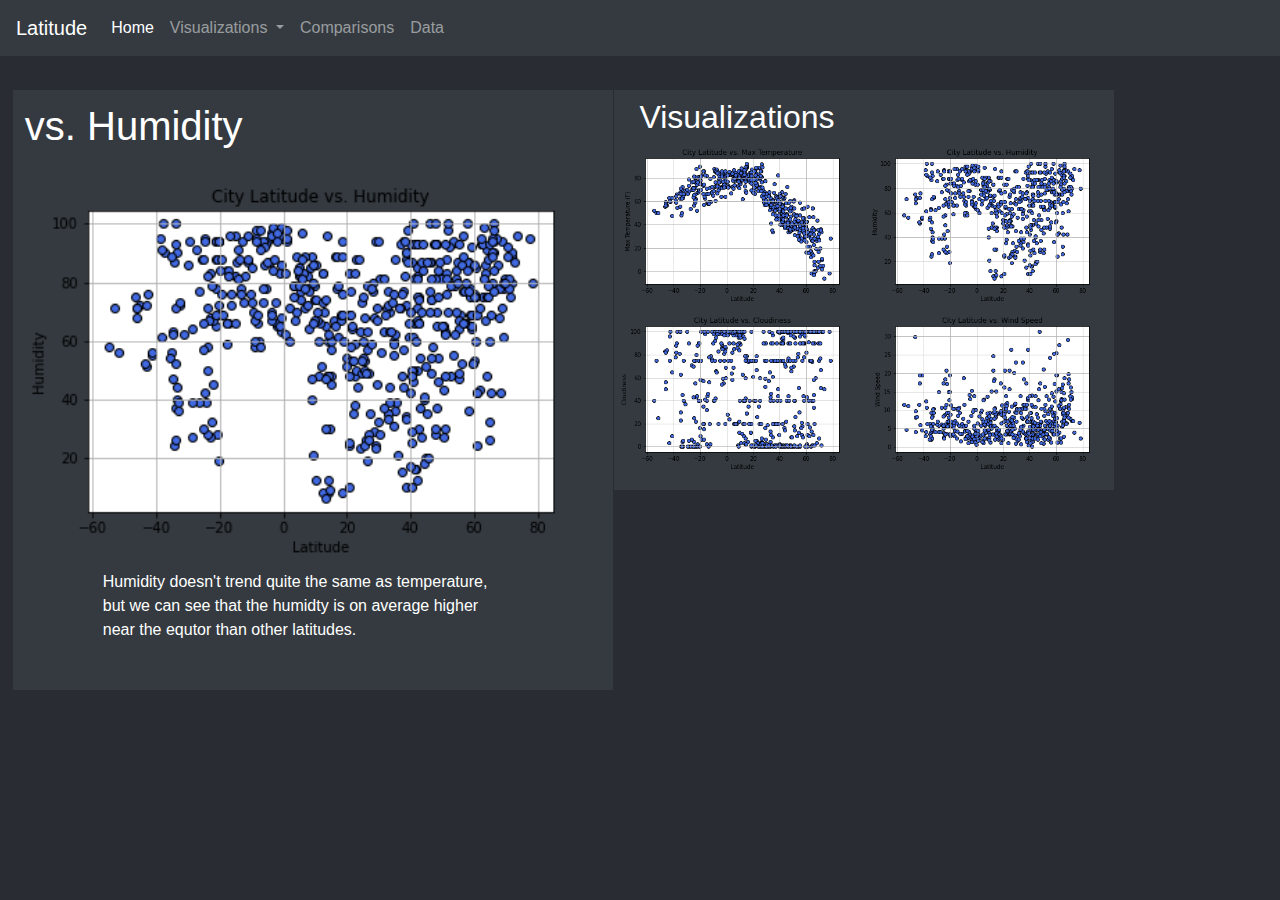
<file: humid.html>
<html lang="en-us">

<head>
  <meta charset="UTF-8">
  <link rel="stylesheet" href="https://stackpath.bootstrapcdn.com/bootstrap/4.3.1/css/bootstrap.min.css" integrity="sha384-ggOyR0iXCbMQv3Xipma34MD+dH/1fQ784/j6cY/iJTQUOhcWr7x9JvoRxT2MZw1T" crossorigin="anonymous">
  <link rel="stylesheet" href="styles.css">
  <title>Humidity</title>
</head>

<body>
    <nav class="navbar navbar-expand-lg navbar-dark bg-dark">
        <a class="navbar-brand" href="#">Latitude</a>
        <button class="navbar-toggler" type="button" data-toggle="collapse" data-target="#navbarSupportedContent" aria-controls="navbarSupportedContent" aria-expanded="false" aria-label="Toggle navigation">
          <span class="navbar-toggler-icon"></span>
        </button>

        <div class="collapse navbar-collapse" id="navbarSupportedContent">
            <ul class="navbar-nav mr-auto">
              <li class="nav-item active">
                <a class="nav-link" href="index.html">Home <span class="sr-only">(current)</span></a>
              </li>
              <li class="nav-item dropdown">
                <a class="nav-link dropdown-toggle" href="#" id="navbarDropdown" role="button" data-toggle="dropdown" aria-haspopup="true" aria-expanded="false">
                  Visualizations
                </a>
                <div class="dropdown-menu" aria-labelledby="navbarDropdown">
                  <a class="dropdown-item" href="temp.html">Temperature</a>
                  <a class="dropdown-item" href="humid.html">Humidity</a>
                  <a class="dropdown-item" href="cloud.html">Cloudiness</a>
                  <a class="dropdown-item" href="wind.html">Wind Speed</a>
                </div>
              </li>
            <li class="nav-item">
                <a class="nav-link" href="comparisons.html">Comparisons</a>
            </li>
            <li class="nav-item">
                <a class="nav-link" href="data.html">Data</a>
            </li>
          </ul>
        </div>
      </nav>
        <script src="https://code.jquery.com/jquery-3.2.1.slim.min.js" integrity="sha384-KJ3o2DKtIkvYIK3UENzmM7KCkRr/rE9/Qpg6aAZGJwFDMVNA/GpGFF93hXpG5KkN" crossorigin="anonymous"></script>
        <script src="https://cdnjs.cloudflare.com/ajax/libs/popper.js/1.11.0/umd/popper.min.js" integrity="sha384-b/U6ypiBEHpOf/4+1nzFpr53nxSS+GLCkfwBdFNTxtclqqenISfwAzpKaMNFNmj4" crossorigin="anonymous"></script>
        <script src="https://maxcdn.bootstrapcdn.com/bootstrap/4.0.0-beta/js/bootstrap.min.js" integrity="sha384-h0AbiXch4ZDo7tp9hKZ4TsHbi047NrKGLO3SEJAg45jXxnGIfYzk4Si90RDIqNm1" crossorigin="anonymous"></script>

      <div class="vismain">
        <div class="indexhead">
          <h1>vs. Humidity</h1>
        </div>

        <div class="visimg">
          <img src="Assets/Humidity Plot.png" width=600px>
        </div>

        <div class="visbody">
          <p>Humidity doesn't trend quite the same as temperature, but we can see that the humidty is on average higher near the equtor than other latitudes.</p>
        </div>
      </div>



      <div class="visbox">
        <div class="vishead">
          <h2>Visualizations</h2>
        </div>
        <div class="vis1">
          <a href="temp.html">
            <img src="Assets/Temp Plot.png" width=250px>
          </a>
        </div>
        <div class="vis2">
          <a href="humid.html">
            <img src="Assets/Humidity Plot.png" width=250px>
          </a>
        </div>
        <div class="vis3">
          <a href="cloud.html">
            <img src="Assets/Cloudiness Plot.png" width=250px>
          </a>
        </div>
        <div class="vis4">
          <a href="wind.html">
            <img src="Assets/Wind SpeedPlot.png" width=250px>
          </a>
        </div>
      </div>

</body>

</html>
</file>
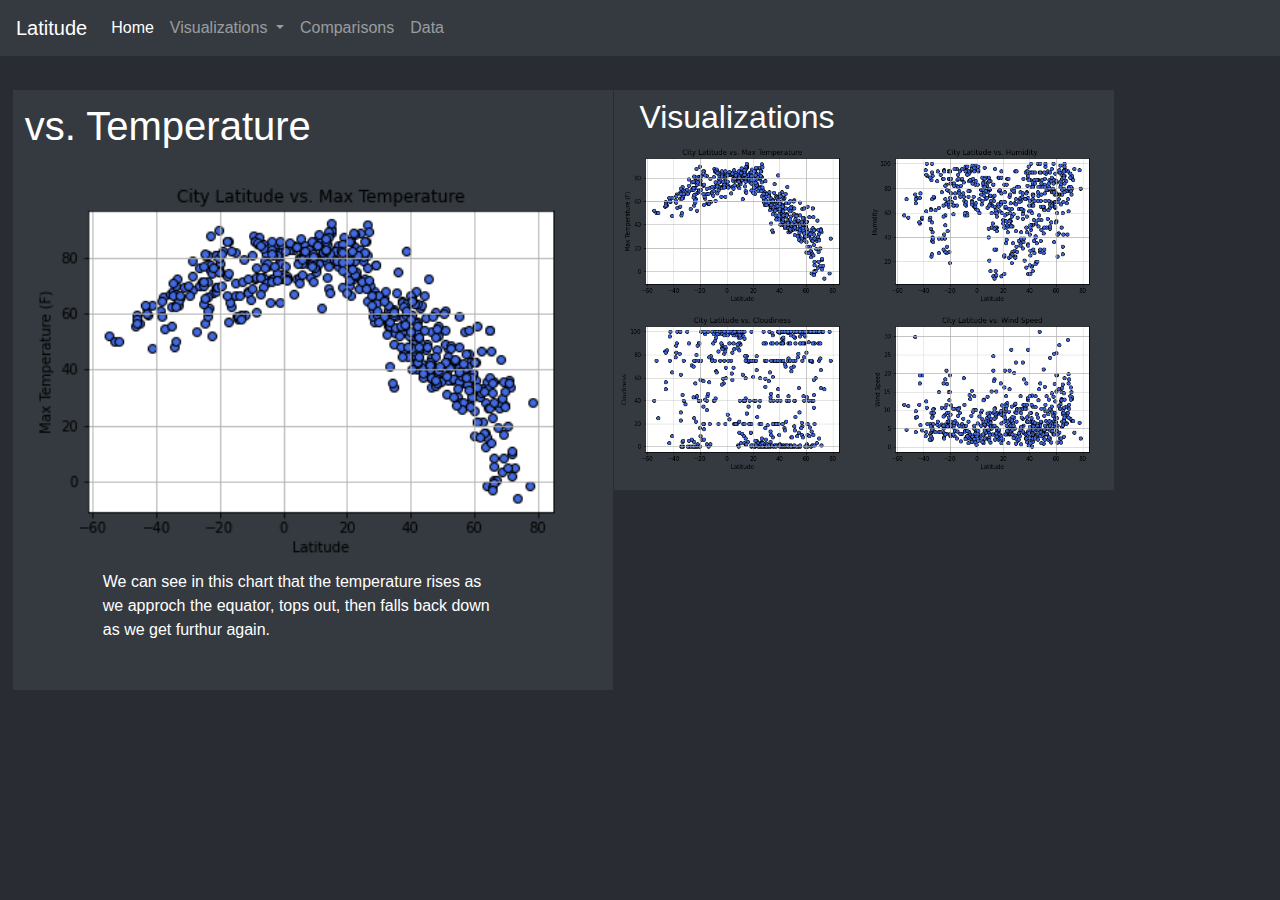
<file: temp.html>
<html lang="en-us">

<head>
  <meta charset="UTF-8">
  <link rel="stylesheet" href="https://stackpath.bootstrapcdn.com/bootstrap/4.3.1/css/bootstrap.min.css" integrity="sha384-ggOyR0iXCbMQv3Xipma34MD+dH/1fQ784/j6cY/iJTQUOhcWr7x9JvoRxT2MZw1T" crossorigin="anonymous">
  <link rel="stylesheet" href="styles.css">
  <title>Temperature</title>
</head>

<body>
    <nav class="navbar navbar-expand-lg navbar-dark bg-dark">
        <a class="navbar-brand" href="#">Latitude</a>
        <button class="navbar-toggler" type="button" data-toggle="collapse" data-target="#navbarSupportedContent" aria-controls="navbarSupportedContent" aria-expanded="false" aria-label="Toggle navigation">
          <span class="navbar-toggler-icon"></span>
        </button>

        <div class="collapse navbar-collapse" id="navbarSupportedContent">
            <ul class="navbar-nav mr-auto">
              <li class="nav-item active">
                <a class="nav-link" href="index.html">Home <span class="sr-only">(current)</span></a>
              </li>
              <li class="nav-item dropdown">
                <a class="nav-link dropdown-toggle" href="#" id="navbarDropdown" role="button" data-toggle="dropdown" aria-haspopup="true" aria-expanded="false">
                  Visualizations
                </a>
                <div class="dropdown-menu" aria-labelledby="navbarDropdown">
                  <a class="dropdown-item" href="temp.html">Temperature</a>
                  <a class="dropdown-item" href="humid.html">Humidity</a>
                  <a class="dropdown-item" href="cloud.html">Cloudiness</a>
                  <a class="dropdown-item" href="wind.html">Wind Speed</a>
                </div>
              </li>
            <li class="nav-item">
                <a class="nav-link" href="comparisons.html">Comparisons</a>
            </li>
            <li class="nav-item">
                <a class="nav-link" href="data.html">Data</a>
            </li>
          </ul>
        </div>
      </nav>
        <script src="https://code.jquery.com/jquery-3.2.1.slim.min.js" integrity="sha384-KJ3o2DKtIkvYIK3UENzmM7KCkRr/rE9/Qpg6aAZGJwFDMVNA/GpGFF93hXpG5KkN" crossorigin="anonymous"></script>
        <script src="https://cdnjs.cloudflare.com/ajax/libs/popper.js/1.11.0/umd/popper.min.js" integrity="sha384-b/U6ypiBEHpOf/4+1nzFpr53nxSS+GLCkfwBdFNTxtclqqenISfwAzpKaMNFNmj4" crossorigin="anonymous"></script>
        <script src="https://maxcdn.bootstrapcdn.com/bootstrap/4.0.0-beta/js/bootstrap.min.js" integrity="sha384-h0AbiXch4ZDo7tp9hKZ4TsHbi047NrKGLO3SEJAg45jXxnGIfYzk4Si90RDIqNm1" crossorigin="anonymous"></script>

      <div class="vismain">
        <div class="indexhead">
          <h1>vs. Temperature</h1>
        </div>

        <div class="visimg">
          <img src="Assets/Temp Plot.png" width=600px>
        </div>

        <div class="visbody">
          <p>We can see in this chart that the temperature rises as we approch the equator, tops out, then falls back down as we get furthur again.</p>
        </div>
      </div>



      <div class="visbox">
        <div class="vishead">
          <h2>Visualizations</h2>
        </div>
        <div class="vis1">
          <a href="temp.html">
            <img src="Assets/Temp Plot.png" width=250px>
          </a>
        </div>
        <div class="vis2">
          <a href="humid.html">
            <img src="Assets/Humidity Plot.png" width=250px>
          </a>
        </div>
        <div class="vis3">
          <a href="cloud.html">
            <img src="Assets/Cloudiness Plot.png" width=250px>
          </a>
        </div>
        <div class="vis4">
          <a href="wind.html">
            <img src="Assets/Wind SpeedPlot.png" width=250px>
          </a>
        </div>
      </div>

</body>

</html>
</file>
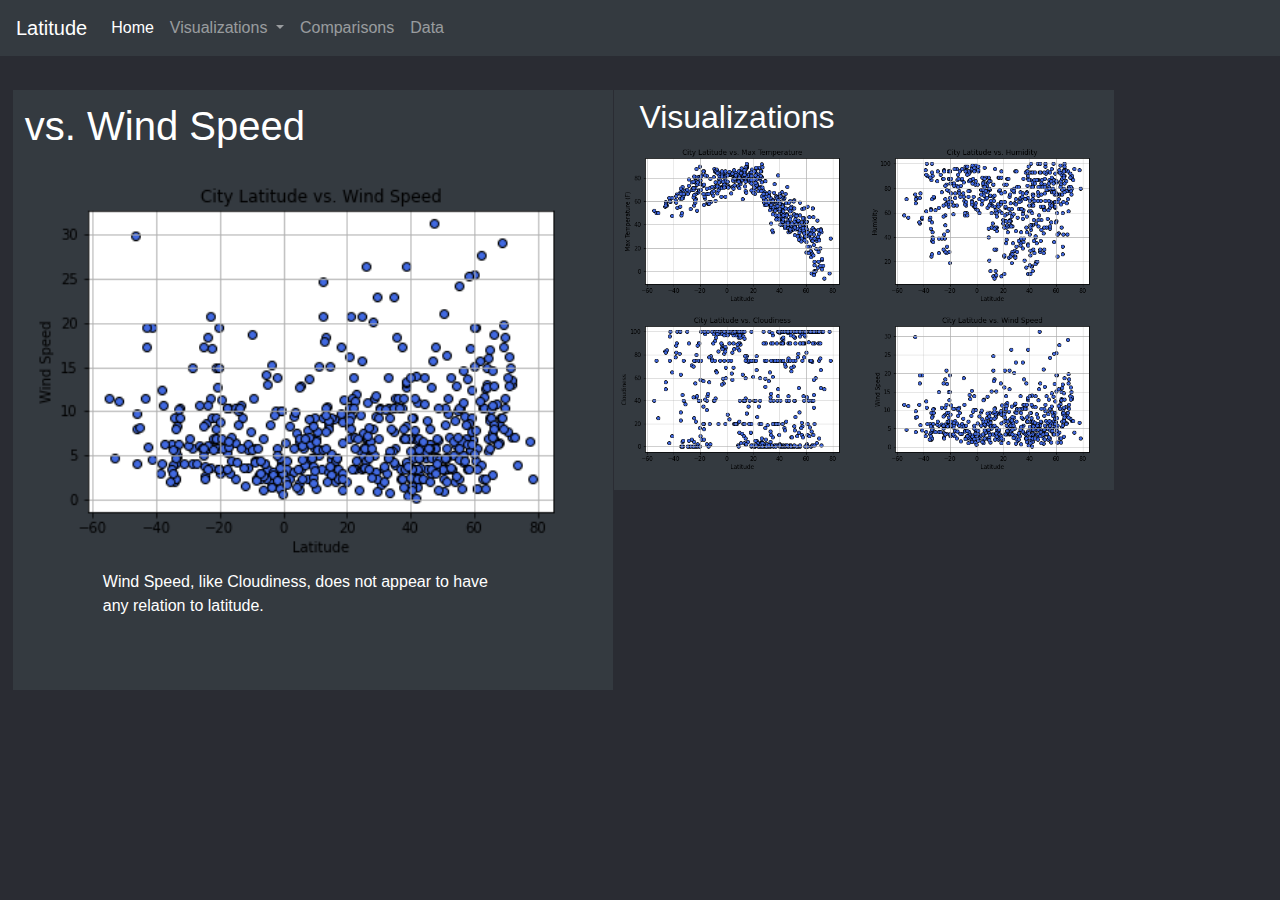
<file: wind.html>
<html lang="en-us">

<head>
  <meta charset="UTF-8">
  <link rel="stylesheet" href="https://stackpath.bootstrapcdn.com/bootstrap/4.3.1/css/bootstrap.min.css" integrity="sha384-ggOyR0iXCbMQv3Xipma34MD+dH/1fQ784/j6cY/iJTQUOhcWr7x9JvoRxT2MZw1T" crossorigin="anonymous">
  <link rel="stylesheet" href="styles.css">
  <title>Wind Speed</title>
</head>

<body>
    <nav class="navbar navbar-expand-lg navbar-dark bg-dark">
        <a class="navbar-brand" href="#">Latitude</a>
        <button class="navbar-toggler" type="button" data-toggle="collapse" data-target="#navbarSupportedContent" aria-controls="navbarSupportedContent" aria-expanded="false" aria-label="Toggle navigation">
          <span class="navbar-toggler-icon"></span>
        </button>

        <div class="collapse navbar-collapse" id="navbarSupportedContent">
            <ul class="navbar-nav mr-auto">
              <li class="nav-item active">
                <a class="nav-link" href="index.html">Home <span class="sr-only">(current)</span></a>
              </li>
              <li class="nav-item dropdown">
                <a class="nav-link dropdown-toggle" href="#" id="navbarDropdown" role="button" data-toggle="dropdown" aria-haspopup="true" aria-expanded="false">
                  Visualizations
                </a>
                <div class="dropdown-menu" aria-labelledby="navbarDropdown">
                  <a class="dropdown-item" href="temp.html">Temperature</a>
                  <a class="dropdown-item" href="humid.html">Humidity</a>
                  <a class="dropdown-item" href="cloud.html">Cloudiness</a>
                  <a class="dropdown-item" href="wind.html">Wind Speed</a>
                </div>
              </li>
            <li class="nav-item">
                <a class="nav-link" href="comparisons.html">Comparisons</a>
            </li>
            <li class="nav-item">
                <a class="nav-link" href="data.html">Data</a>
            </li>
          </ul>
        </div>
      </nav>
        <script src="https://code.jquery.com/jquery-3.2.1.slim.min.js" integrity="sha384-KJ3o2DKtIkvYIK3UENzmM7KCkRr/rE9/Qpg6aAZGJwFDMVNA/GpGFF93hXpG5KkN" crossorigin="anonymous"></script>
        <script src="https://cdnjs.cloudflare.com/ajax/libs/popper.js/1.11.0/umd/popper.min.js" integrity="sha384-b/U6ypiBEHpOf/4+1nzFpr53nxSS+GLCkfwBdFNTxtclqqenISfwAzpKaMNFNmj4" crossorigin="anonymous"></script>
        <script src="https://maxcdn.bootstrapcdn.com/bootstrap/4.0.0-beta/js/bootstrap.min.js" integrity="sha384-h0AbiXch4ZDo7tp9hKZ4TsHbi047NrKGLO3SEJAg45jXxnGIfYzk4Si90RDIqNm1" crossorigin="anonymous"></script>

      <div class="vismain">
        <div class="indexhead">
          <h1>vs. Wind Speed</h1>
        </div>

        <div class="visimg">
          <img src="Assets/Wind SpeedPlot.png" width=600px>
        </div>

        <div class="visbody">
          <p>Wind Speed, like Cloudiness, does not appear to have any relation to latitude.</p>
        </div>
      </div>



      <div class="visbox">
        <div class="vishead">
          <h2>Visualizations</h2>
        </div>
        <div class="vis1">
          <a href="temp.html">
            <img src="Assets/Temp Plot.png" width=250px>
          </a>
        </div>
        <div class="vis2">
          <a href="humid.html">
            <img src="Assets/Humidity Plot.png" width=250px>
          </a>
        </div>
        <div class="vis3">
          <a href="cloud.html">
            <img src="Assets/Cloudiness Plot.png" width=250px>
          </a>
        </div>
        <div class="vis4">
          <a href="wind.html">
            <img src="Assets/Wind SpeedPlot.png" width=250px>
          </a>
        </div>
      </div>

</body>

</html>
</file>
<file: styles.css>
body{
    background-color: 2A2C33;
}


.indexmain{
    height: 400px;
    width: 600px;
    background-color: 343a40;
    position: absolute;
    top: 10%;
    left: 1%
}

.vismain{
    height: 600px;
    width: 600px;
    background-color: 343a40;
    position: absolute;
    top: 10%;
    left: 1%
}

.indexhead{
    position: absolute;
    top: 2%;
    left: 2%;
    background-color: 343a40;
    color: white
    
}

.indexbody{
    height: 200px;
    width: 400px;
    background-color: 343a40;
    position: absolute;
    top: 20%;
    left: 2%;
    color: 6C757D
}

.visbox{
    height: 400px;
    width: 500px;
    background-color: 343a40;
    position: absolute;
    top: 10%;
    left: 48%
}

.vishead{
    position: absolute;
    top: 2%;
    left: 5%;
    color: white
}

.vis1{
position: absolute;
top: 12%;
}

.vis2{
position: absolute;
top: 12%;
left: 50%;
}

.vis3{
position: absolute;
top: 54% 
}

.vis4{
position: absolute;  
top: 54%;
left: 50%;
}

.visimg{
    position: absolute;
    top: 12%
}

.visbody{
    width: 400px;
    background-color: 343a40;
    position: absolute;
    top: 80%;
    left: 15%;
    color: white
}

.compbox{
    height: 650px;
    width: 1000px;
    background-color: 343a40;
    position: absolute;
    top: 10%;
    left: 13%
}

.comphead{
    position: absolute;
    top: 2%;
    left: 30%;
    color: white
}

.compbody{
    position: absolute;
    left: 37%;
    top: 10%;
    color: white
}

.vis1b{
    position: absolute;
    left: 5%;
    top: 15%;
    }
    
    .vis2b{
    position: absolute;
    top: 15%;
    left: 55%;
    }
    
    .vis3b{
    position: absolute;
    top: 57% ;
    left: 5%
    }
    
    .vis4b{
    position: absolute;  
    top: 57%;
    left: 55%;
    }

    .datahead{
    position: relative;
    left: 2%;
    color: white
    }

    .databody{
        position: relative;
        left: 2%;
        color: white
        
    }
</file>
